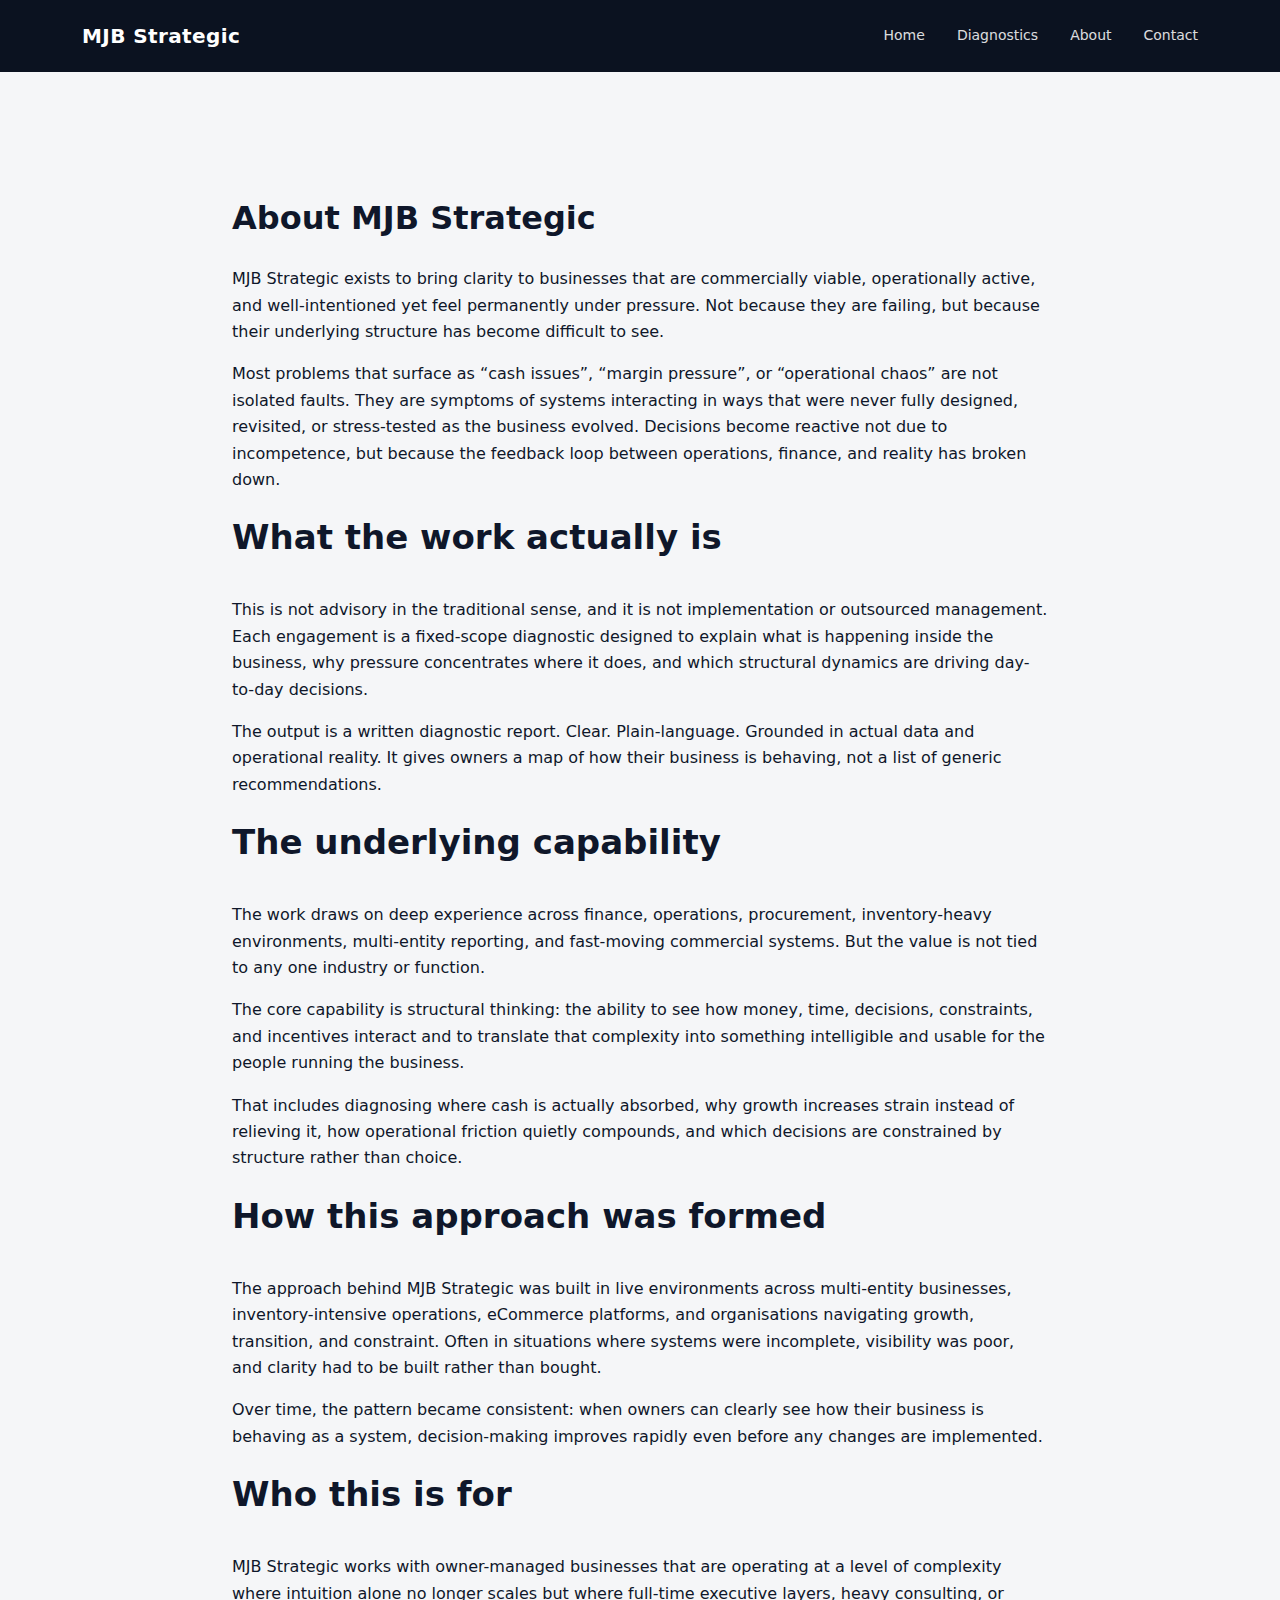
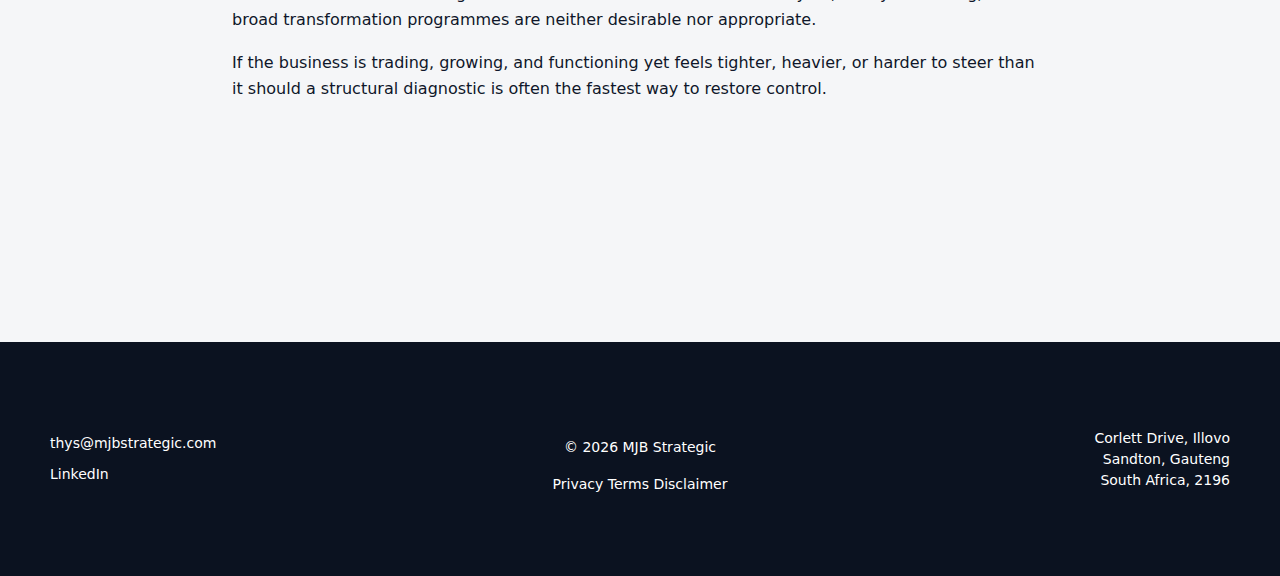
<file: about/index.html>
<!DOCTYPE html>
<html lang="en">
<head>
  <meta charset="utf-8" />
  <meta name="viewport" content="width=device-width, initial-scale=1.0" />

  <title>MJB Strategic</title>
  <meta name="description" content="Fixed-scope diagnostic reviews that surface the structural sources of operational and financial pressure inside owner-managed businesses." />

  <link rel="icon" href="/assets/style/favicon.ico" type="image/x-icon" />
  <link rel="stylesheet" href="/assets/style/global.css" />
</head>

<body>

  <header class="site-header">
    <div class="site-header-inner">
      <div class="site-brand">
        <a href="/">MJB Strategic</a>
      </div>
  
      <input type="checkbox" id="nav-toggle" class="nav-toggle">
  
      <label for="nav-toggle" class="nav-toggle-label">
        <span></span>
        <span></span>
        <span></span>
      </label>
  
      <nav class="site-nav">
        <a href="/home/">Home</a>
        <a href="/diagnostics/">Diagnostics</a>
        <a href="/about/">About</a>
        <a href="/contact/">Contact</a>
      </nav>
    </div>
  </header>

  <main class="page-content">

    <section class="content-block">
      <h1>About MJB Strategic</h1>

      <p>
        MJB Strategic exists to bring clarity to businesses that are commercially viable,
        operationally active, and well-intentioned yet feel permanently under pressure.
        Not because they are failing, but because their underlying structure has become
        difficult to see.
      </p>

      <p>
        Most problems that surface as “cash issues”, “margin pressure”, or “operational chaos”
        are not isolated faults. They are symptoms of systems interacting in ways that were
        never fully designed, revisited, or stress-tested as the business evolved.
        Decisions become reactive not due to incompetence, but because the feedback loop
        between operations, finance, and reality has broken down.
      </p>
    
      <h2>What the work actually is</h2>

      <p>
        This is not advisory in the traditional sense, and it is not implementation or
        outsourced management. Each engagement is a fixed-scope diagnostic designed to
        explain what is happening inside the business, why pressure concentrates where it does,
        and which structural dynamics are driving day-to-day decisions.
      </p>

      <p>
        The output is a written diagnostic report. Clear. Plain-language. Grounded in actual
        data and operational reality. It gives owners a map of how their business is behaving,
        not a list of generic recommendations.
      </p>
    
      <h2>The underlying capability</h2>

      <p>
        The work draws on deep experience across finance, operations, procurement,
        inventory-heavy environments, multi-entity reporting, and fast-moving commercial
        systems. But the value is not tied to any one industry or function.
      </p>

      <p>
        The core capability is structural thinking: the ability to see how money, time,
        decisions, constraints, and incentives interact and to translate that complexity
        into something intelligible and usable for the people running the business.
      </p>

      <p>
        That includes diagnosing where cash is actually absorbed, why growth increases
        strain instead of relieving it, how operational friction quietly compounds, and
        which decisions are constrained by structure rather than choice.
      </p>
    
      <h2>How this approach was formed</h2>

      <p>
        The approach behind MJB Strategic was built in live environments across multi-entity
        businesses, inventory-intensive operations, eCommerce platforms, and organisations
        navigating growth, transition, and constraint. Often in situations where systems
        were incomplete, visibility was poor, and clarity had to be built rather than bought.
      </p>

      <p>
        Over time, the pattern became consistent: when owners can clearly see how their
        business is behaving as a system, decision-making improves rapidly even before
        any changes are implemented.
      </p>

      <h2>Who this is for</h2>

      <p>
        MJB Strategic works with owner-managed businesses that are operating at a level of
        complexity where intuition alone no longer scales but where full-time executive
        layers, heavy consulting, or broad transformation programmes are neither desirable
        nor appropriate.
      </p>

      <p>
        If the business is trading, growing, and functioning yet feels tighter, heavier,
        or harder to steer than it should a structural diagnostic is often the fastest
        way to restore control.
      </p>
    </section>

  </main>

  <footer class="site-footer">
    <div class="site-footer-inner footer-grid">
  
      <div class="footer-left">
        <a href="mailto:thys@mjbstrategic.com" class="footer-email">
          thys@mjbstrategic.com
        </a>
        <a href="https://www.linkedin.com/in/matthys-b-062619172/"
           target="_blank"
           rel="noopener"
           class="footer-linkedin">
          LinkedIn
        </a>
      </div>
  
      <div class="footer-center">
        <p>© 2026 MJB Strategic</p>
        <nav class="footer-nav">
          <a href="/privacy/">Privacy</a>
          <a href="/terms/">Terms</a>
          <a href="/disclaimer/">Disclaimer</a>
        </nav>
      </div>
  
      <div class="footer-right">
        <address>
          Corlett Drive, Illovo<br>
          Sandton, Gauteng<br>
          South Africa, 2196
        </address>
      </div>
  
    </div>
  </footer>

</body>
</html>
</file>
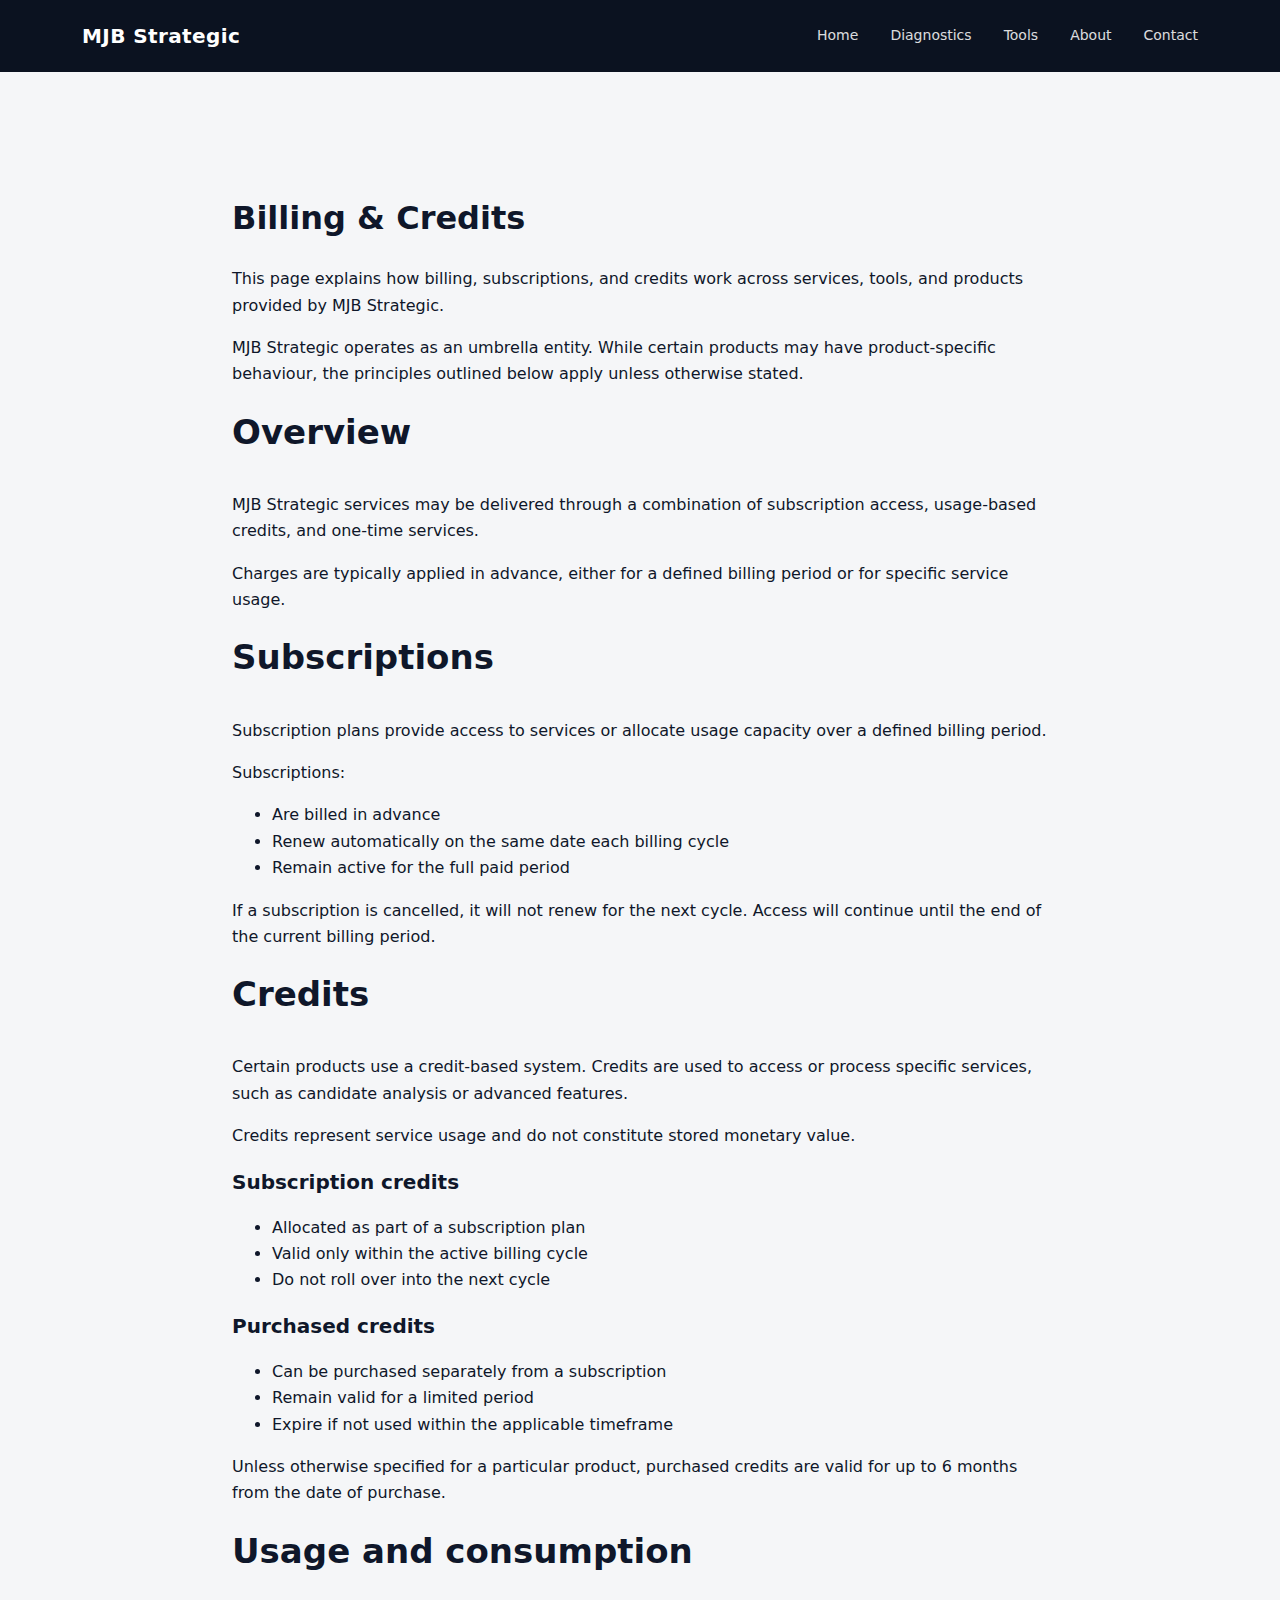
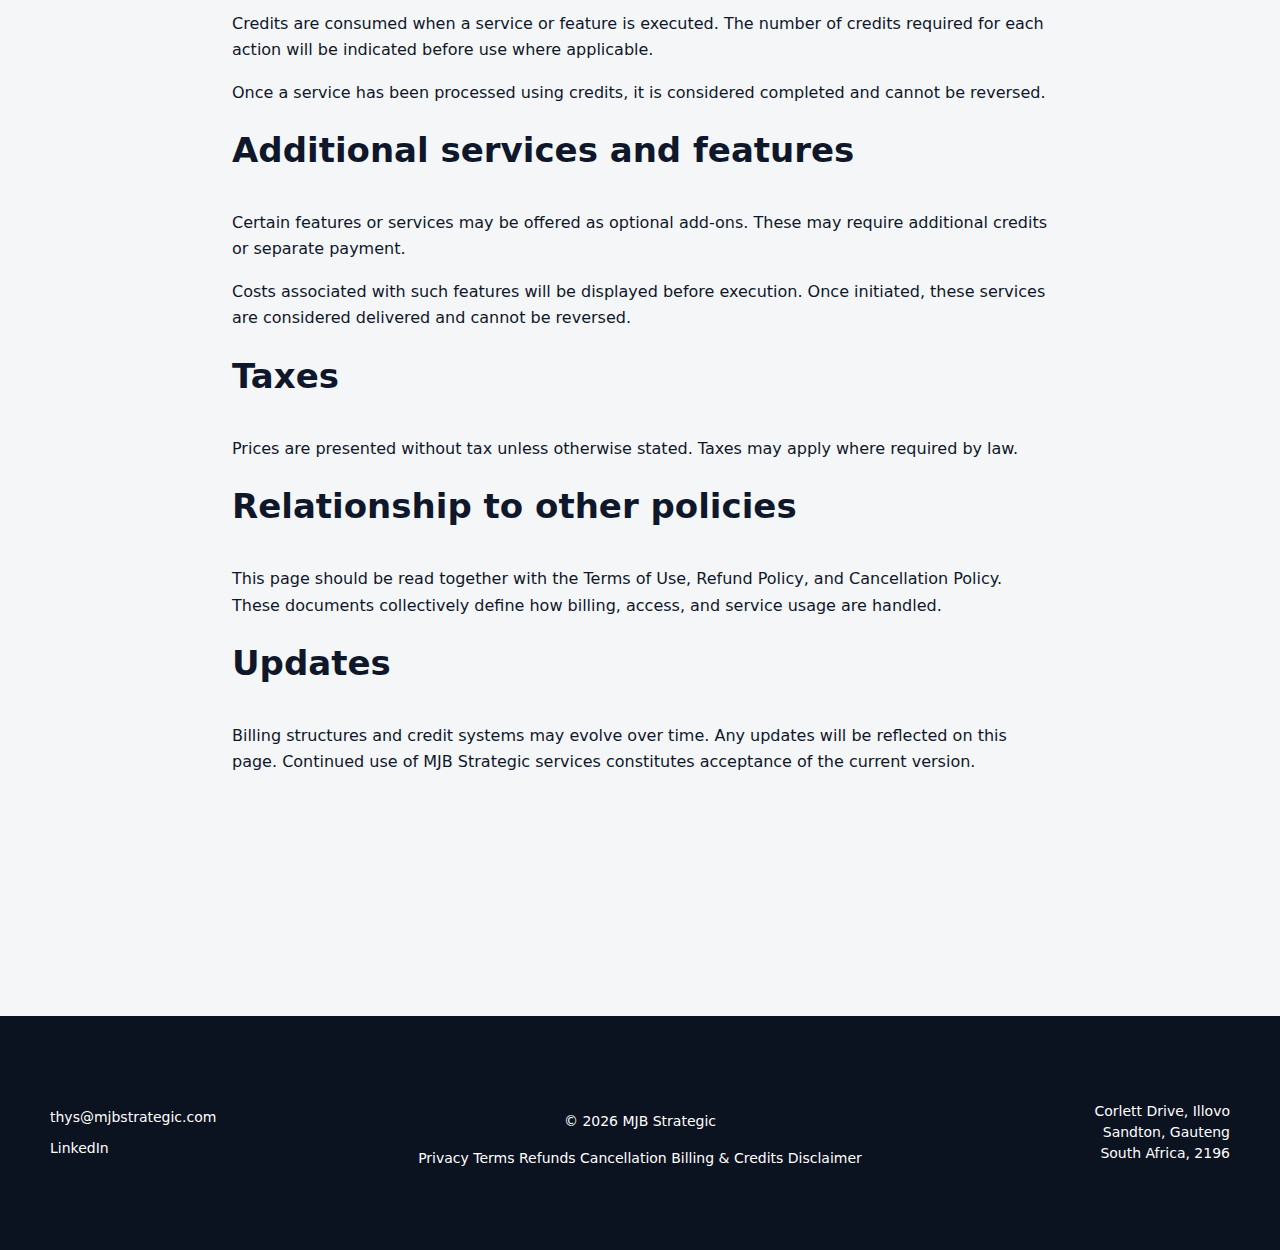
<file: billingcredits/index.html>
<!DOCTYPE html>
<html lang="en">
<head>
  <meta charset="utf-8" />
  <meta name="viewport" content="width=device-width, initial-scale=1.0" />

  <title>MJB Strategic</title>
  <meta name="description" content="Fixed-scope diagnostic reviews that surface the structural sources of operational and financial pressure inside owner-managed businesses." />

  <link rel="icon" href="/assets/style/favicon.ico" type="image/x-icon" />
  <link rel="stylesheet" href="/assets/style/global.css" />
</head>

<body>
  
  <header class="site-header">
    <div class="site-header-inner">
      <div class="site-brand">
        <a href="/">MJB Strategic</a>
      </div>
  
      <input type="checkbox" id="nav-toggle" class="nav-toggle">
  
      <label for="nav-toggle" class="nav-toggle-label">
        <span></span>
        <span></span>
        <span></span>
      </label>
  
      <nav class="site-nav">
        <a href="/home/">Home</a>
        <a href="/diagnostics/">Diagnostics</a>
        <a href="/tools/">Tools</a>
        <a href="/about/">About</a>
        <a href="/contact/">Contact</a>
      </nav>
    </div>
  </header>
  
  <main class="page-content">
    <section class="content-section narrow">
      <h1>Billing & Credits</h1>
  
      <p>
        This page explains how billing, subscriptions, and credits work across services,
        tools, and products provided by MJB Strategic.
      </p>
  
      <p>
        MJB Strategic operates as an umbrella entity. While certain products may have
        product-specific behaviour, the principles outlined below apply unless otherwise stated.
      </p>
  
      <h2>Overview</h2>
  
      <p>
        MJB Strategic services may be delivered through a combination of subscription access,
        usage-based credits, and one-time services.
      </p>
  
      <p>
        Charges are typically applied in advance, either for a defined billing period or for
        specific service usage.
      </p>
  
      <h2>Subscriptions</h2>
  
      <p>
        Subscription plans provide access to services or allocate usage capacity over a defined
        billing period.
      </p>
  
      <p>
        Subscriptions:
      </p>
  
      <ul>
        <li>Are billed in advance</li>
        <li>Renew automatically on the same date each billing cycle</li>
        <li>Remain active for the full paid period</li>
      </ul>
  
      <p>
        If a subscription is cancelled, it will not renew for the next cycle. Access will
        continue until the end of the current billing period.
      </p>
  
      <h2>Credits</h2>
  
      <p>
        Certain products use a credit-based system. Credits are used to access or process
        specific services, such as candidate analysis or advanced features.
      </p>
  
      <p>
        Credits represent service usage and do not constitute stored monetary value.
      </p>
  
      <h3>Subscription credits</h3>
  
      <ul>
        <li>Allocated as part of a subscription plan</li>
        <li>Valid only within the active billing cycle</li>
        <li>Do not roll over into the next cycle</li>
      </ul>
  
      <h3>Purchased credits</h3>
  
      <ul>
        <li>Can be purchased separately from a subscription</li>
        <li>Remain valid for a limited period</li>
        <li>Expire if not used within the applicable timeframe</li>
      </ul>
  
      <p>
        Unless otherwise specified for a particular product, purchased credits are valid for
        up to 6 months from the date of purchase.
      </p>
  
      <h2>Usage and consumption</h2>
  
      <p>
        Credits are consumed when a service or feature is executed. The number of credits
        required for each action will be indicated before use where applicable.
      </p>
  
      <p>
        Once a service has been processed using credits, it is considered completed and cannot
        be reversed.
      </p>
  
      <h2>Additional services and features</h2>
  
      <p>
        Certain features or services may be offered as optional add-ons. These may require
        additional credits or separate payment.
      </p>
  
      <p>
        Costs associated with such features will be displayed before execution. Once initiated,
        these services are considered delivered and cannot be reversed.
      </p>
  
      <h2>Taxes</h2>
  
      <p>
        Prices are presented without tax unless otherwise stated. Taxes may apply where required
        by law.
      </p>
  
      <h2>Relationship to other policies</h2>
  
      <p>
        This page should be read together with the Terms of Use, Refund Policy, and Cancellation
        Policy. These documents collectively define how billing, access, and service usage are
        handled.
      </p>
  
      <h2>Updates</h2>
  
      <p>
        Billing structures and credit systems may evolve over time. Any updates will be reflected
        on this page. Continued use of MJB Strategic services constitutes acceptance of the
        current version.
      </p>
    </section>
  </main>

  <footer class="site-footer">
    <div class="site-footer-inner footer-grid">
  
      <div class="footer-left">
        <a href="mailto:thys@mjbstrategic.com" class="footer-email">
          thys@mjbstrategic.com
        </a>
        <a href="https://www.linkedin.com/in/matthys-b-062619172/"
           target="_blank"
           rel="noopener"
           class="footer-linkedin">
          LinkedIn
        </a>
      </div>
  
      <div class="footer-center">
        <p>© 2026 MJB Strategic</p>
        <nav class="footer-nav">
          <a href="/privacy/">Privacy</a>
          <a href="/terms/">Terms</a>
          <a href="/refunds/">Refunds</a>
          <a href="/cancellation/">Cancellation</a>
          <a href="/billingcredits/">Billing & Credits</a>
          <a href="/disclaimer/">Disclaimer</a>
        </nav>
      </div>
  
      <div class="footer-right">
        <address>
          Corlett Drive, Illovo<br>
          Sandton, Gauteng<br>
          South Africa, 2196
        </address>
      </div>
  
    </div>
  </footer>

  <button class="back-to-top" type="button" aria-label="Back to top">↑</button>

  <script>
    (function () {
      var btn = document.querySelector(".back-to-top");
      if (!btn) return;

      function toggle() {
        if (window.scrollY > 300) btn.classList.add("show");
        else btn.classList.remove("show");
      }

      btn.addEventListener("click", function () {
        window.scrollTo({ top: 0, behavior: "smooth" });
      });

      window.addEventListener("scroll", toggle, { passive: true });
      toggle();
    })();
  </script>

</body>
</html>
</file>
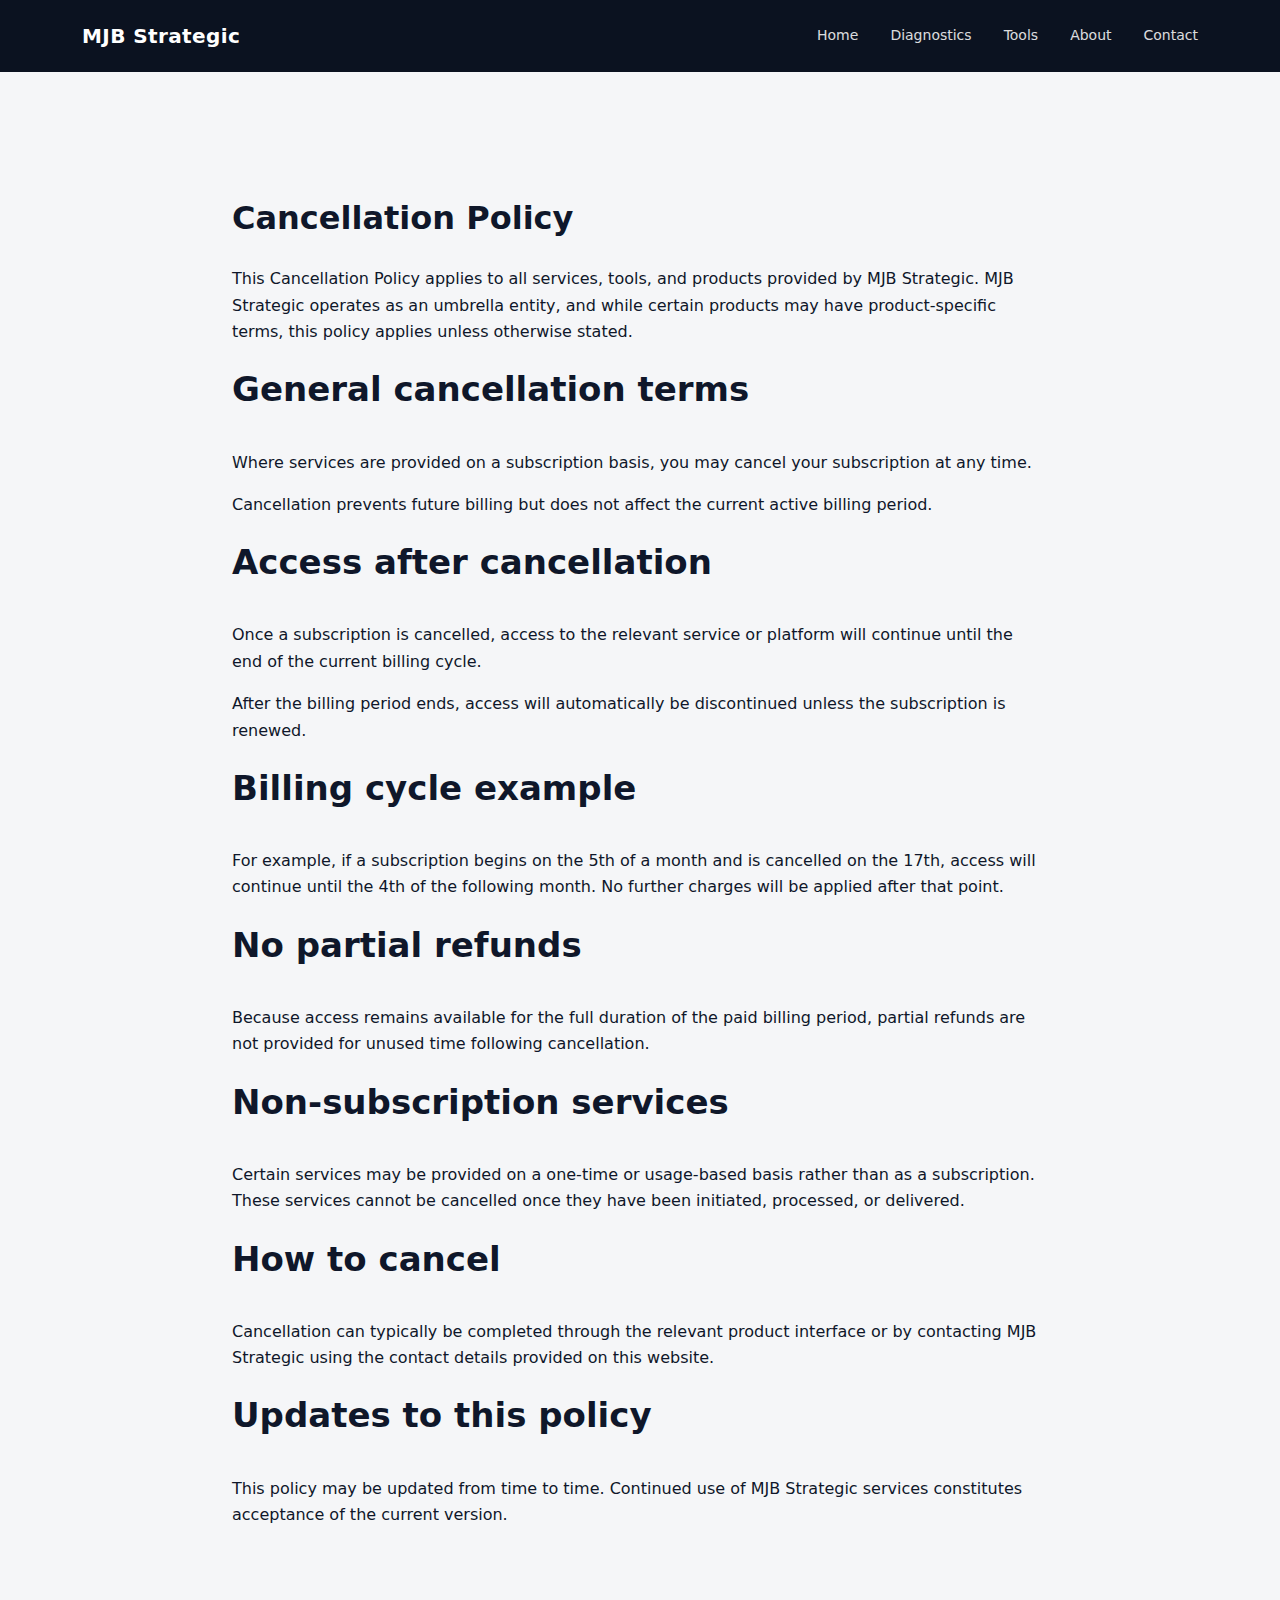
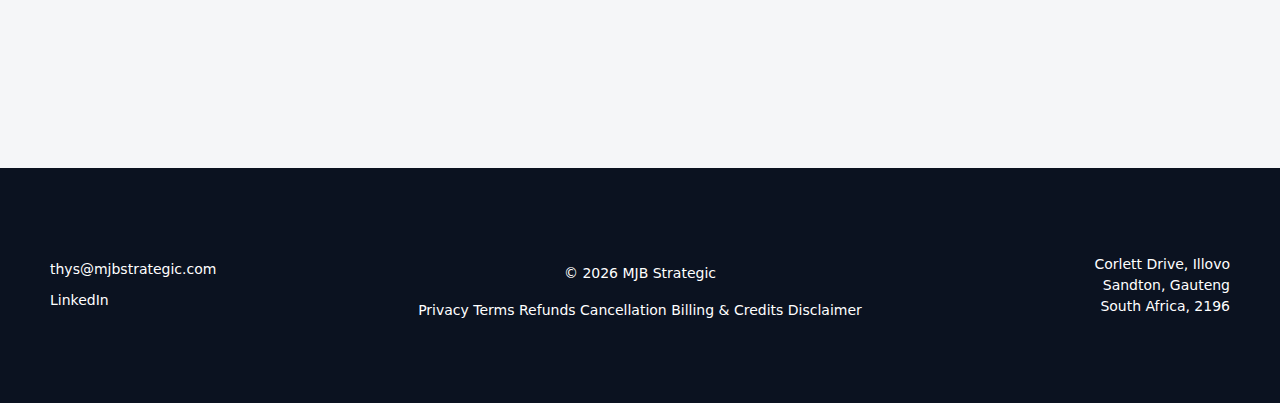
<file: cancellation/index.html>
<!DOCTYPE html>
<html lang="en">
<head>
  <meta charset="utf-8" />
  <meta name="viewport" content="width=device-width, initial-scale=1.0" />

  <title>MJB Strategic</title>
  <meta name="description" content="Fixed-scope diagnostic reviews that surface the structural sources of operational and financial pressure inside owner-managed businesses." />

  <link rel="icon" href="/assets/style/favicon.ico" type="image/x-icon" />
  <link rel="stylesheet" href="/assets/style/global.css" />
</head>

<body>
  
  <header class="site-header">
    <div class="site-header-inner">
      <div class="site-brand">
        <a href="/">MJB Strategic</a>
      </div>
  
      <input type="checkbox" id="nav-toggle" class="nav-toggle">
  
      <label for="nav-toggle" class="nav-toggle-label">
        <span></span>
        <span></span>
        <span></span>
      </label>
  
      <nav class="site-nav">
        <a href="/home/">Home</a>
        <a href="/diagnostics/">Diagnostics</a>
        <a href="/tools/">Tools</a>
        <a href="/about/">About</a>
        <a href="/contact/">Contact</a>
      </nav>
    </div>
  </header>
  
  <main class="page-content">
    <section class="content-section narrow">
      <h1>Cancellation Policy</h1>
  
      <p>
        This Cancellation Policy applies to all services, tools, and products provided by
        MJB Strategic. MJB Strategic operates as an umbrella entity, and while certain
        products may have product-specific terms, this policy applies unless otherwise stated.
      </p>
  
      <h2>General cancellation terms</h2>
  
      <p>
        Where services are provided on a subscription basis, you may cancel your subscription
        at any time.
      </p>
  
      <p>
        Cancellation prevents future billing but does not affect the current active billing
        period.
      </p>
  
      <h2>Access after cancellation</h2>
  
      <p>
        Once a subscription is cancelled, access to the relevant service or platform will
        continue until the end of the current billing cycle.
      </p>
  
      <p>
        After the billing period ends, access will automatically be discontinued unless the
        subscription is renewed.
      </p>
  
      <h2>Billing cycle example</h2>
  
      <p>
        For example, if a subscription begins on the 5th of a month and is cancelled on the
        17th, access will continue until the 4th of the following month. No further charges
        will be applied after that point.
      </p>
  
      <h2>No partial refunds</h2>
  
      <p>
        Because access remains available for the full duration of the paid billing period,
        partial refunds are not provided for unused time following cancellation.
      </p>
  
      <h2>Non-subscription services</h2>
  
      <p>
        Certain services may be provided on a one-time or usage-based basis rather than as a
        subscription. These services cannot be cancelled once they have been initiated,
        processed, or delivered.
      </p>
  
      <h2>How to cancel</h2>
  
      <p>
        Cancellation can typically be completed through the relevant product interface or by
        contacting MJB Strategic using the contact details provided on this website.
      </p>
  
      <h2>Updates to this policy</h2>
  
      <p>
        This policy may be updated from time to time. Continued use of MJB Strategic services
        constitutes acceptance of the current version.
      </p>
    </section>
  </main>

  <footer class="site-footer">
    <div class="site-footer-inner footer-grid">
  
      <div class="footer-left">
        <a href="mailto:thys@mjbstrategic.com" class="footer-email">
          thys@mjbstrategic.com
        </a>
        <a href="https://www.linkedin.com/in/matthys-b-062619172/"
           target="_blank"
           rel="noopener"
           class="footer-linkedin">
          LinkedIn
        </a>
      </div>
  
      <div class="footer-center">
        <p>© 2026 MJB Strategic</p>
        <nav class="footer-nav">
          <a href="/privacy/">Privacy</a>
          <a href="/terms/">Terms</a>
          <a href="/refunds/">Refunds</a>
          <a href="/cancellation/">Cancellation</a>
          <a href="/billingcredits/">Billing & Credits</a>
          <a href="/disclaimer/">Disclaimer</a>
        </nav>
      </div>
  
      <div class="footer-right">
        <address>
          Corlett Drive, Illovo<br>
          Sandton, Gauteng<br>
          South Africa, 2196
        </address>
      </div>
  
    </div>
  </footer>

  <button class="back-to-top" type="button" aria-label="Back to top">↑</button>

  <script>
    (function () {
      var btn = document.querySelector(".back-to-top");
      if (!btn) return;

      function toggle() {
        if (window.scrollY > 300) btn.classList.add("show");
        else btn.classList.remove("show");
      }

      btn.addEventListener("click", function () {
        window.scrollTo({ top: 0, behavior: "smooth" });
      });

      window.addEventListener("scroll", toggle, { passive: true });
      toggle();
    })();
  </script>

</body>
</html>
</file>
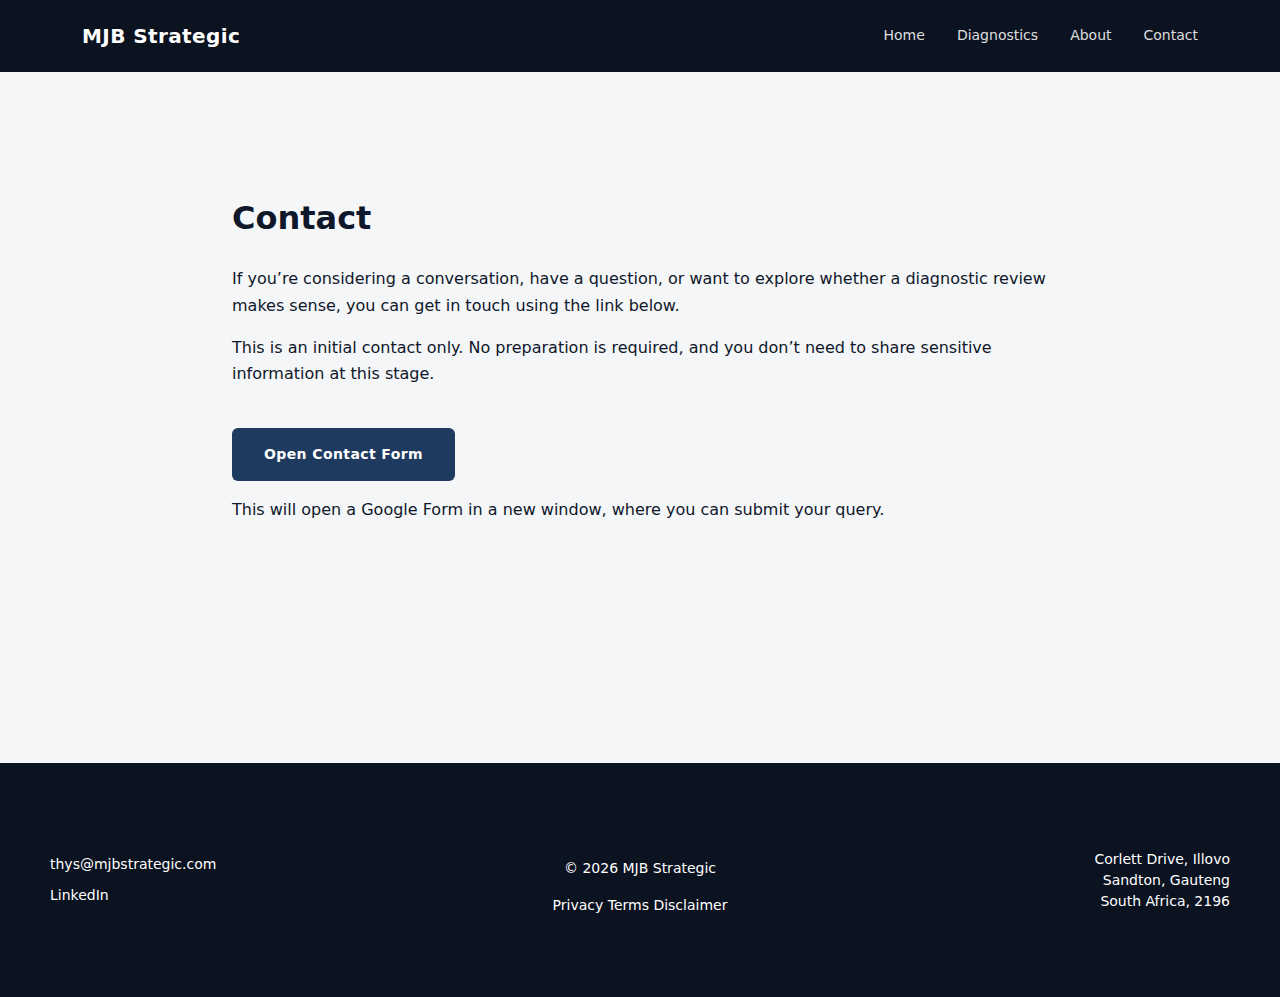
<file: contact/index.html>
<!DOCTYPE html>
<html lang="en">
<head>
  <meta charset="utf-8" />
  <meta name="viewport" content="width=device-width, initial-scale=1.0" />

  <title>MJB Strategic</title>
  <meta name="description" content="Fixed-scope diagnostic reviews that surface the structural sources of operational and financial pressure inside owner-managed businesses." />

  <link rel="icon" href="/assets/style/favicon.ico" type="image/x-icon" />
  <link rel="stylesheet" href="/assets/style/global.css" />
</head>

<body>

  <header class="site-header">
    <div class="site-header-inner">
      <div class="site-brand">
        <a href="/">MJB Strategic</a>
      </div>
  
      <input type="checkbox" id="nav-toggle" class="nav-toggle">
  
      <label for="nav-toggle" class="nav-toggle-label">
        <span></span>
        <span></span>
        <span></span>
      </label>
  
      <nav class="site-nav">
        <a href="/home/">Home</a>
        <a href="/diagnostics/">Diagnostics</a>
        <a href="/about/">About</a>
        <a href="/contact/">Contact</a>
      </nav>
    </div>
  </header>
  
  <main class="page-content">
    <section class="content-section narrow">
      <h1>Contact</h1>

      <p>
        If you’re considering a conversation, have a question, or want to explore whether a diagnostic
        review makes sense, you can get in touch using the link below.
      </p>

      <p>
        This is an initial contact only. No preparation is required, and you don’t need to share
        sensitive information at this stage.
      </p>

      <div class="hero-actions">
        <a
          class="cta-button"  
          href="https://docs.google.com/forms/d/e/1FAIpQLSfVXm69uyzjXsF5IEp5yG7O5tbWwvPxvfH7LS7-Pj7tKs8KOw/viewform"
          target="_blank"
          rel="noopener noreferrer"
        >
          Open Contact Form
        </a>
      </div>

      <p class="helper-text">
        This will open a Google Form in a new window, where you can submit your query.
      </p>
    </section>
  </main>

  <footer class="site-footer">
    <div class="site-footer-inner footer-grid">
  
      <div class="footer-left">
        <a href="mailto:thys@mjbstrategic.com" class="footer-email">
          thys@mjbstrategic.com
        </a>
        <a href="https://www.linkedin.com/in/matthys-b-062619172/"
           target="_blank"
           rel="noopener"
           class="footer-linkedin">
          LinkedIn
        </a>
      </div>
  
      <div class="footer-center">
        <p>© 2026 MJB Strategic</p>
        <nav class="footer-nav">
          <a href="/privacy/">Privacy</a>
          <a href="/terms/">Terms</a>
          <a href="/disclaimer/">Disclaimer</a>
        </nav>
      </div>
  
      <div class="footer-right">
        <address>
          Corlett Drive, Illovo<br>
          Sandton, Gauteng<br>
          South Africa, 2196
        </address>
      </div>
  
    </div>
  </footer>
  
</body>
</html>
</file>
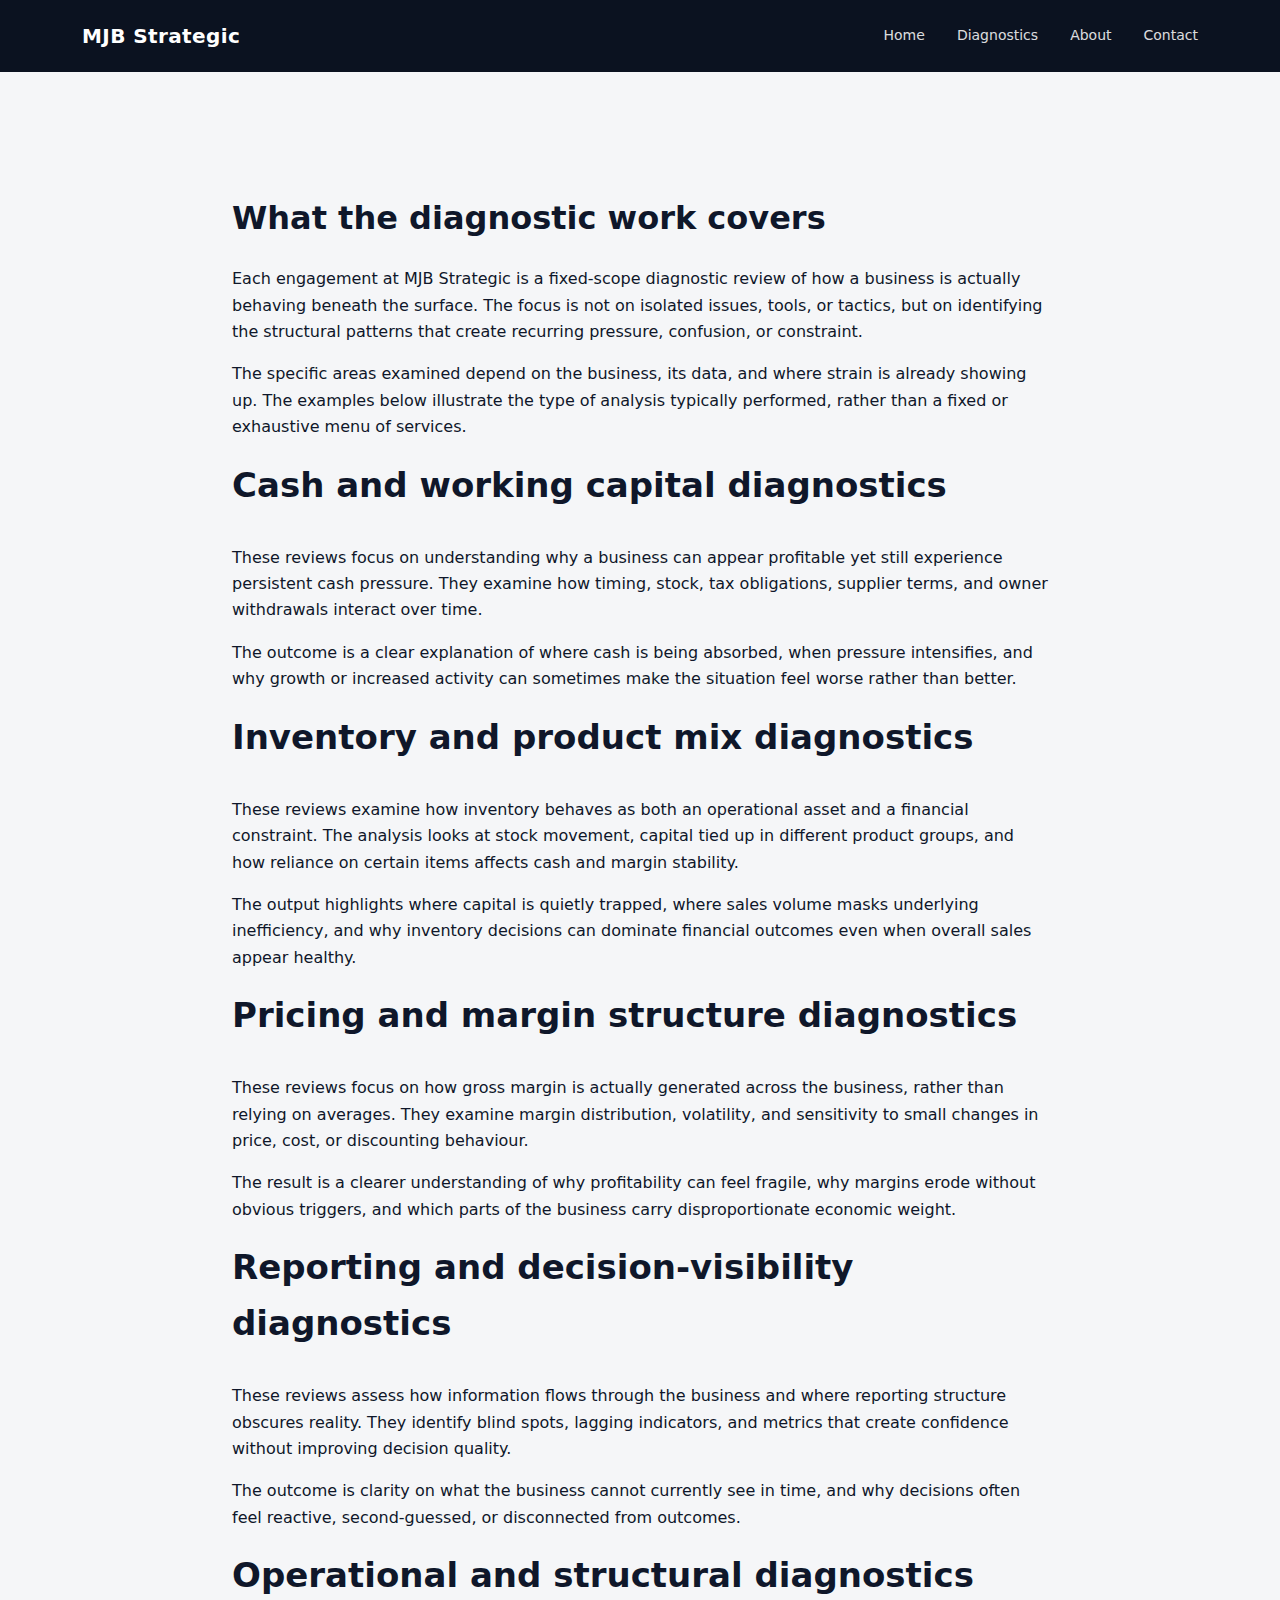
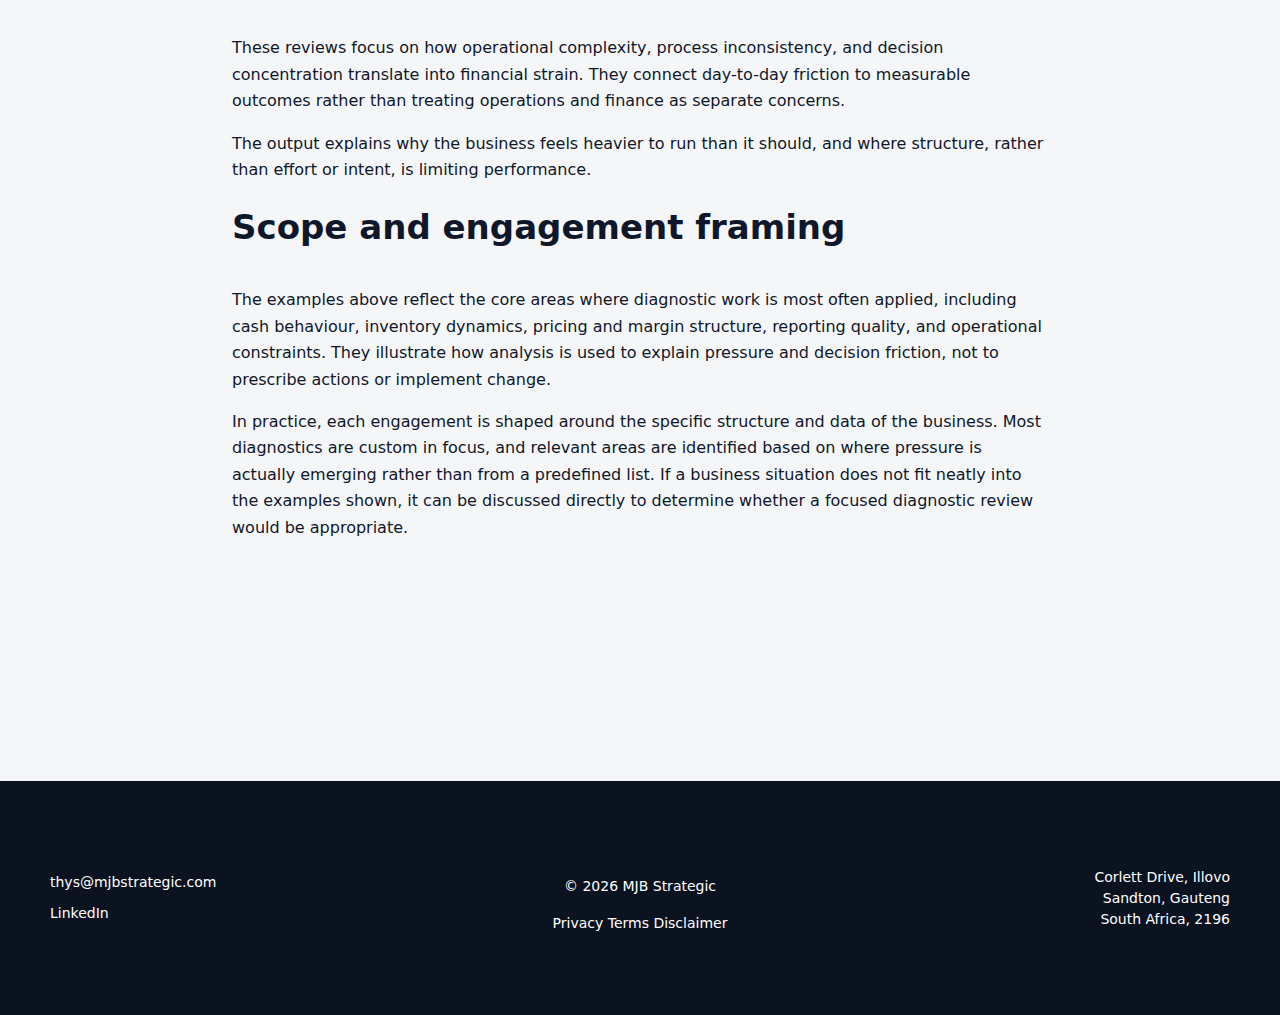
<file: diagnostics/index.html>
<!DOCTYPE html>
<html lang="en">
<head>
  <meta charset="utf-8" />
  <meta name="viewport" content="width=device-width, initial-scale=1.0" />

  <title>MJB Strategic</title>
  <meta name="description" content="Fixed-scope diagnostic reviews that surface the structural sources of operational and financial pressure inside owner-managed businesses." />

  <link rel="icon" href="/assets/style/favicon.ico" type="image/x-icon" />
  <link rel="stylesheet" href="/assets/style/global.css" />
</head>

<body>

  <header class="site-header">
    <div class="site-header-inner">
      <div class="site-brand">
        <a href="/">MJB Strategic</a>
      </div>
  
      <input type="checkbox" id="nav-toggle" class="nav-toggle">
  
      <label for="nav-toggle" class="nav-toggle-label">
        <span></span>
        <span></span>
        <span></span>
      </label>
  
      <nav class="site-nav">
        <a href="/home/">Home</a>
        <a href="/diagnostics/">Diagnostics</a>
        <a href="/about/">About</a>
        <a href="/contact/">Contact</a>
      </nav>
    </div>
  </header>  

  <main class="page-content">

    <section class="content-block">
      <h1>What the diagnostic work covers</h1>
  
      <p>
        Each engagement at MJB Strategic is a fixed-scope diagnostic review of how a business
        is actually behaving beneath the surface. The focus is not on isolated issues, tools,
        or tactics, but on identifying the structural patterns that create recurring pressure,
        confusion, or constraint.
      </p>
  
      <p>
        The specific areas examined depend on the business, its data, and where strain is
        already showing up. The examples below illustrate the type of analysis typically
        performed, rather than a fixed or exhaustive menu of services.
      </p>
  
      <h2>Cash and working capital diagnostics</h2>
  
      <p>
        These reviews focus on understanding why a business can appear profitable yet still
        experience persistent cash pressure. They examine how timing, stock, tax obligations,
        supplier terms, and owner withdrawals interact over time.
      </p>
  
      <p>
        The outcome is a clear explanation of where cash is being absorbed, when pressure
        intensifies, and why growth or increased activity can sometimes make the situation
        feel worse rather than better.
      </p>
  
      <h2>Inventory and product mix diagnostics</h2>
  
      <p>
        These reviews examine how inventory behaves as both an operational asset and a
        financial constraint. The analysis looks at stock movement, capital tied up in
        different product groups, and how reliance on certain items affects cash and margin
        stability.
      </p>
  
      <p>
        The output highlights where capital is quietly trapped, where sales volume masks
        underlying inefficiency, and why inventory decisions can dominate financial outcomes
        even when overall sales appear healthy.
      </p>
  
      <h2>Pricing and margin structure diagnostics</h2>
  
      <p>
        These reviews focus on how gross margin is actually generated across the business,
        rather than relying on averages. They examine margin distribution, volatility, and
        sensitivity to small changes in price, cost, or discounting behaviour.
      </p>
  
      <p>
        The result is a clearer understanding of why profitability can feel fragile, why
        margins erode without obvious triggers, and which parts of the business carry
        disproportionate economic weight.
      </p>
  
      <h2>Reporting and decision-visibility diagnostics</h2>
  
      <p>
        These reviews assess how information flows through the business and where reporting
        structure obscures reality. They identify blind spots, lagging indicators, and
        metrics that create confidence without improving decision quality.
      </p>
  
      <p>
        The outcome is clarity on what the business cannot currently see in time, and why
        decisions often feel reactive, second-guessed, or disconnected from outcomes.
      </p>
  
      <h2>Operational and structural diagnostics</h2>
  
      <p>
        These reviews focus on how operational complexity, process inconsistency, and
        decision concentration translate into financial strain. They connect day-to-day
        friction to measurable outcomes rather than treating operations and finance as
        separate concerns.
      </p>
  
      <p>
        The output explains why the business feels heavier to run than it should, and where
        structure, rather than effort or intent, is limiting performance.
      </p>
  
      <h2>Scope and engagement framing</h2>
  
      <p>
        The examples above reflect the core areas where diagnostic work is most often applied,
        including cash behaviour, inventory dynamics, pricing and margin structure, reporting
        quality, and operational constraints. They illustrate how analysis is used to explain
        pressure and decision friction, not to prescribe actions or implement change.
      </p>
      
      <p>
        In practice, each engagement is shaped around the specific structure and data of the
        business. Most diagnostics are custom in focus, and relevant areas are identified
        based on where pressure is actually emerging rather than from a predefined list.
        If a business situation does not fit neatly into the examples shown, it can be discussed
        directly to determine whether a focused diagnostic review would be appropriate.
      </p>      

    </section>
  
  </main>
  
  <footer class="site-footer">
    <div class="site-footer-inner footer-grid">
  
      <div class="footer-left">
        <a href="mailto:thys@mjbstrategic.com" class="footer-email">
          thys@mjbstrategic.com
        </a>
        <a href="https://www.linkedin.com/in/matthys-b-062619172/"
           target="_blank"
           rel="noopener"
           class="footer-linkedin">
          LinkedIn
        </a>
      </div>
  
      <div class="footer-center">
        <p>© 2026 MJB Strategic</p>
        <nav class="footer-nav">
          <a href="/privacy/">Privacy</a>
          <a href="/terms/">Terms</a>
          <a href="/disclaimer/">Disclaimer</a>
        </nav>
      </div>
  
      <div class="footer-right">
        <address>
          Corlett Drive, Illovo<br>
          Sandton, Gauteng<br>
          South Africa, 2196
        </address>
      </div>
  
    </div>
  </footer>

</body>
</html>
</file>
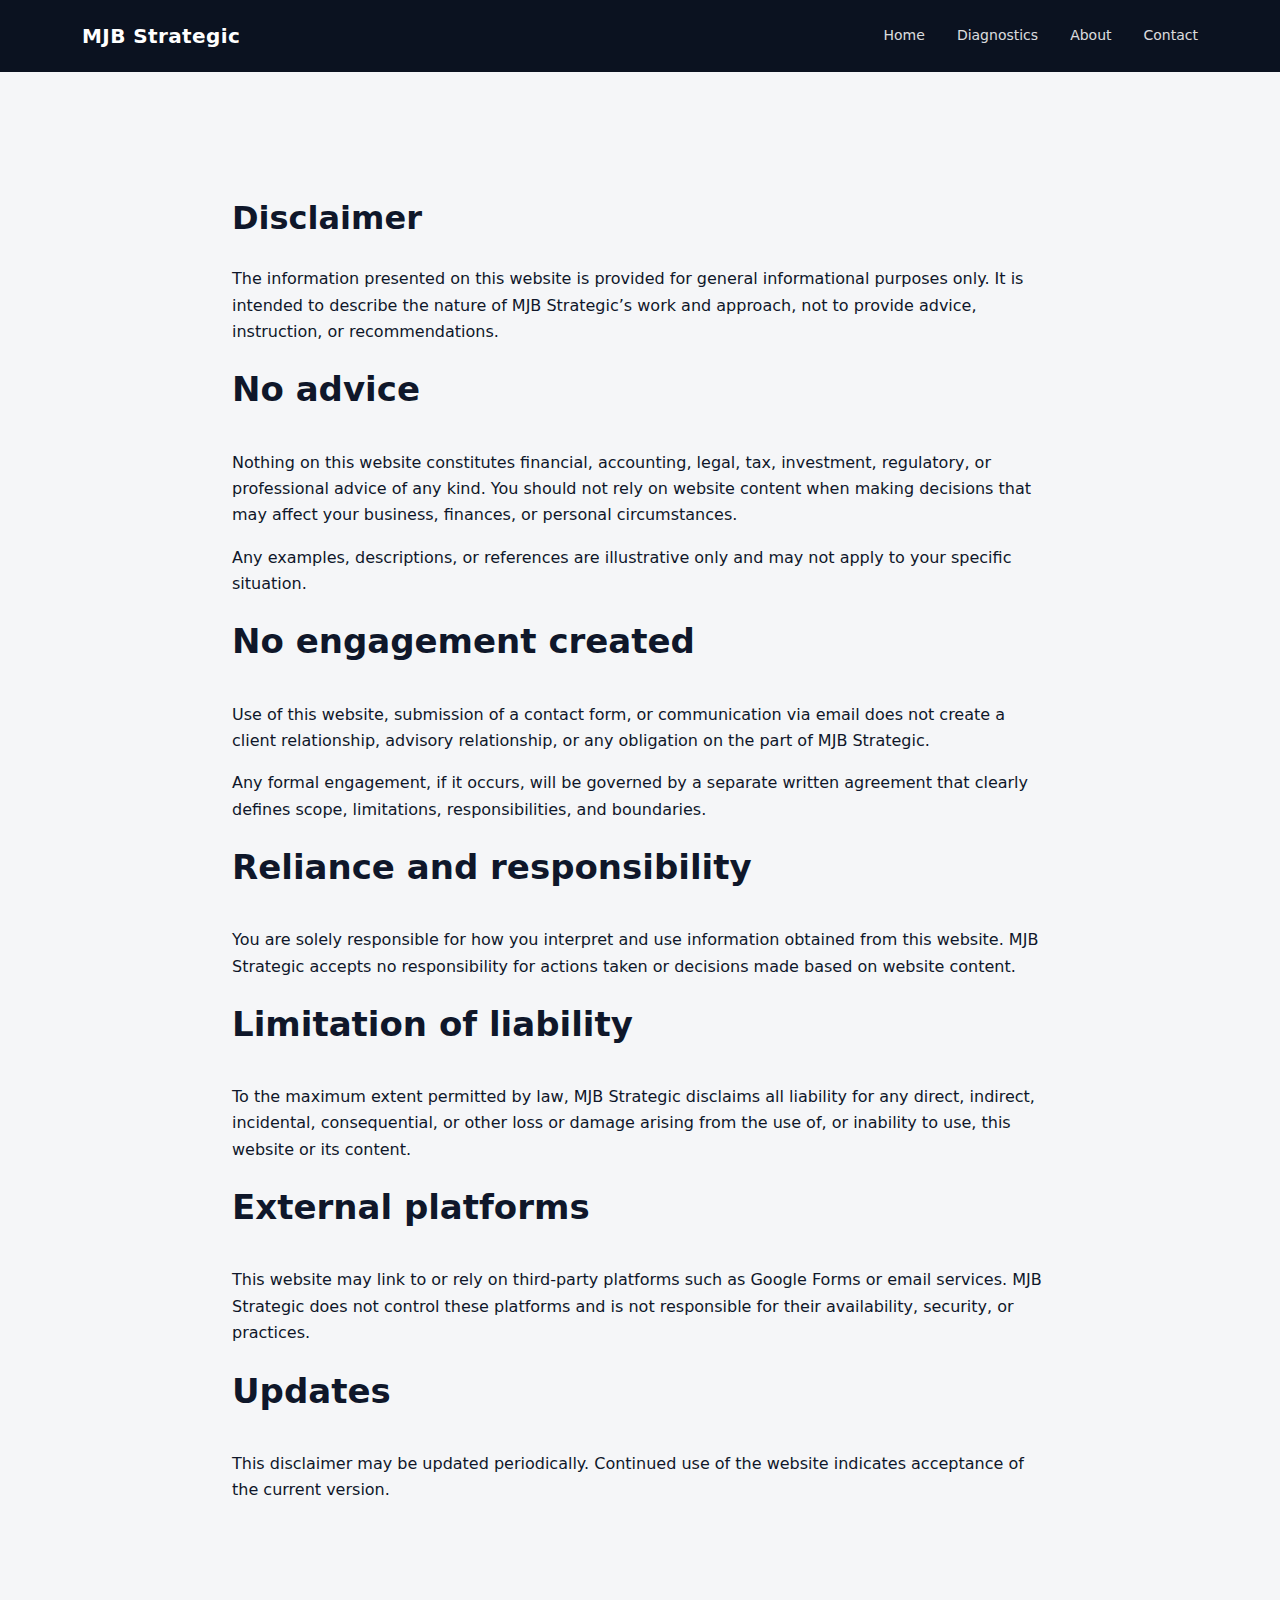
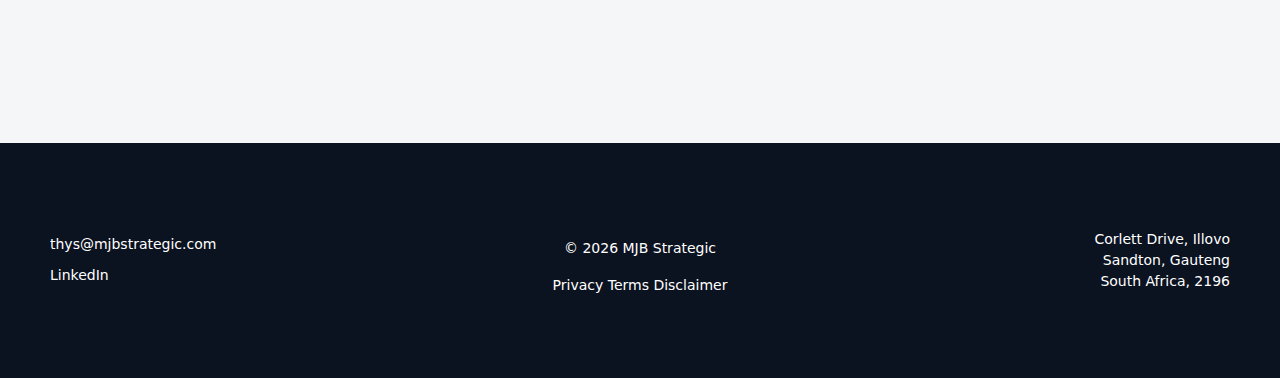
<file: disclaimer/index.html>
<!DOCTYPE html>
<html lang="en">
<head>
  <meta charset="utf-8" />
  <meta name="viewport" content="width=device-width, initial-scale=1.0" />

  <title>MJB Strategic</title>
  <meta name="description" content="Fixed-scope diagnostic reviews that surface the structural sources of operational and financial pressure inside owner-managed businesses." />

  <link rel="icon" href="/assets/style/favicon.ico" type="image/x-icon" />
  <link rel="stylesheet" href="/assets/style/global.css" />
</head>

<body>
  
  <header class="site-header">
    <div class="site-header-inner">
      <div class="site-brand">
        <a href="/">MJB Strategic</a>
      </div>
  
      <input type="checkbox" id="nav-toggle" class="nav-toggle">
  
      <label for="nav-toggle" class="nav-toggle-label">
        <span></span>
        <span></span>
        <span></span>
      </label>
  
      <nav class="site-nav">
        <a href="/home/">Home</a>
        <a href="/diagnostics/">Diagnostics</a>
        <a href="/about/">About</a>
        <a href="/contact/">Contact</a>
      </nav>
    </div>
  </header>  

  <main class="page-content">
    <section class="content-section narrow">
      <h1>Disclaimer</h1>

      <p>
        The information presented on this website is provided for general informational purposes only.
        It is intended to describe the nature of MJB Strategic’s work and approach, not to provide
        advice, instruction, or recommendations.
      </p>

      <h2>No advice</h2>

      <p>
        Nothing on this website constitutes financial, accounting, legal, tax, investment, regulatory,
        or professional advice of any kind. You should not rely on website content when making
        decisions that may affect your business, finances, or personal circumstances.
      </p>

      <p>
        Any examples, descriptions, or references are illustrative only and may not apply to your
        specific situation.
      </p>

      <h2>No engagement created</h2>

      <p>
        Use of this website, submission of a contact form, or communication via email does not create
        a client relationship, advisory relationship, or any obligation on the part of MJB Strategic.
      </p>

      <p>
        Any formal engagement, if it occurs, will be governed by a separate written agreement that
        clearly defines scope, limitations, responsibilities, and boundaries.
      </p>

      <h2>Reliance and responsibility</h2>

      <p>
        You are solely responsible for how you interpret and use information obtained from this
        website. MJB Strategic accepts no responsibility for actions taken or decisions made based on
        website content.
      </p>

      <h2>Limitation of liability</h2>

      <p>
        To the maximum extent permitted by law, MJB Strategic disclaims all liability for any direct,
        indirect, incidental, consequential, or other loss or damage arising from the use of, or
        inability to use, this website or its content.
      </p>

      <h2>External platforms</h2>

      <p>
        This website may link to or rely on third-party platforms such as Google Forms or email
        services. MJB Strategic does not control these platforms and is not responsible for their
        availability, security, or practices.
      </p>

      <h2>Updates</h2>

      <p>
        This disclaimer may be updated periodically. Continued use of the website indicates acceptance
        of the current version.
      </p>
    </section>
  </main>

  <footer class="site-footer">
    <div class="site-footer-inner footer-grid">
  
      <div class="footer-left">
        <a href="mailto:thys@mjbstrategic.com" class="footer-email">
          thys@mjbstrategic.com
        </a>
        <a href="https://www.linkedin.com/in/matthys-b-062619172/"
           target="_blank"
           rel="noopener"
           class="footer-linkedin">
          LinkedIn
        </a>
      </div>
  
      <div class="footer-center">
        <p>© 2026 MJB Strategic</p>
        <nav class="footer-nav">
          <a href="/privacy/">Privacy</a>
          <a href="/terms/">Terms</a>
          <a href="/disclaimer/">Disclaimer</a>
        </nav>
      </div>
  
      <div class="footer-right">
        <address>
          Corlett Drive, Illovo<br>
          Sandton, Gauteng<br>
          South Africa, 2196
        </address>
      </div>
  
    </div>
  </footer>

</body>
</html>
</file>
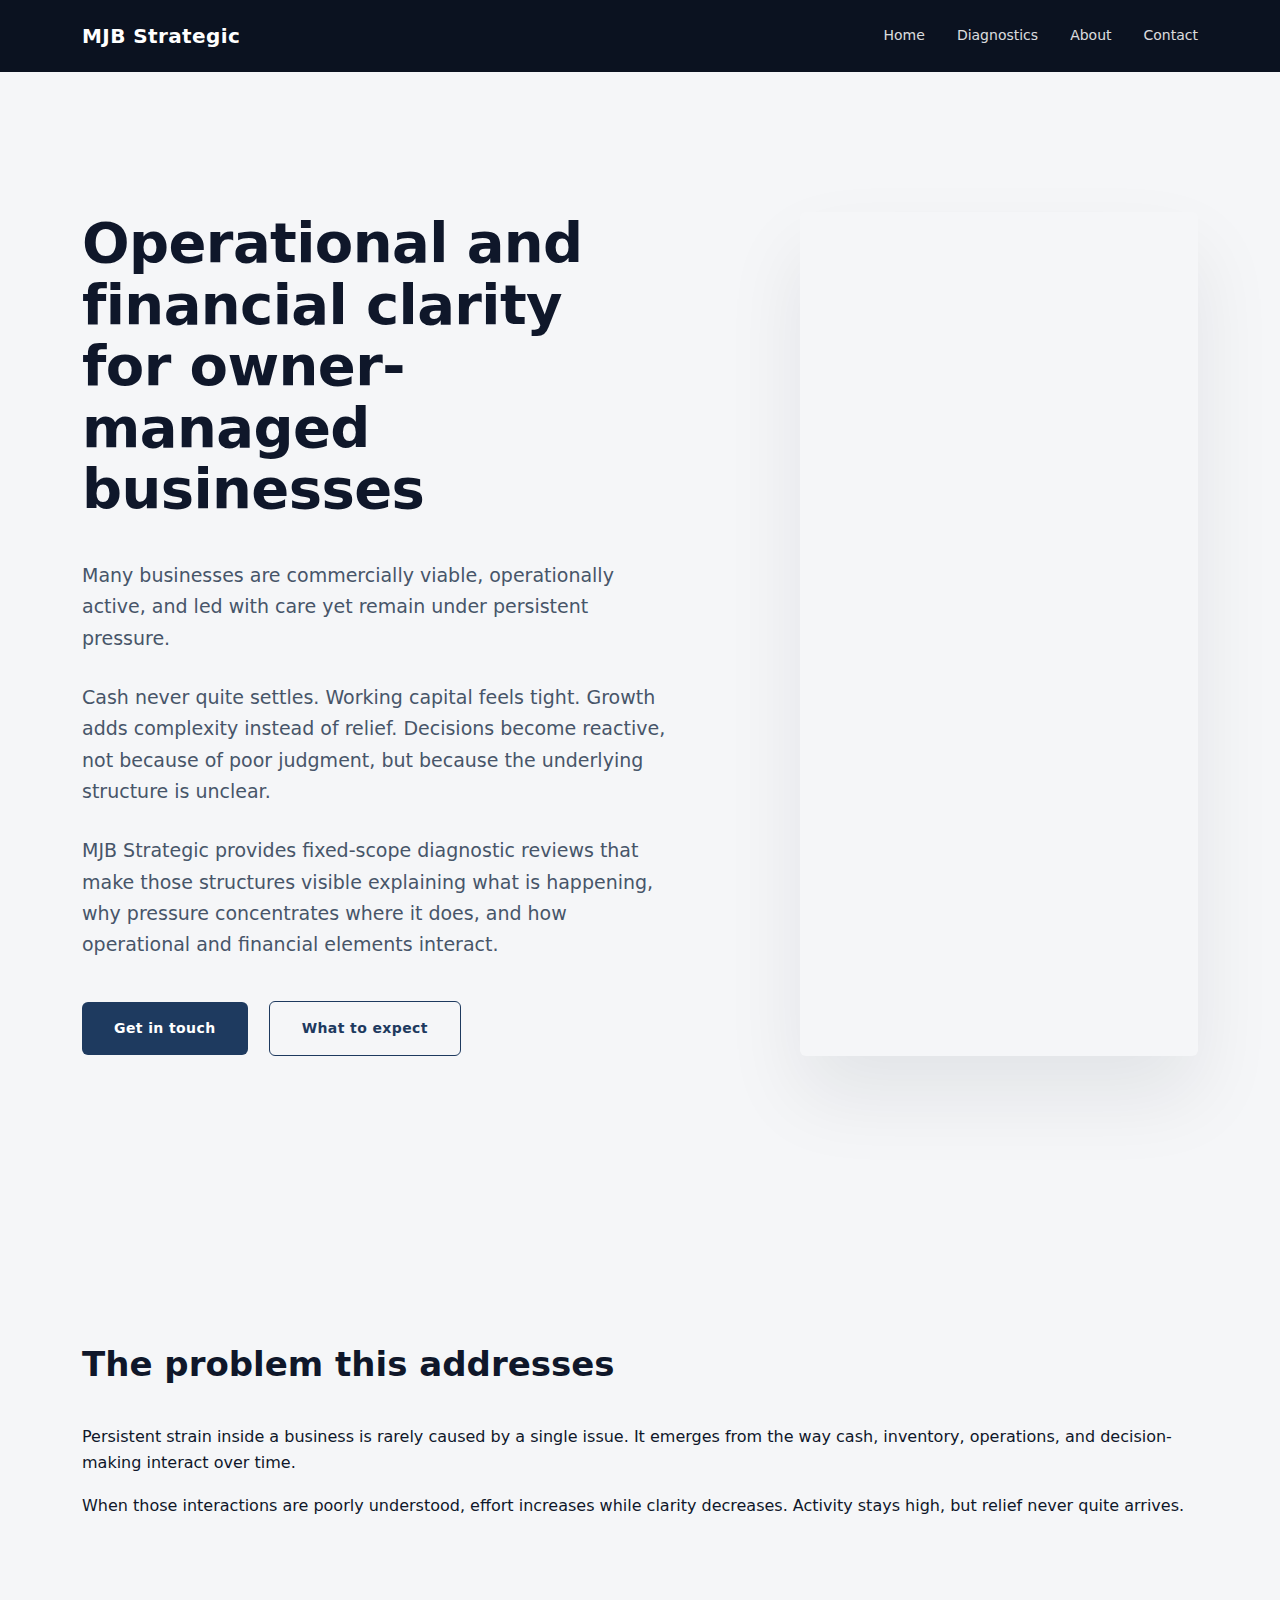
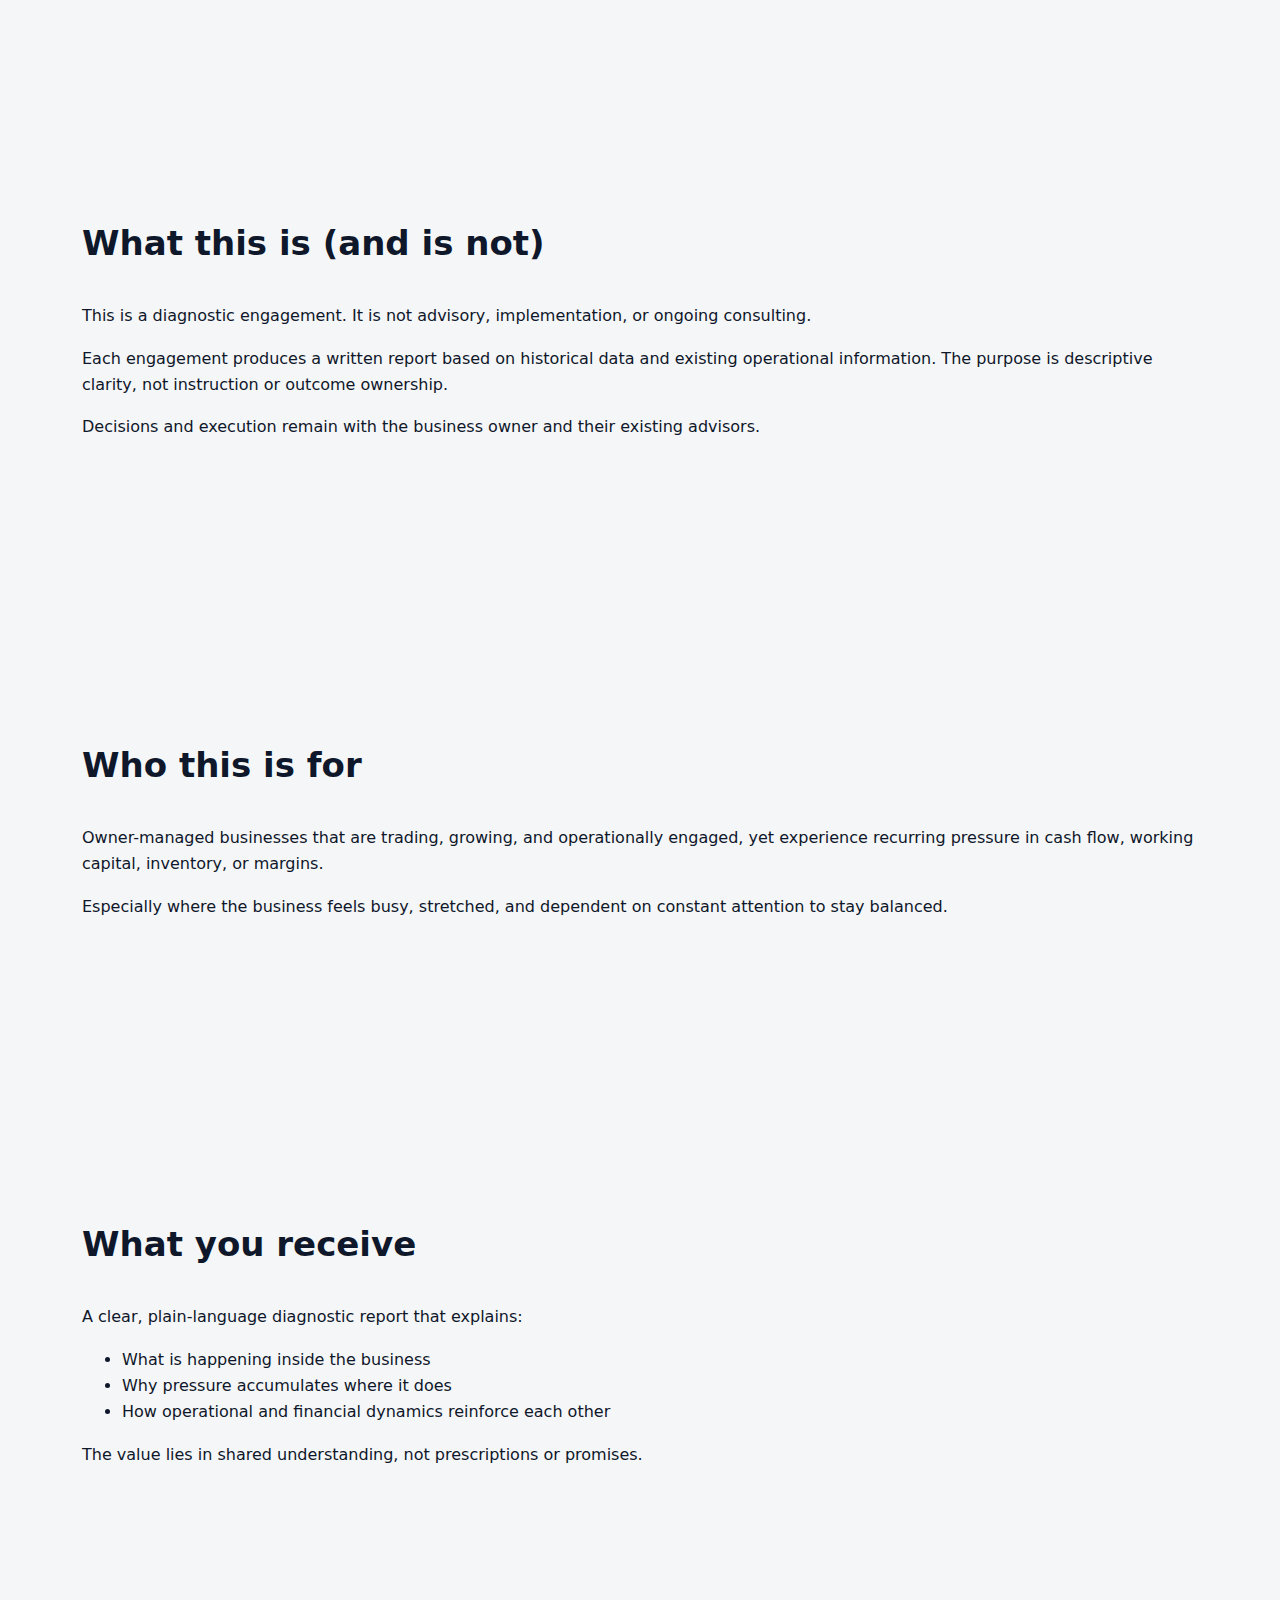
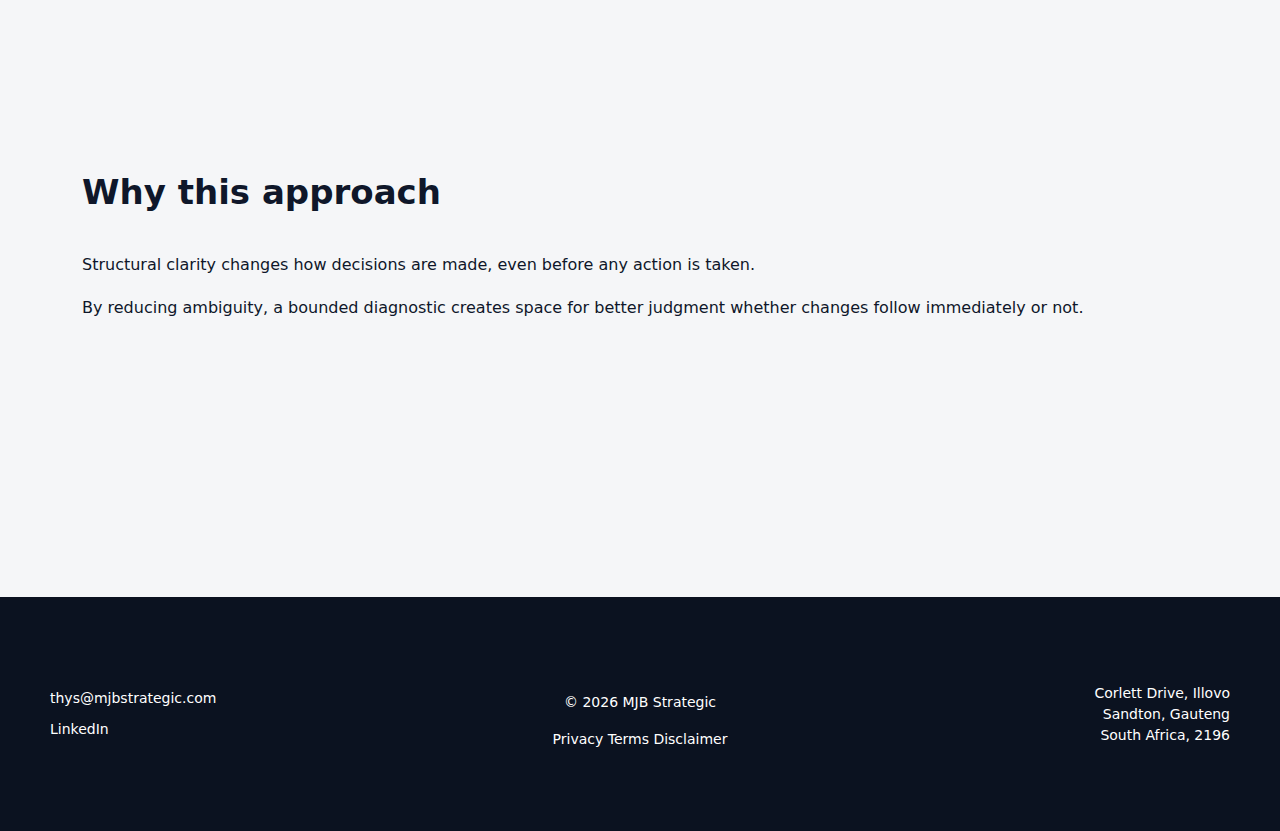
<file: home/index.html>
<!DOCTYPE html>
<html lang="en">
<head>
  <meta charset="utf-8" />
  <meta name="viewport" content="width=device-width, initial-scale=1.0" />

  <title>MJB Strategic</title>
  <meta name="description" content="Fixed-scope diagnostic reviews that surface the structural sources of operational and financial pressure inside owner-managed businesses." />

  <link rel="icon" href="/assets/style/favicon.ico" type="image/x-icon" />
  <link rel="stylesheet" href="/assets/style/global.css" />
</head>

<body>

  <header class="site-header">
    <div class="site-header-inner">
      <div class="site-brand">
        <a href="/">MJB Strategic</a>
      </div>
  
      <input type="checkbox" id="nav-toggle" class="nav-toggle">
  
      <label for="nav-toggle" class="nav-toggle-label">
        <span></span>
        <span></span>
        <span></span>
      </label>
  
      <nav class="site-nav">
        <a href="/home/">Home</a>
        <a href="/diagnostics/">Diagnostics</a>
        <a href="/about/">About</a>
        <a href="/contact/">Contact</a>
      </nav>
    </div>
  </header>  

  <!-- MAIN -->
  <main class="site-main">

    <!-- HERO -->
    <section class="hero">
      <div class="hero-content">

        <h1>
          Operational and financial clarity<br>
          for owner-managed businesses
        </h1>

        <p>
          Many businesses are commercially viable, operationally active,
          and led with care yet remain under persistent pressure.
        </p>

        <p>
          Cash never quite settles. Working capital feels tight.
          Growth adds complexity instead of relief.
          Decisions become reactive, not because of poor judgment,
          but because the underlying structure is unclear.
        </p>

        <p>
          MJB Strategic provides fixed-scope diagnostic reviews that
          make those structures visible explaining what is happening,
          why pressure concentrates where it does,
          and how operational and financial elements interact.
        </p>

        <div class="hero-actions">
          <a href="/contact/" class="cta-button">Get in touch</a>
          <a href="/diagnostics/" class="cta-button secondary">What to expect</a>
        </div>

      </div>

      <!-- HERO IMAGE PANEL -->
      
      <div class="hero-visual"></div>

    </section>

    <!-- SECTION -->
    <section>
      <h2>The problem this addresses</h2>
      <p>
        Persistent strain inside a business is rarely caused by a single issue.
        It emerges from the way cash, inventory, operations, and decision-making
        interact over time.
      </p>
      <p>
        When those interactions are poorly understood,
        effort increases while clarity decreases.
        Activity stays high, but relief never quite arrives.
      </p>
    </section>

    <!-- SECTION -->
    <section>
      <h2>What this is (and is not)</h2>
      <p>
        This is a diagnostic engagement.
        It is not advisory, implementation, or ongoing consulting.
      </p>
      <p>
        Each engagement produces a written report based on historical data
        and existing operational information.
        The purpose is descriptive clarity, not instruction or outcome ownership.
      </p>
      <p>
        Decisions and execution remain with the business owner
        and their existing advisors.
      </p>
    </section>

    <!-- SECTION -->
    <section>
      <h2>Who this is for</h2>
      <p>
        Owner-managed businesses that are trading, growing,
        and operationally engaged,
        yet experience recurring pressure in cash flow,
        working capital, inventory, or margins.
      </p>
      <p>
        Especially where the business feels busy, stretched,
        and dependent on constant attention to stay balanced.
      </p>
    </section>

    <!-- SECTION -->
    <section>
      <h2>What you receive</h2>
      <p>
        A clear, plain-language diagnostic report that explains:
      </p>
      <ul>
        <li>What is happening inside the business</li>
        <li>Why pressure accumulates where it does</li>
        <li>How operational and financial dynamics reinforce each other</li>
      </ul>
      <p്>
        The value lies in shared understanding,
        not prescriptions or promises.
      </p>
    </section>

    <!-- SECTION -->
    <section>
      <h2>Why this approach</h2>
      <p>
        Structural clarity changes how decisions are made,
        even before any action is taken.
      </p>
      <p>
        By reducing ambiguity,
        a bounded diagnostic creates space for better judgment
        whether changes follow immediately or not.
      </p>
    </section>

  </main>

  <footer class="site-footer">
    <div class="site-footer-inner footer-grid">
  
      <div class="footer-left">
        <a href="mailto:thys@mjbstrategic.com" class="footer-email">
          thys@mjbstrategic.com
        </a>
        <a href="https://www.linkedin.com/in/matthys-b-062619172/"
           target="_blank"
           rel="noopener"
           class="footer-linkedin">
          LinkedIn
        </a>
      </div>
  
      <div class="footer-center">
        <p>© 2026 MJB Strategic</p>
        <nav class="footer-nav">
          <a href="/privacy/">Privacy</a>
          <a href="/terms/">Terms</a>
          <a href="/disclaimer/">Disclaimer</a>
        </nav>
      </div>
  
      <div class="footer-right">
        <address>
          Corlett Drive, Illovo<br>
          Sandton, Gauteng<br>
          South Africa, 2196
        </address>
      </div>
  
    </div>
  </footer>

</body>
</html>
</file>
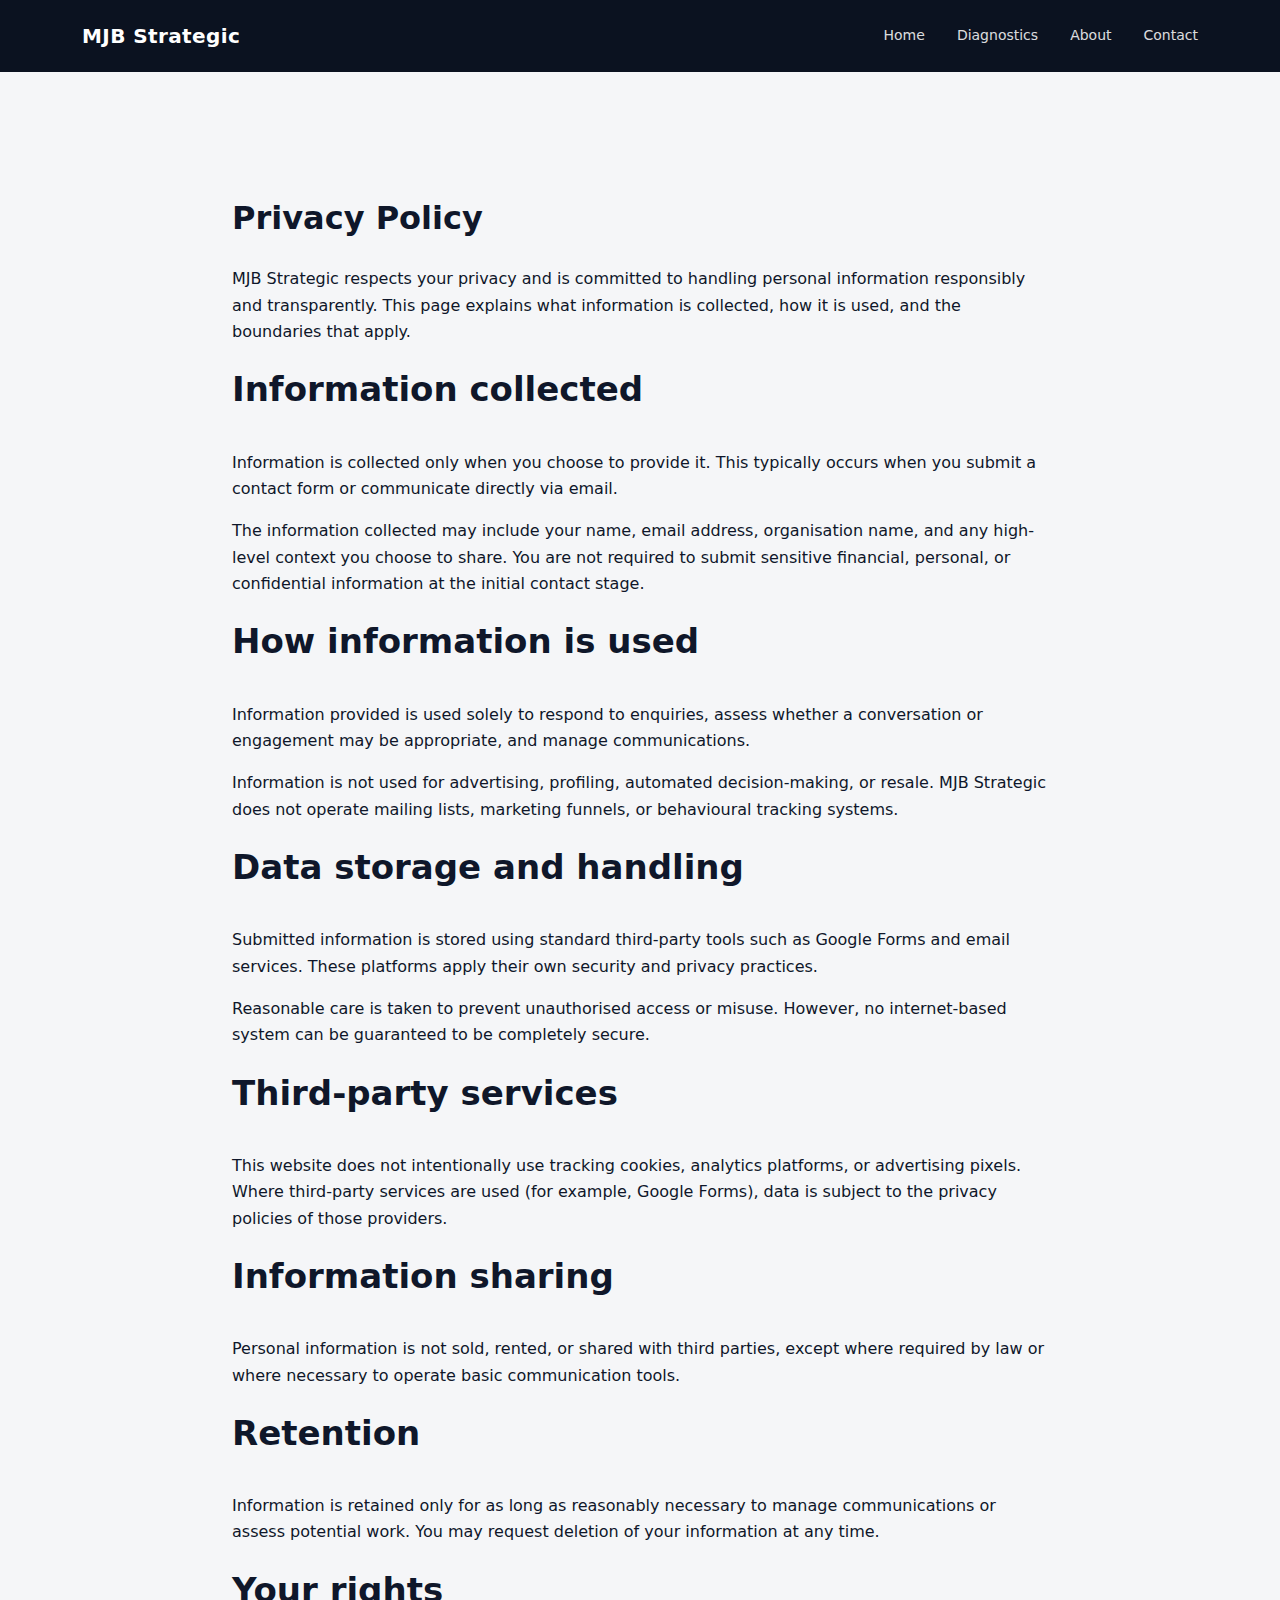
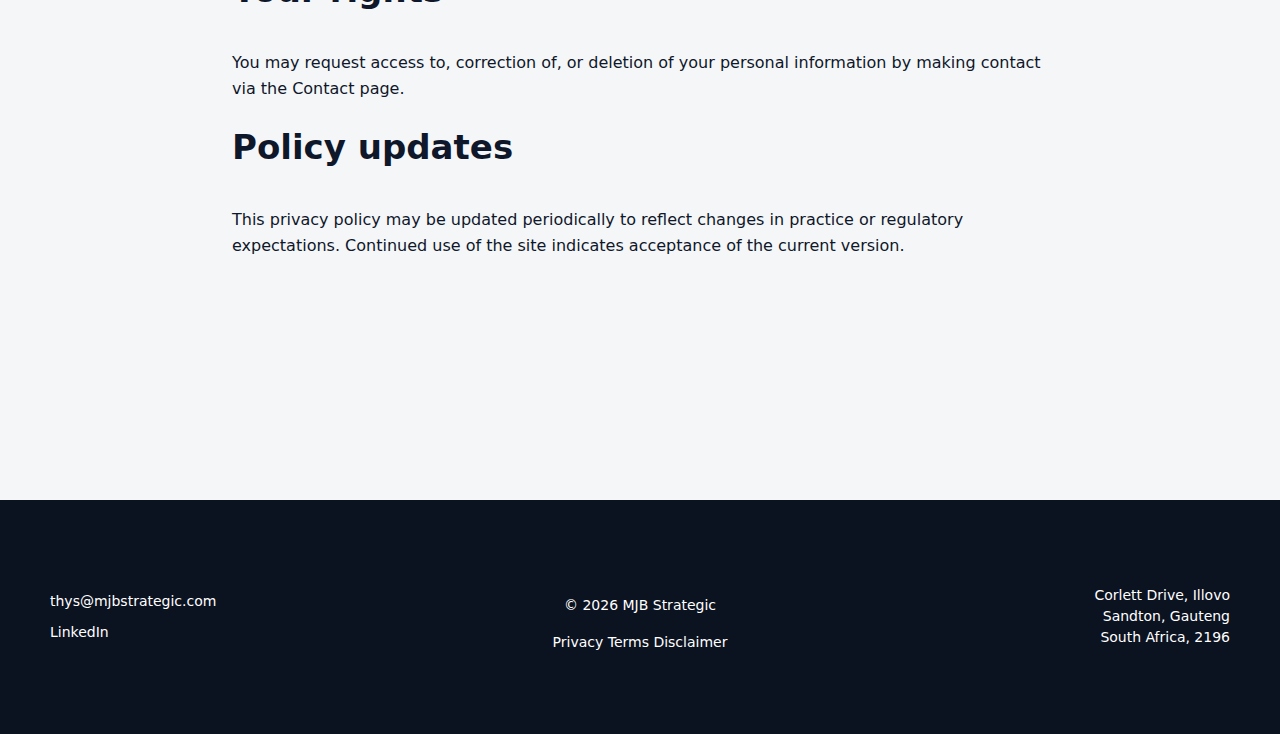
<file: privacy/index.html>
<!DOCTYPE html>
<html lang="en">
<head>
  <meta charset="utf-8" />
  <meta name="viewport" content="width=device-width, initial-scale=1.0" />

  <title>MJB Strategic</title>
  <meta name="description" content="Fixed-scope diagnostic reviews that surface the structural sources of operational and financial pressure inside owner-managed businesses." />

  <link rel="icon" href="/assets/style/favicon.ico" type="image/x-icon" />
  <link rel="stylesheet" href="/assets/style/global.css" />
</head>

<body>
  
  <header class="site-header">
    <div class="site-header-inner">
      <div class="site-brand">
        <a href="/">MJB Strategic</a>
      </div>
  
      <input type="checkbox" id="nav-toggle" class="nav-toggle">
  
      <label for="nav-toggle" class="nav-toggle-label">
        <span></span>
        <span></span>
        <span></span>
      </label>
  
      <nav class="site-nav">
        <a href="/home/">Home</a>
        <a href="/diagnostics/">Diagnostics</a>
        <a href="/about/">About</a>
        <a href="/contact/">Contact</a>
      </nav>
    </div>
  </header>  

  <main class="page-content">
    <section class="content-section narrow">
      <h1>Privacy Policy</h1>

      <p>
        MJB Strategic respects your privacy and is committed to handling personal information
        responsibly and transparently. This page explains what information is collected, how it is
        used, and the boundaries that apply.
      </p>

      <h2>Information collected</h2>

      <p>
        Information is collected only when you choose to provide it. This typically occurs when you
        submit a contact form or communicate directly via email.
      </p>

      <p>
        The information collected may include your name, email address, organisation name, and any
        high-level context you choose to share. You are not required to submit sensitive financial,
        personal, or confidential information at the initial contact stage.
      </p>

      <h2>How information is used</h2>

      <p>
        Information provided is used solely to respond to enquiries, assess whether a conversation
        or engagement may be appropriate, and manage communications.
      </p>

      <p>
        Information is not used for advertising, profiling, automated decision-making, or resale.
        MJB Strategic does not operate mailing lists, marketing funnels, or behavioural tracking
        systems.
      </p>

      <h2>Data storage and handling</h2>

      <p>
        Submitted information is stored using standard third-party tools such as Google Forms and
        email services. These platforms apply their own security and privacy practices.
      </p>

      <p>
        Reasonable care is taken to prevent unauthorised access or misuse. However, no internet-based
        system can be guaranteed to be completely secure.
      </p>

      <h2>Third-party services</h2>

      <p>
        This website does not intentionally use tracking cookies, analytics platforms, or advertising
        pixels. Where third-party services are used (for example, Google Forms), data is subject to
        the privacy policies of those providers.
      </p>

      <h2>Information sharing</h2>

      <p>
        Personal information is not sold, rented, or shared with third parties, except where required
        by law or where necessary to operate basic communication tools.
      </p>

      <h2>Retention</h2>

      <p>
        Information is retained only for as long as reasonably necessary to manage communications or
        assess potential work. You may request deletion of your information at any time.
      </p>

      <h2>Your rights</h2>

      <p>
        You may request access to, correction of, or deletion of your personal information by making
        contact via the Contact page.
      </p>

      <h2>Policy updates</h2>

      <p>
        This privacy policy may be updated periodically to reflect changes in practice or regulatory
        expectations. Continued use of the site indicates acceptance of the current version.
      </p>
    </section>
  </main>

  <footer class="site-footer">
    <div class="site-footer-inner footer-grid">
  
      <div class="footer-left">
        <a href="mailto:thys@mjbstrategic.com" class="footer-email">
          thys@mjbstrategic.com
        </a>
        <a href="https://www.linkedin.com/in/matthys-b-062619172/"
           target="_blank"
           rel="noopener"
           class="footer-linkedin">
          LinkedIn
        </a>
      </div>
  
      <div class="footer-center">
        <p>© 2026 MJB Strategic</p>
        <nav class="footer-nav">
          <a href="/privacy/">Privacy</a>
          <a href="/terms/">Terms</a>
          <a href="/disclaimer/">Disclaimer</a>
        </nav>
      </div>
  
      <div class="footer-right">
        <address>
          Corlett Drive, Illovo<br>
          Sandton, Gauteng<br>
          South Africa, 2196
        </address>
      </div>
  
    </div>
  </footer>
  
</body>
</html>
</file>
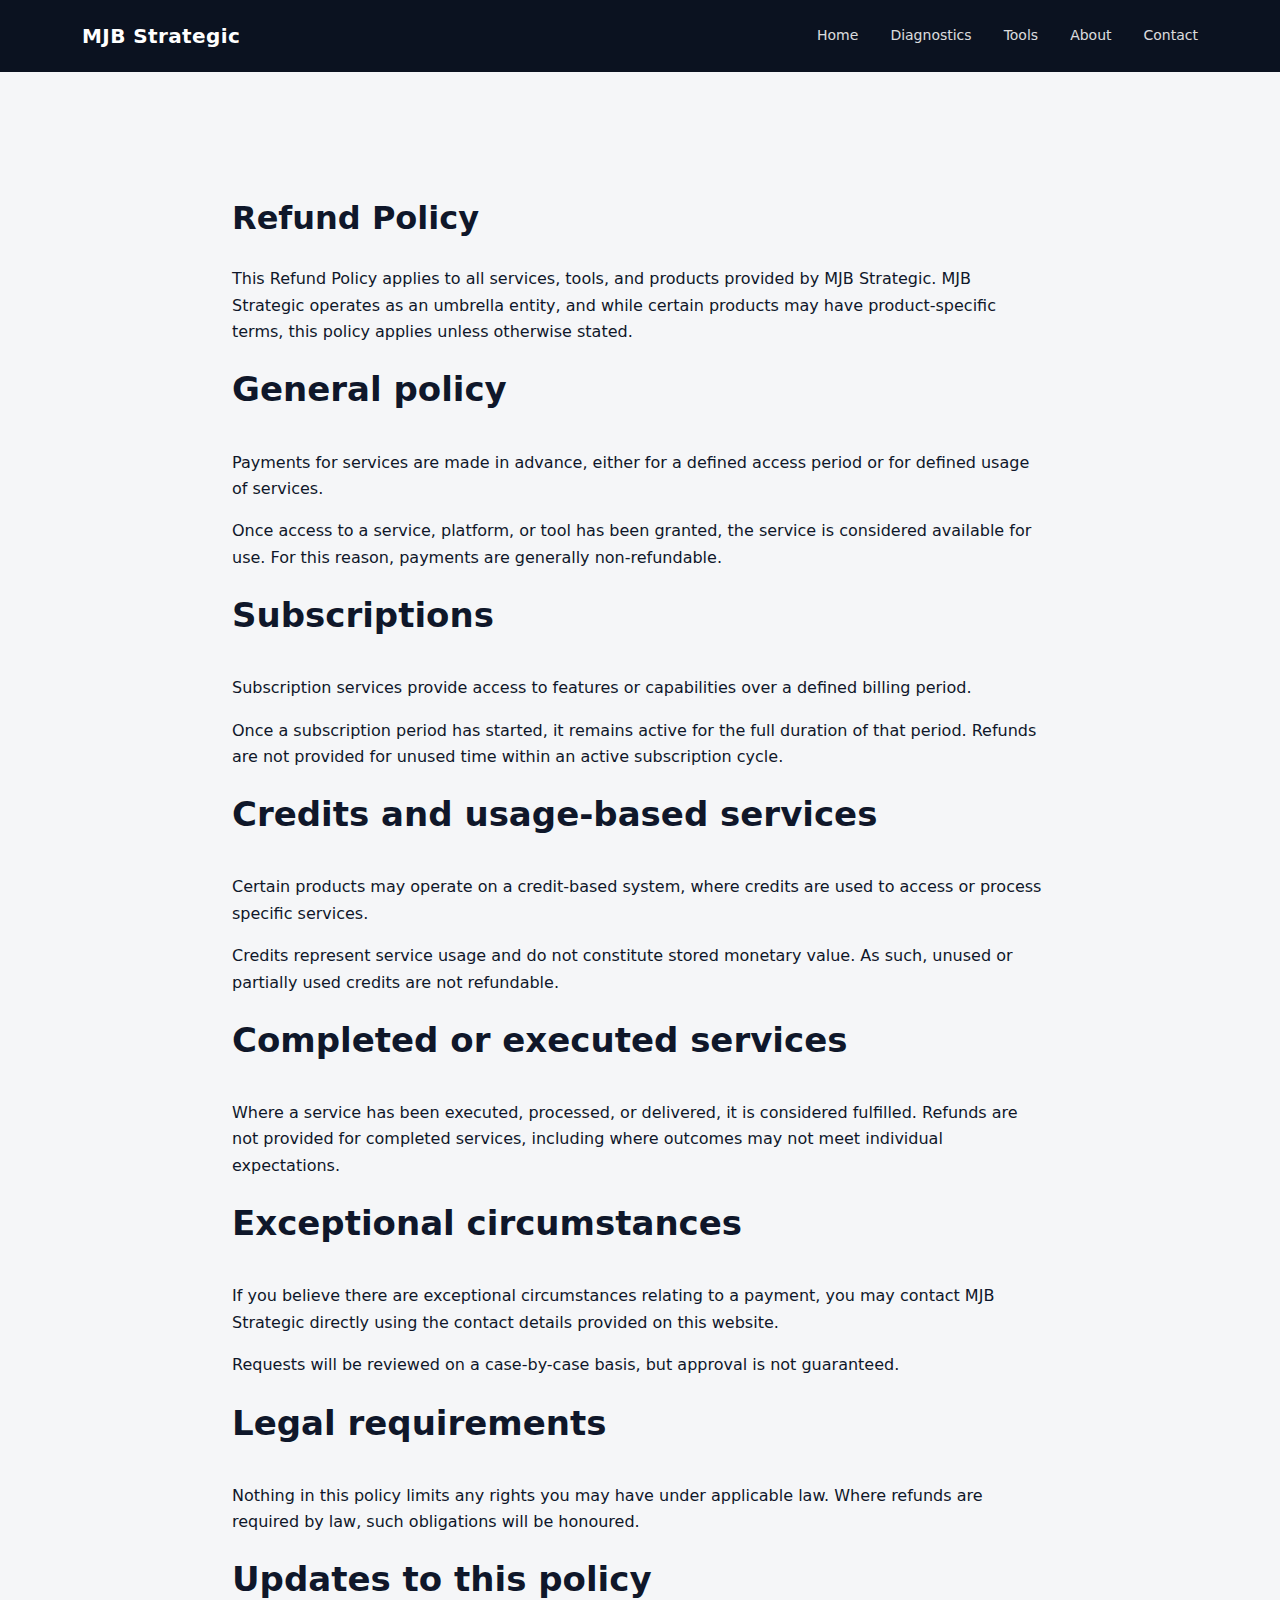
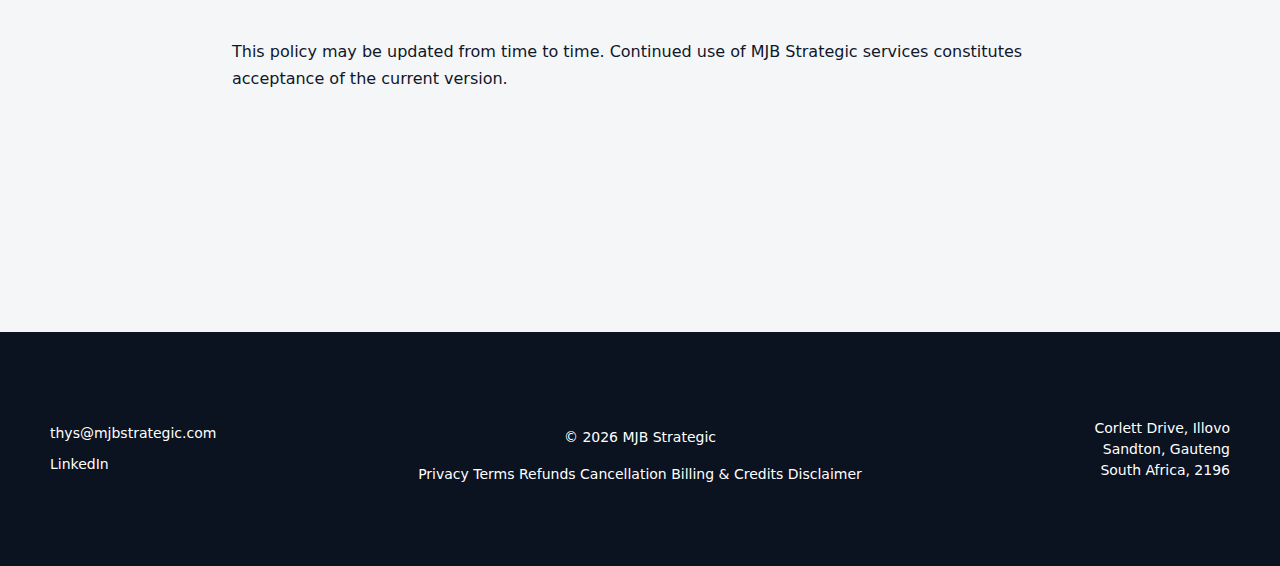
<file: refunds/index.html>
<!DOCTYPE html>
<html lang="en">
<head>
  <meta charset="utf-8" />
  <meta name="viewport" content="width=device-width, initial-scale=1.0" />

  <title>MJB Strategic</title>
  <meta name="description" content="Fixed-scope diagnostic reviews that surface the structural sources of operational and financial pressure inside owner-managed businesses." />

  <link rel="icon" href="/assets/style/favicon.ico" type="image/x-icon" />
  <link rel="stylesheet" href="/assets/style/global.css" />
</head>

<body>
  
  <header class="site-header">
    <div class="site-header-inner">
      <div class="site-brand">
        <a href="/">MJB Strategic</a>
      </div>
  
      <input type="checkbox" id="nav-toggle" class="nav-toggle">
  
      <label for="nav-toggle" class="nav-toggle-label">
        <span></span>
        <span></span>
        <span></span>
      </label>
  
      <nav class="site-nav">
        <a href="/home/">Home</a>
        <a href="/diagnostics/">Diagnostics</a>
        <a href="/tools/">Tools</a>
        <a href="/about/">About</a>
        <a href="/contact/">Contact</a>
      </nav>
    </div>
  </header>
  
  <main class="page-content">
    <section class="content-section narrow">
      <h1>Refund Policy</h1>
  
      <p>
        This Refund Policy applies to all services, tools, and products provided by MJB Strategic.
        MJB Strategic operates as an umbrella entity, and while certain products may have
        product-specific terms, this policy applies unless otherwise stated.
      </p>
  
      <h2>General policy</h2>
  
      <p>
        Payments for services are made in advance, either for a defined access period or for
        defined usage of services.
      </p>
  
      <p>
        Once access to a service, platform, or tool has been granted, the service is considered
        available for use. For this reason, payments are generally non-refundable.
      </p>
  
      <h2>Subscriptions</h2>
  
      <p>
        Subscription services provide access to features or capabilities over a defined billing
        period.
      </p>
  
      <p>
        Once a subscription period has started, it remains active for the full duration of that
        period. Refunds are not provided for unused time within an active subscription cycle.
      </p>
  
      <h2>Credits and usage-based services</h2>
  
      <p>
        Certain products may operate on a credit-based system, where credits are used to access
        or process specific services.
      </p>
  
      <p>
        Credits represent service usage and do not constitute stored monetary value. As such,
        unused or partially used credits are not refundable.
      </p>
  
      <h2>Completed or executed services</h2>
  
      <p>
        Where a service has been executed, processed, or delivered, it is considered fulfilled.
        Refunds are not provided for completed services, including where outcomes may not meet
        individual expectations.
      </p>
  
      <h2>Exceptional circumstances</h2>
  
      <p>
        If you believe there are exceptional circumstances relating to a payment, you may contact
        MJB Strategic directly using the contact details provided on this website.
      </p>
  
      <p>
        Requests will be reviewed on a case-by-case basis, but approval is not guaranteed.
      </p>
  
      <h2>Legal requirements</h2>
  
      <p>
        Nothing in this policy limits any rights you may have under applicable law. Where refunds
        are required by law, such obligations will be honoured.
      </p>
  
      <h2>Updates to this policy</h2>
  
      <p>
        This policy may be updated from time to time. Continued use of MJB Strategic services
        constitutes acceptance of the current version.
      </p>
    </section>
  </main>

  <footer class="site-footer">
    <div class="site-footer-inner footer-grid">
  
      <div class="footer-left">
        <a href="mailto:thys@mjbstrategic.com" class="footer-email">
          thys@mjbstrategic.com
        </a>
        <a href="https://www.linkedin.com/in/matthys-b-062619172/"
           target="_blank"
           rel="noopener"
           class="footer-linkedin">
          LinkedIn
        </a>
      </div>
  
      <div class="footer-center">
        <p>© 2026 MJB Strategic</p>
        <nav class="footer-nav">
          <a href="/privacy/">Privacy</a>
          <a href="/terms/">Terms</a>
          <a href="/refunds/">Refunds</a>
          <a href="/cancellation/">Cancellation</a>
          <a href="/billingcredits/">Billing & Credits</a>
          <a href="/disclaimer/">Disclaimer</a>
        </nav>
      </div>
  
      <div class="footer-right">
        <address>
          Corlett Drive, Illovo<br>
          Sandton, Gauteng<br>
          South Africa, 2196
        </address>
      </div>
  
    </div>
  </footer>

  <button class="back-to-top" type="button" aria-label="Back to top">↑</button>

  <script>
    (function () {
      var btn = document.querySelector(".back-to-top");
      if (!btn) return;

      function toggle() {
        if (window.scrollY > 300) btn.classList.add("show");
        else btn.classList.remove("show");
      }

      btn.addEventListener("click", function () {
        window.scrollTo({ top: 0, behavior: "smooth" });
      });

      window.addEventListener("scroll", toggle, { passive: true });
      toggle();
    })();
  </script>

</body>
</html>
</file>
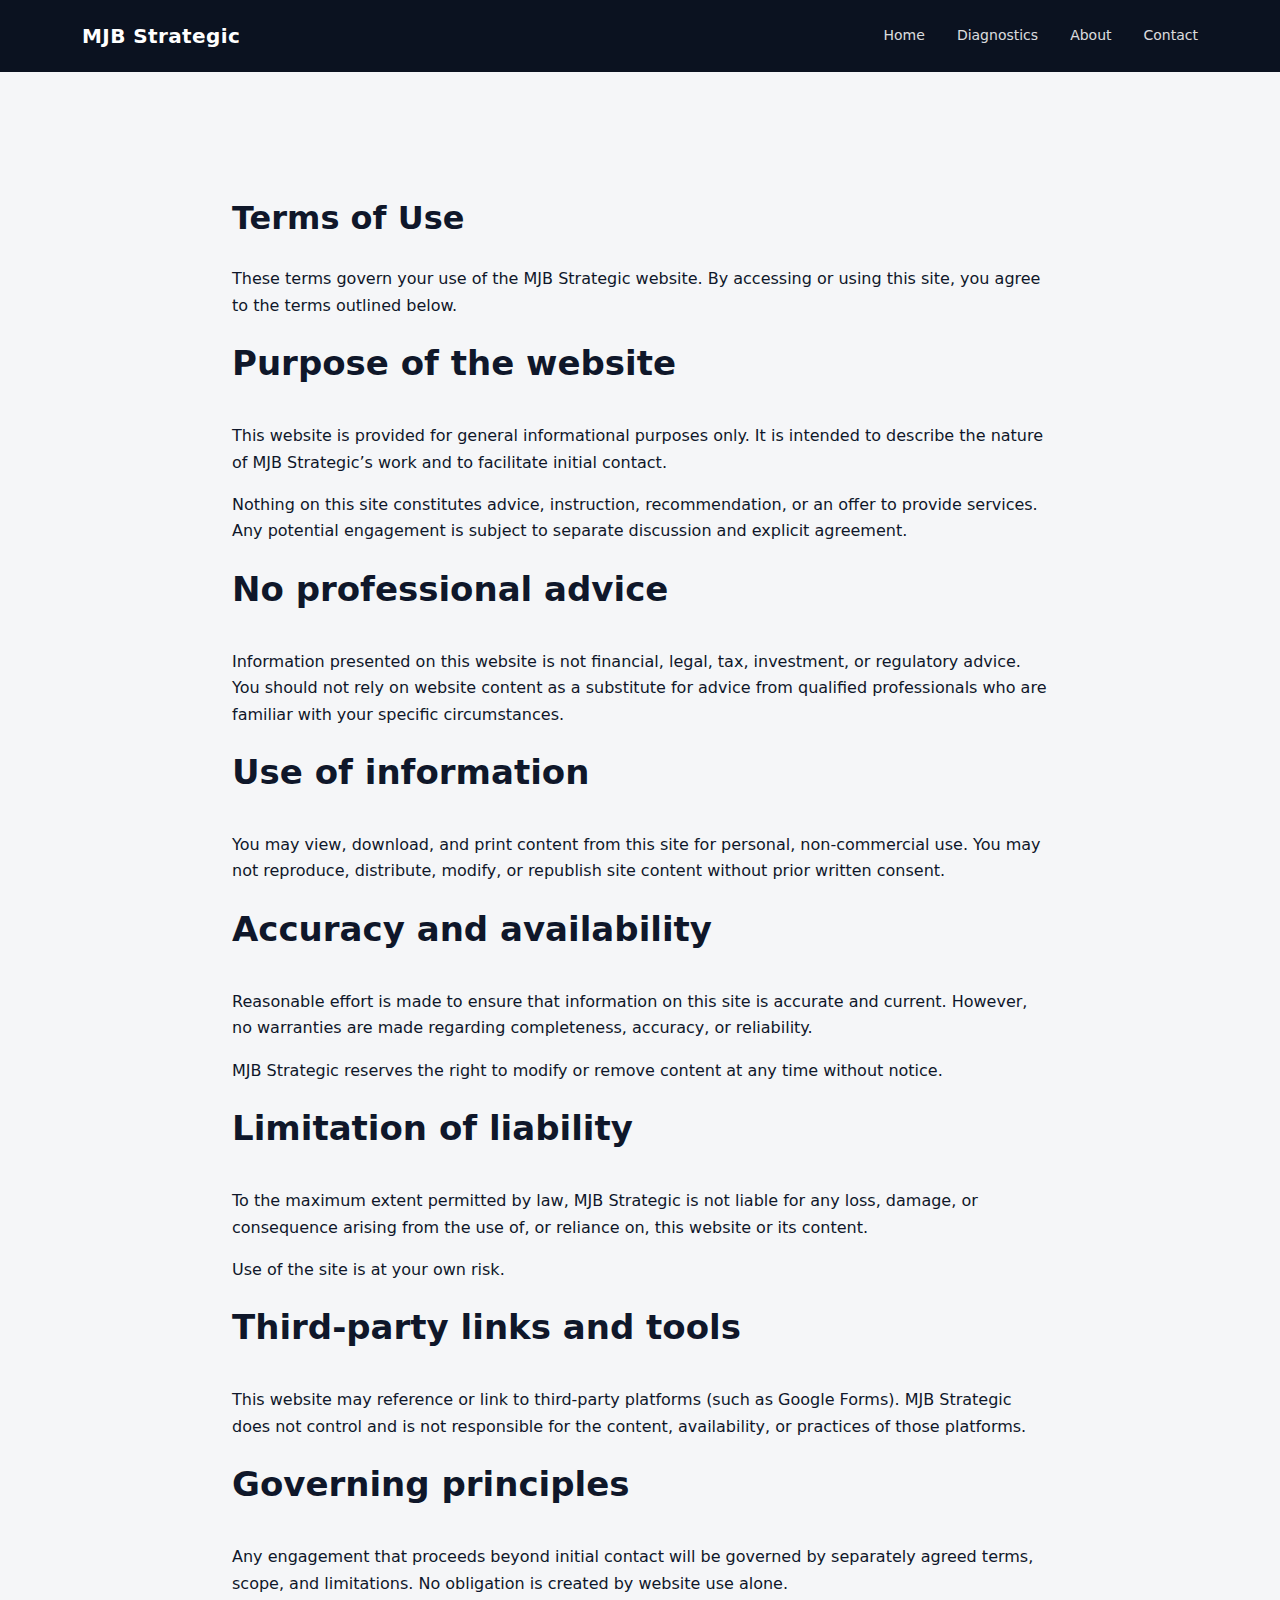
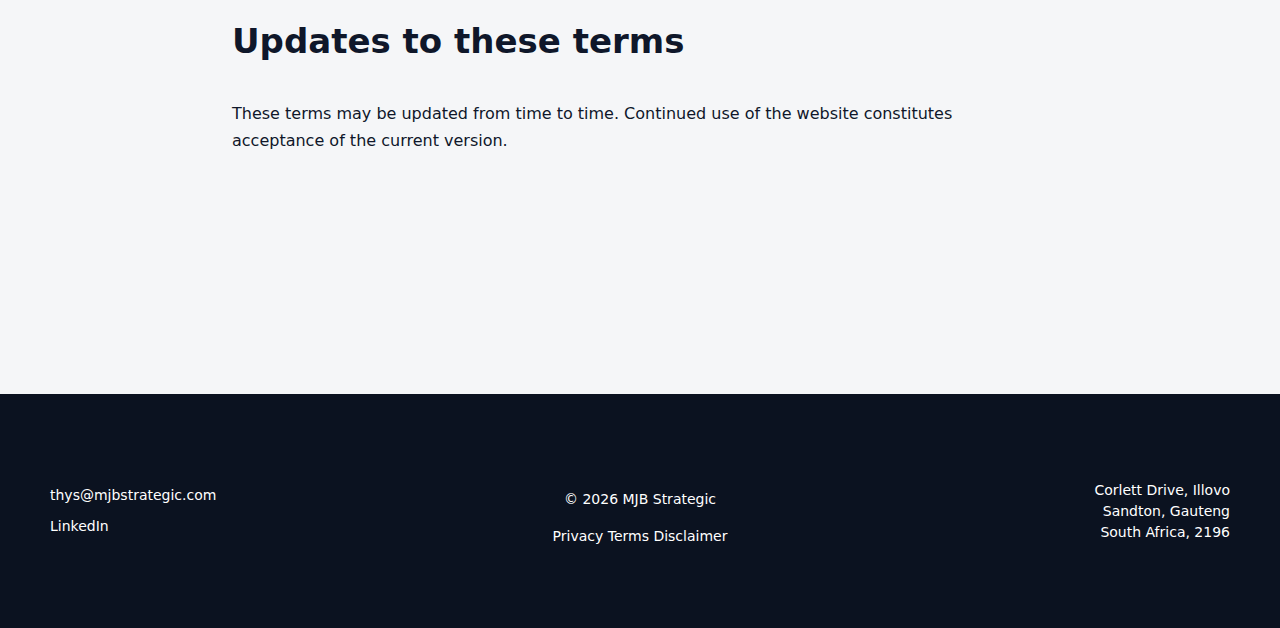
<file: terms/index.html>
<!DOCTYPE html>
<html lang="en">
<head>
  <meta charset="utf-8" />
  <meta name="viewport" content="width=device-width, initial-scale=1.0" />

  <title>MJB Strategic</title>
  <meta name="description" content="Fixed-scope diagnostic reviews that surface the structural sources of operational and financial pressure inside owner-managed businesses." />

  <link rel="icon" href="/assets/style/favicon.ico" type="image/x-icon" />
  <link rel="stylesheet" href="/assets/style/global.css" />
</head>

<body>
  
  <header class="site-header">
    <div class="site-header-inner">
      <div class="site-brand">
        <a href="/">MJB Strategic</a>
      </div>
  
      <input type="checkbox" id="nav-toggle" class="nav-toggle">
  
      <label for="nav-toggle" class="nav-toggle-label">
        <span></span>
        <span></span>
        <span></span>
      </label>
  
      <nav class="site-nav">
        <a href="/home/">Home</a>
        <a href="/diagnostics/">Diagnostics</a>
        <a href="/about/">About</a>
        <a href="/contact/">Contact</a>
      </nav>
    </div>
  </header>
  
  <main class="page-content">
    <section class="content-section narrow">
      <h1>Terms of Use</h1>

      <p>
        These terms govern your use of the MJB Strategic website. By accessing or using this site,
        you agree to the terms outlined below.
      </p>

      <h2>Purpose of the website</h2>

      <p>
        This website is provided for general informational purposes only. It is intended to describe
        the nature of MJB Strategic’s work and to facilitate initial contact.
      </p>

      <p>
        Nothing on this site constitutes advice, instruction, recommendation, or an offer to provide
        services. Any potential engagement is subject to separate discussion and explicit agreement.
      </p>

      <h2>No professional advice</h2>

      <p>
        Information presented on this website is not financial, legal, tax, investment, or regulatory
        advice. You should not rely on website content as a substitute for advice from qualified
        professionals who are familiar with your specific circumstances.
      </p>

      <h2>Use of information</h2>

      <p>
        You may view, download, and print content from this site for personal, non-commercial use.
        You may not reproduce, distribute, modify, or republish site content without prior written
        consent.
      </p>

      <h2>Accuracy and availability</h2>

      <p>
        Reasonable effort is made to ensure that information on this site is accurate and current.
        However, no warranties are made regarding completeness, accuracy, or reliability.
      </p>

      <p>
        MJB Strategic reserves the right to modify or remove content at any time without notice.
      </p>

      <h2>Limitation of liability</h2>

      <p>
        To the maximum extent permitted by law, MJB Strategic is not liable for any loss, damage, or
        consequence arising from the use of, or reliance on, this website or its content.
      </p>

      <p>
        Use of the site is at your own risk.
      </p>

      <h2>Third-party links and tools</h2>

      <p>
        This website may reference or link to third-party platforms (such as Google Forms). MJB
        Strategic does not control and is not responsible for the content, availability, or practices
        of those platforms.
      </p>

      <h2>Governing principles</h2>

      <p>
        Any engagement that proceeds beyond initial contact will be governed by separately agreed
        terms, scope, and limitations. No obligation is created by website use alone.
      </p>

      <h2>Updates to these terms</h2>

      <p>
        These terms may be updated from time to time. Continued use of the website constitutes
        acceptance of the current version.
      </p>
    </section>
  </main>

  <footer class="site-footer">
    <div class="site-footer-inner footer-grid">
  
      <div class="footer-left">
        <a href="mailto:thys@mjbstrategic.com" class="footer-email">
          thys@mjbstrategic.com
        </a>
        <a href="https://www.linkedin.com/in/matthys-b-062619172/"
           target="_blank"
           rel="noopener"
           class="footer-linkedin">
          LinkedIn
        </a>
      </div>
  
      <div class="footer-center">
        <p>© 2026 MJB Strategic</p>
        <nav class="footer-nav">
          <a href="/privacy/">Privacy</a>
          <a href="/terms/">Terms</a>
          <a href="/disclaimer/">Disclaimer</a>
        </nav>
      </div>
  
      <div class="footer-right">
        <address>
          Corlett Drive, Illovo<br>
          Sandton, Gauteng<br>
          South Africa, 2196
        </address>
      </div>
  
    </div>
  </footer>
  
</body>
</html>
</file>
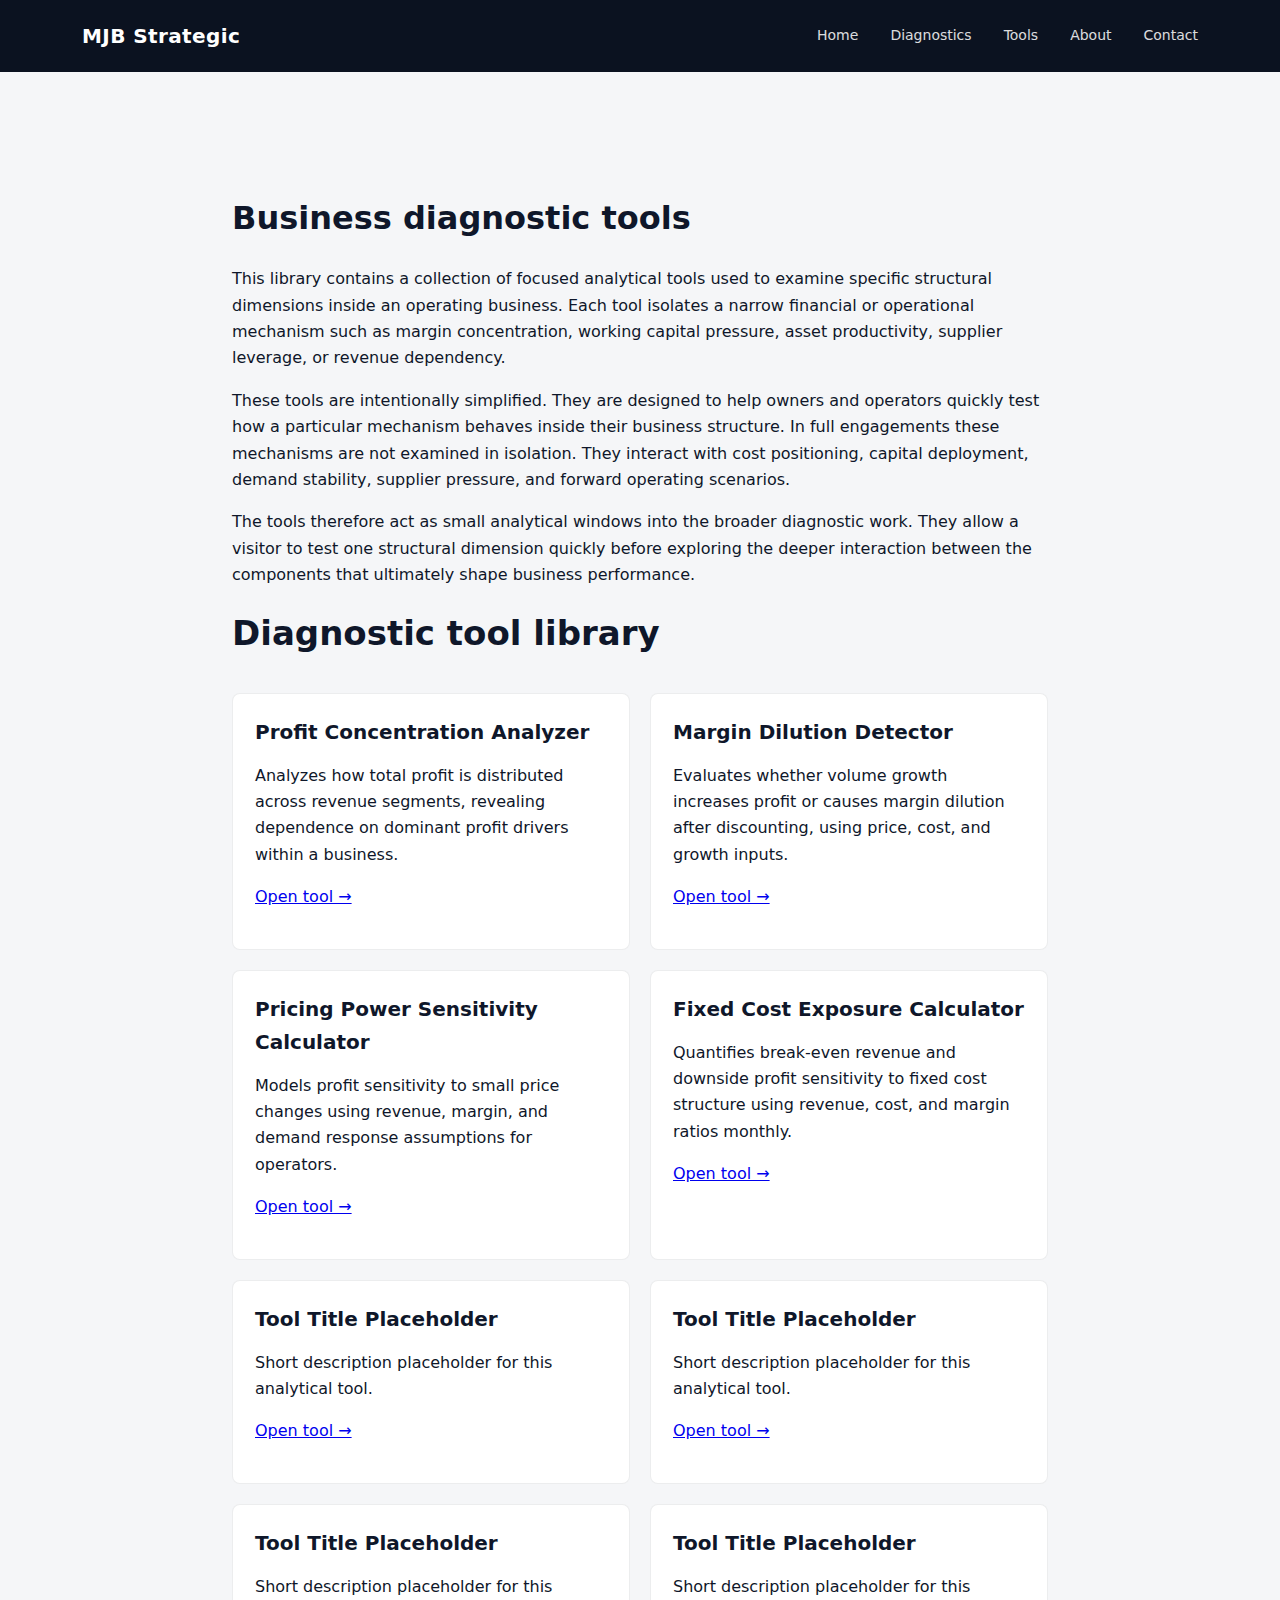
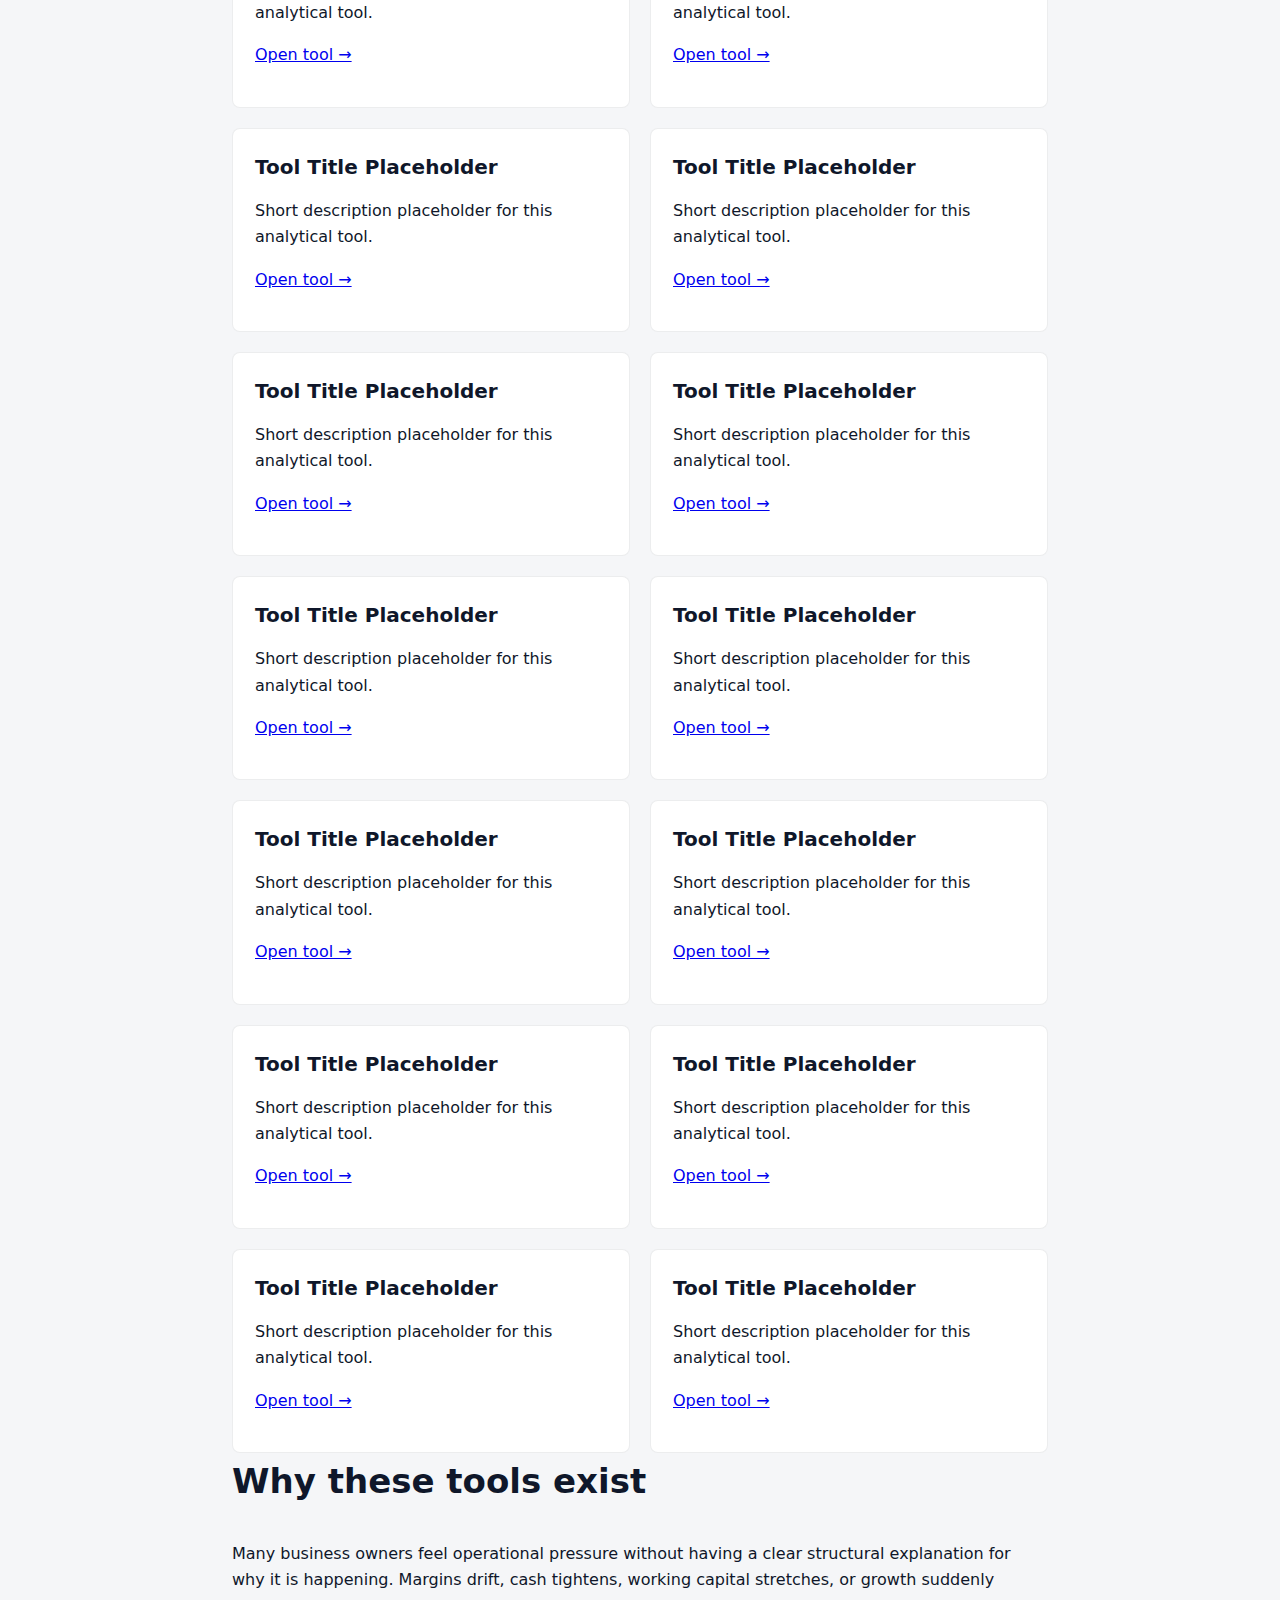
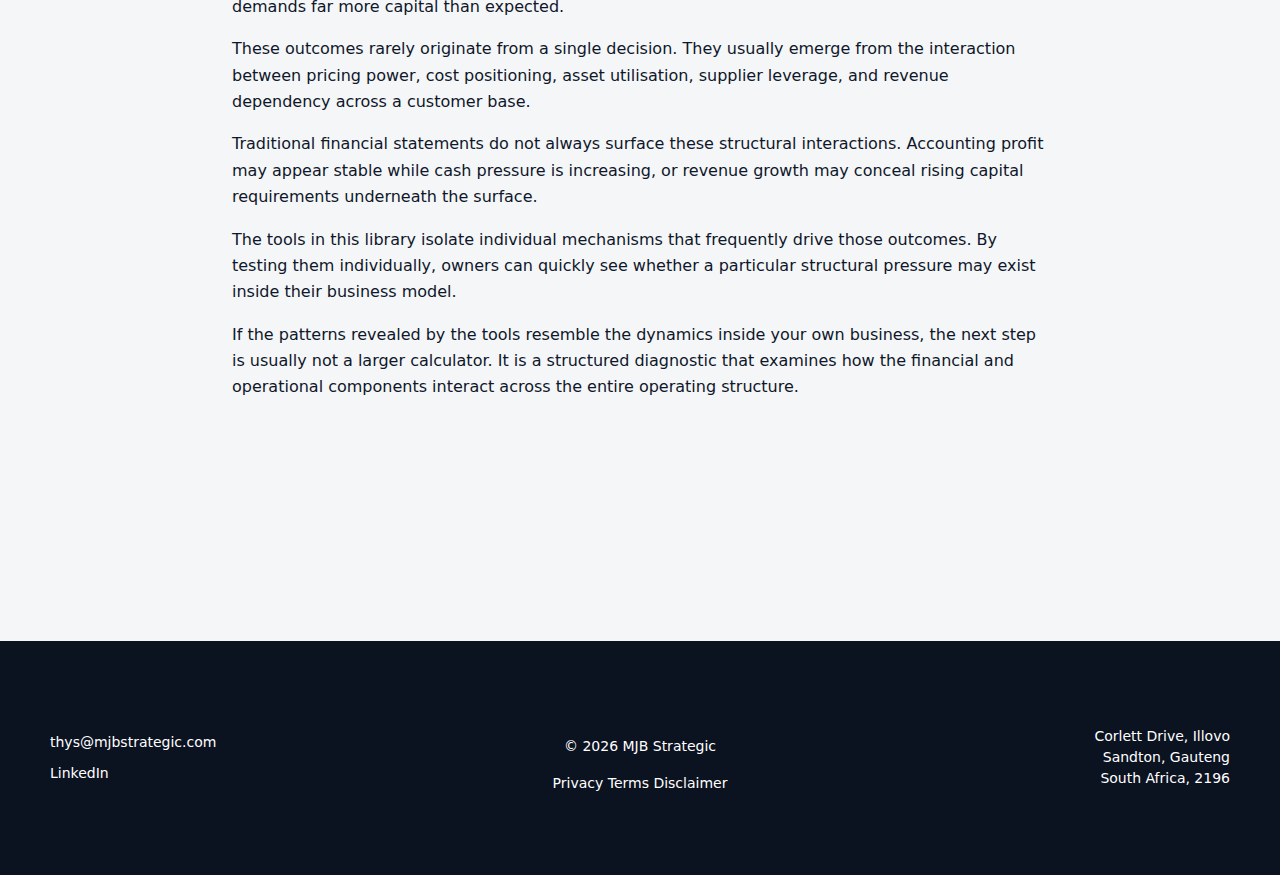
<file: tools/index.html>
<!DOCTYPE html>
<html lang="en">
<head>
  <meta charset="utf-8" />
  <meta name="viewport" content="width=device-width, initial-scale=1.0" />

  <title>MJB Strategic</title>
  <meta name="description" content="Fixed-scope diagnostic reviews that surface the structural sources of operational and financial pressure inside owner-managed businesses." />

  <link rel="icon" href="/assets/style/favicon.ico" type="image/x-icon" />
  <link rel="stylesheet" href="/assets/style/global.css" />
</head>

<body>

  <header class="site-header">
    <div class="site-header-inner">
      <div class="site-brand">
        <a href="/">MJB Strategic</a>
      </div>
  
      <input type="checkbox" id="nav-toggle" class="nav-toggle">
  
      <label for="nav-toggle" class="nav-toggle-label">
        <span></span>
        <span></span>
        <span></span>
      </label>
  
      <nav class="site-nav">
        <a href="/home/">Home</a>
        <a href="/diagnostics/">Diagnostics</a>
        <a href="/tools/">Tools</a>
        <a href="/about/">About</a>
        <a href="/contact/">Contact</a>
      </nav>
    </div>
  </header>

  <main class="page-content">

    <section class="content-block">
  
      <h1>Business diagnostic tools</h1>
  
      <p>
        This library contains a collection of focused analytical tools used to examine specific
        structural dimensions inside an operating business. Each tool isolates a narrow financial
        or operational mechanism such as margin concentration, working capital pressure, asset
        productivity, supplier leverage, or revenue dependency.
      </p>
  
      <p>
        These tools are intentionally simplified. They are designed to help owners and operators
        quickly test how a particular mechanism behaves inside their business structure. In full
        engagements these mechanisms are not examined in isolation. They interact with cost
        positioning, capital deployment, demand stability, supplier pressure, and forward
        operating scenarios.
      </p>
  
      <p>
        The tools therefore act as small analytical windows into the broader diagnostic work.
        They allow a visitor to test one structural dimension quickly before exploring the
        deeper interaction between the components that ultimately shape business performance.
      </p>
  
      <h2>Diagnostic tool library</h2>
  
      <div class="diag-grid">
  
        <div class="diag-card">
          <h3>Profit Concentration Analyzer</h3>
          <p>Analyzes how total profit is distributed across revenue segments, revealing dependence on dominant profit drivers within a business.</p>
          <p><a href="/tools/profit-concentration-analyzer/">Open tool →</a></p>
        </div>
  
        <div class="diag-card">
          <h3>Margin Dilution Detector</h3>
          <p>Evaluates whether volume growth increases profit or causes margin dilution after discounting, using price, cost, and growth inputs.</p>
          <p><a href="/tools/margin-dilution-detector/">Open tool →</a></p>
        </div>
  
        <div class="diag-card">
          <h3>Pricing Power Sensitivity Calculator</h3>
          <p>Models profit sensitivity to small price changes using revenue, margin, and demand response assumptions for operators.</p>
          <p><a href="/tools/pricing-power-sensitivity/">Open tool →</a></p>
        </div>
  
        <div class="diag-card">
          <h3>Fixed Cost Exposure Calculator</h3>
          <p>Quantifies break-even revenue and downside profit sensitivity to fixed cost structure using revenue, cost, and margin ratios monthly.</p>
          <p><a href="/tools/fixed-cost-exposure-calculator/">Open tool →</a></p>
        </div>
  
        <div class="diag-card">
          <h3>Tool Title Placeholder</h3>
          <p>Short description placeholder for this analytical tool.</p>
          <p><a href="/tools/tool-slug/">Open tool →</a></p>
        </div>
  
        <div class="diag-card">
          <h3>Tool Title Placeholder</h3>
          <p>Short description placeholder for this analytical tool.</p>
          <p><a href="/tools/tool-slug/">Open tool →</a></p>
        </div>
  
        <div class="diag-card">
          <h3>Tool Title Placeholder</h3>
          <p>Short description placeholder for this analytical tool.</p>
          <p><a href="/tools/tool-slug/">Open tool →</a></p>
        </div>
  
        <div class="diag-card">
          <h3>Tool Title Placeholder</h3>
          <p>Short description placeholder for this analytical tool.</p>
          <p><a href="/tools/tool-slug/">Open tool →</a></p>
        </div>
  
        <div class="diag-card">
          <h3>Tool Title Placeholder</h3>
          <p>Short description placeholder for this analytical tool.</p>
          <p><a href="/tools/tool-slug/">Open tool →</a></p>
        </div>
  
        <div class="diag-card">
          <h3>Tool Title Placeholder</h3>
          <p>Short description placeholder for this analytical tool.</p>
          <p><a href="/tools/tool-slug/">Open tool →</a></p>
        </div>
  
        <div class="diag-card">
          <h3>Tool Title Placeholder</h3>
          <p>Short description placeholder for this analytical tool.</p>
          <p><a href="/tools/tool-slug/">Open tool →</a></p>
        </div>
  
        <div class="diag-card">
          <h3>Tool Title Placeholder</h3>
          <p>Short description placeholder for this analytical tool.</p>
          <p><a href="/tools/tool-slug/">Open tool →</a></p>
        </div>
  
        <div class="diag-card">
          <h3>Tool Title Placeholder</h3>
          <p>Short description placeholder for this analytical tool.</p>
          <p><a href="/tools/tool-slug/">Open tool →</a></p>
        </div>
  
        <div class="diag-card">
          <h3>Tool Title Placeholder</h3>
          <p>Short description placeholder for this analytical tool.</p>
          <p><a href="/tools/tool-slug/">Open tool →</a></p>
        </div>
  
        <div class="diag-card">
          <h3>Tool Title Placeholder</h3>
          <p>Short description placeholder for this analytical tool.</p>
          <p><a href="/tools/tool-slug/">Open tool →</a></p>
        </div>
  
        <div class="diag-card">
          <h3>Tool Title Placeholder</h3>
          <p>Short description placeholder for this analytical tool.</p>
          <p><a href="/tools/tool-slug/">Open tool →</a></p>
        </div>
  
        <div class="diag-card">
          <h3>Tool Title Placeholder</h3>
          <p>Short description placeholder for this analytical tool.</p>
          <p><a href="/tools/tool-slug/">Open tool →</a></p>
        </div>
  
        <div class="diag-card">
          <h3>Tool Title Placeholder</h3>
          <p>Short description placeholder for this analytical tool.</p>
          <p><a href="/tools/tool-slug/">Open tool →</a></p>
        </div>
  
        <div class="diag-card">
          <h3>Tool Title Placeholder</h3>
          <p>Short description placeholder for this analytical tool.</p>
          <p><a href="/tools/tool-slug/">Open tool →</a></p>
        </div>
  
        <div class="diag-card">
          <h3>Tool Title Placeholder</h3>
          <p>Short description placeholder for this analytical tool.</p>
          <p><a href="/tools/tool-slug/">Open tool →</a></p>
        </div>
  
      </div>
  
      <h2>Why these tools exist</h2>
  
      <p>
        Many business owners feel operational pressure without having a clear structural
        explanation for why it is happening. Margins drift, cash tightens, working capital
        stretches, or growth suddenly demands far more capital than expected.
      </p>
  
      <p>
        These outcomes rarely originate from a single decision. They usually emerge from the
        interaction between pricing power, cost positioning, asset utilisation, supplier
        leverage, and revenue dependency across a customer base.
      </p>
  
      <p>
        Traditional financial statements do not always surface these structural interactions.
        Accounting profit may appear stable while cash pressure is increasing, or revenue
        growth may conceal rising capital requirements underneath the surface.
      </p>
  
      <p>
        The tools in this library isolate individual mechanisms that frequently drive those
        outcomes. By testing them individually, owners can quickly see whether a particular
        structural pressure may exist inside their business model.
      </p>
  
      <p>
        If the patterns revealed by the tools resemble the dynamics inside your own business,
        the next step is usually not a larger calculator. It is a structured diagnostic that
        examines how the financial and operational components interact across the entire
        operating structure.
      </p>
  
    </section>
  
  </main>

  <footer class="site-footer">
    <div class="site-footer-inner footer-grid">
  
      <div class="footer-left">
        <a href="mailto:thys@mjbstrategic.com" class="footer-email">
          thys@mjbstrategic.com
        </a>
        <a href="https://www.linkedin.com/in/matthys-b-062619172/"
           target="_blank"
           rel="noopener"
           class="footer-linkedin">
          LinkedIn
        </a>
      </div>
  
      <div class="footer-center">
        <p>© 2026 MJB Strategic</p>
        <nav class="footer-nav">
          <a href="/privacy/">Privacy</a>
          <a href="/terms/">Terms</a>
          <a href="/disclaimer/">Disclaimer</a>
        </nav>
      </div>
  
      <div class="footer-right">
        <address>
          Corlett Drive, Illovo<br>
          Sandton, Gauteng<br>
          South Africa, 2196
        </address>
      </div>
  
    </div>
  </footer>

  <button class="back-to-top" type="button" aria-label="Back to top">↑</button>

  <script>
    (function () {
      var btn = document.querySelector(".back-to-top");
      if (!btn) return;

      function toggle() {
        if (window.scrollY > 300) btn.classList.add("show");
        else btn.classList.remove("show");
      }

      btn.addEventListener("click", function () {
        window.scrollTo({ top: 0, behavior: "smooth" });
      });

      window.addEventListener("scroll", toggle, { passive: true });
      toggle();
    })();
  </script>

</body>
</html>
</file>
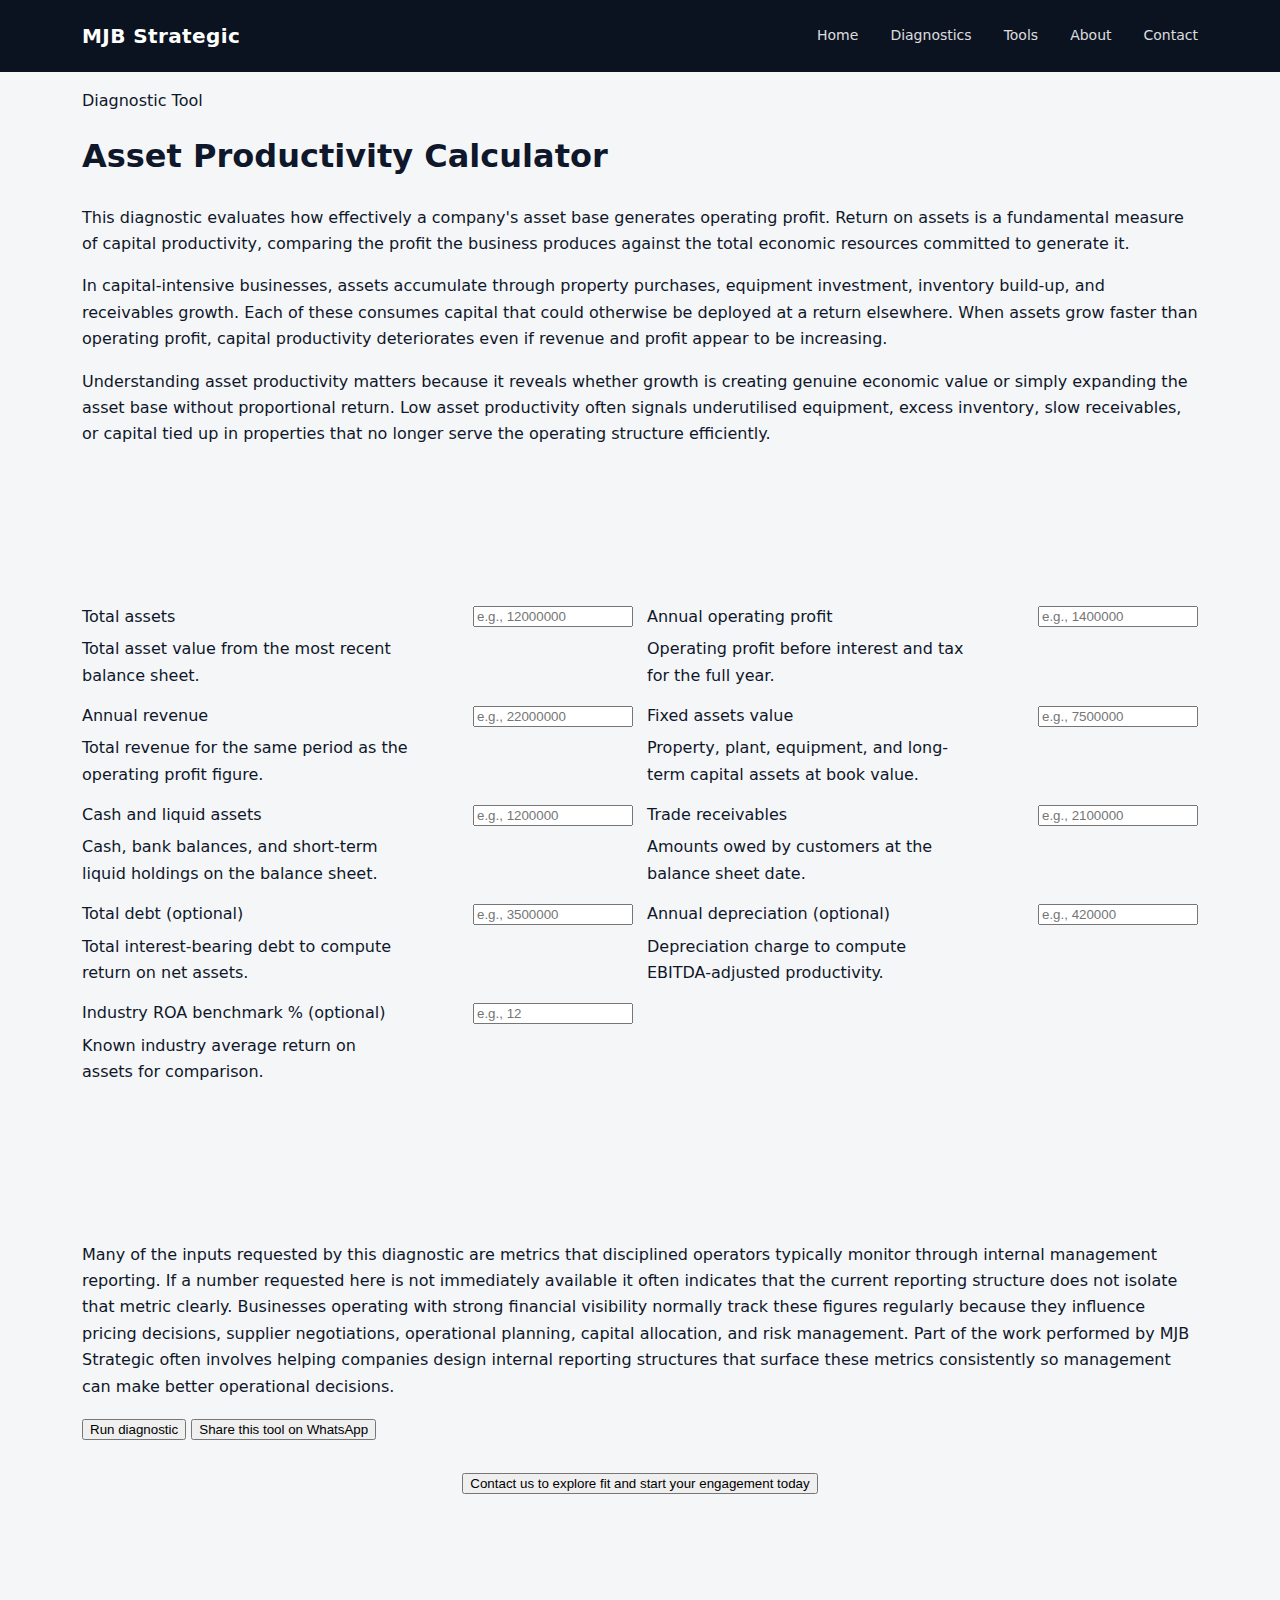
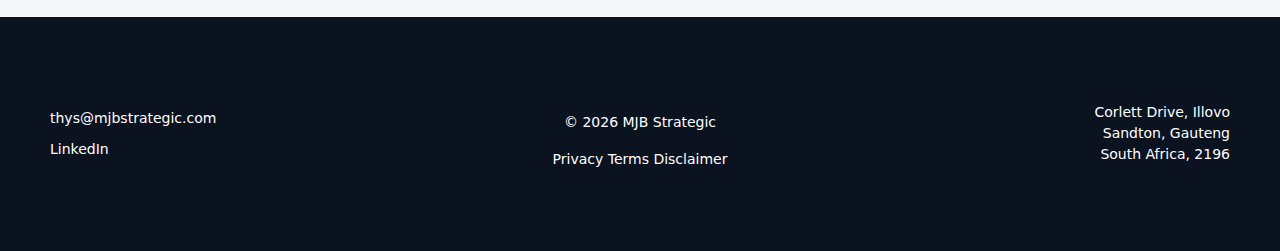
<file: tools/asset-productivity-calculator/index.html>
<!DOCTYPE html>
<html lang="en">
<head>
  <meta charset="utf-8" />
  <meta name="viewport" content="width=device-width, initial-scale=1.0" />
  <title>Asset Productivity Calculator: MJB Strategic</title>
  <meta name="description" content="Evaluate how effectively total assets generate operating profit. Compute return on assets and identify whether deployed capital produces strong economic returns." />
  <link rel="icon" href="/assets/style/favicon.ico" type="image/x-icon" />
  <link rel="stylesheet" href="/assets/style/global.css" />
</head>

<body>

  <header class="site-header">
    <div class="site-header-inner">
      <div class="site-brand">
        <a href="/">MJB Strategic</a>
      </div>
      <input type="checkbox" id="nav-toggle" class="nav-toggle">
      <label for="nav-toggle" class="nav-toggle-label">
        <span></span>
        <span></span>
        <span></span>
      </label>
      <nav class="site-nav">
        <a href="/home/">Home</a>
        <a href="/diagnostics/">Diagnostics</a>
        <a href="/tools/">Tools</a>
        <a href="/about/">About</a>
        <a href="/contact/">Contact</a>
      </nav>
    </div>
  </header>

  <main class="site-main tool-page">

    <div class="tool-intro">
      <p class="tool-eyebrow">Diagnostic Tool</p>
      <h1>Asset Productivity Calculator</h1>
      <p>
        This diagnostic evaluates how effectively a company's asset base generates operating profit. Return on assets is a fundamental measure of capital productivity, comparing the profit the business produces against the total economic resources committed to generate it.
      </p>
      <p>
        In capital-intensive businesses, assets accumulate through property purchases, equipment investment, inventory build-up, and receivables growth. Each of these consumes capital that could otherwise be deployed at a return elsewhere. When assets grow faster than operating profit, capital productivity deteriorates even if revenue and profit appear to be increasing.
      </p>
      <p>
        Understanding asset productivity matters because it reveals whether growth is creating genuine economic value or simply expanding the asset base without proportional return. Low asset productivity often signals underutilised equipment, excess inventory, slow receivables, or capital tied up in properties that no longer serve the operating structure efficiently.
      </p>
    </div>

    <section class="tool-section">
      <div class="tool-input-grid">

        <div class="tool-segment">
          <div class="tool-segment-grid" style="display:grid;grid-template-columns:repeat(2,minmax(0,1fr));gap:14px;align-items:start">

            <div class="tool-field">
              <div class="tool-field-row" style="display:flex;align-items:center;justify-content:space-between;gap:10px">
                <label for="totalAssets">Total assets</label>
                <input id="totalAssets" type="number" placeholder="e.g., 12000000" style="width:160px" />
              </div>
              <p class="tool-helper" style="margin:6px 0 0 0;max-width:32ch">
                Total asset value from the most recent balance sheet.
              </p>
            </div>

            <div class="tool-field">
              <div class="tool-field-row" style="display:flex;align-items:center;justify-content:space-between;gap:10px">
                <label for="operatingProfit">Annual operating profit</label>
                <input id="operatingProfit" type="number" placeholder="e.g., 1400000" style="width:160px" />
              </div>
              <p class="tool-helper" style="margin:6px 0 0 0;max-width:32ch">
                Operating profit before interest and tax for the full year.
              </p>
            </div>

            <div class="tool-field">
              <div class="tool-field-row" style="display:flex;align-items:center;justify-content:space-between;gap:10px">
                <label for="annualRevenue">Annual revenue</label>
                <input id="annualRevenue" type="number" placeholder="e.g., 22000000" style="width:160px" />
              </div>
              <p class="tool-helper" style="margin:6px 0 0 0;max-width:32ch">
                Total revenue for the same period as the operating profit figure.
              </p>
            </div>

            <div class="tool-field">
              <div class="tool-field-row" style="display:flex;align-items:center;justify-content:space-between;gap:10px">
                <label for="fixedAssets">Fixed assets value</label>
                <input id="fixedAssets" type="number" placeholder="e.g., 7500000" style="width:160px" />
              </div>
              <p class="tool-helper" style="margin:6px 0 0 0;max-width:32ch">
                Property, plant, equipment, and long-term capital assets at book value.
              </p>
            </div>

            <div class="tool-field">
              <div class="tool-field-row" style="display:flex;align-items:center;justify-content:space-between;gap:10px">
                <label for="cashAndEquivalents">Cash and liquid assets</label>
                <input id="cashAndEquivalents" type="number" placeholder="e.g., 1200000" style="width:160px" />
              </div>
              <p class="tool-helper" style="margin:6px 0 0 0;max-width:32ch">
                Cash, bank balances, and short-term liquid holdings on the balance sheet.
              </p>
            </div>

            <div class="tool-field">
              <div class="tool-field-row" style="display:flex;align-items:center;justify-content:space-between;gap:10px">
                <label for="receivables">Trade receivables</label>
                <input id="receivables" type="number" placeholder="e.g., 2100000" style="width:160px" />
              </div>
              <p class="tool-helper" style="margin:6px 0 0 0;max-width:32ch">
                Amounts owed by customers at the balance sheet date.
              </p>
            </div>

            <div class="tool-field">
              <div class="tool-field-row" style="display:flex;align-items:center;justify-content:space-between;gap:10px">
                <label for="totalDebt">Total debt (optional)</label>
                <input id="totalDebt" type="number" placeholder="e.g., 3500000" style="width:160px" />
              </div>
              <p class="tool-helper" style="margin:6px 0 0 0;max-width:32ch">
                Total interest-bearing debt to compute return on net assets.
              </p>
            </div>

            <div class="tool-field">
              <div class="tool-field-row" style="display:flex;align-items:center;justify-content:space-between;gap:10px">
                <label for="annualDepreciation">Annual depreciation (optional)</label>
                <input id="annualDepreciation" type="number" placeholder="e.g., 420000" style="width:160px" />
              </div>
              <p class="tool-helper" style="margin:6px 0 0 0;max-width:32ch">
                Depreciation charge to compute EBITDA-adjusted productivity.
              </p>
            </div>

            <div class="tool-field">
              <div class="tool-field-row" style="display:flex;align-items:center;justify-content:space-between;gap:10px">
                <label for="industryROABenchmark">Industry ROA benchmark % (optional)</label>
                <input id="industryROABenchmark" type="number" placeholder="e.g., 12" style="width:160px" />
              </div>
              <p class="tool-helper" style="margin:6px 0 0 0;max-width:32ch">
                Known industry average return on assets for comparison.
              </p>
            </div>

          </div>
        </div>

      </div>
    </section>

    <div class="tool-visibility">
      <p>Many of the inputs requested by this diagnostic are metrics that disciplined operators typically monitor through internal management reporting. If a number requested here is not immediately available it often indicates that the current reporting structure does not isolate that metric clearly. Businesses operating with strong financial visibility normally track these figures regularly because they influence pricing decisions, supplier negotiations, operational planning, capital allocation, and risk management. Part of the work performed by MJB Strategic often involves helping companies design internal reporting structures that surface these metrics consistently so management can make better operational decisions.</p>
    </div>

    <div class="tool-buttons">
      <button id="calculateButton">Run diagnostic</button>
      <button id="shareWhatsAppButton">Share this tool on WhatsApp</button>
    </div>

    <div id="result"></div>

    <div class="tool-buttons" style="text-align:center;margin-top:28px">
      <button id="contactButton" onclick="window.location.href='/contact'">
        Contact us to explore fit and start your engagement today
      </button>
    </div>

    <script src="script.js"></script>

  </main>

  <footer class="site-footer">
    <div class="site-footer-inner footer-grid">
      <div class="footer-left">
        <a href="mailto:thys@mjbstrategic.com">thys@mjbstrategic.com</a>
        <a href="https://www.linkedin.com/in/matthys-b-062619172/" target="_blank" rel="noopener">LinkedIn</a>
      </div>
      <div class="footer-center">
        <p>© 2026 MJB Strategic</p>
        <nav class="footer-nav">
          <a href="/privacy/">Privacy</a>
          <a href="/terms/">Terms</a>
          <a href="/disclaimer/">Disclaimer</a>
        </nav>
      </div>
      <div class="footer-right">
        <address>
          Corlett Drive, Illovo<br>
          Sandton, Gauteng<br>
          South Africa, 2196
        </address>
      </div>
    </div>
  </footer>

  <button class="back-to-top" type="button" aria-label="Back to top">↑</button>

  <script>
    (function () {
      var btn = document.querySelector(".back-to-top");
      if (!btn) return;
      function toggle() {
        if (window.scrollY > 300) btn.classList.add("show");
        else btn.classList.remove("show");
      }
      btn.addEventListener("click", function () {
        window.scrollTo({ top: 0, behavior: "smooth" });
      });
      window.addEventListener("scroll", toggle, { passive: true });
      toggle();
    })();
  </script>

</body>
</html>
</file>
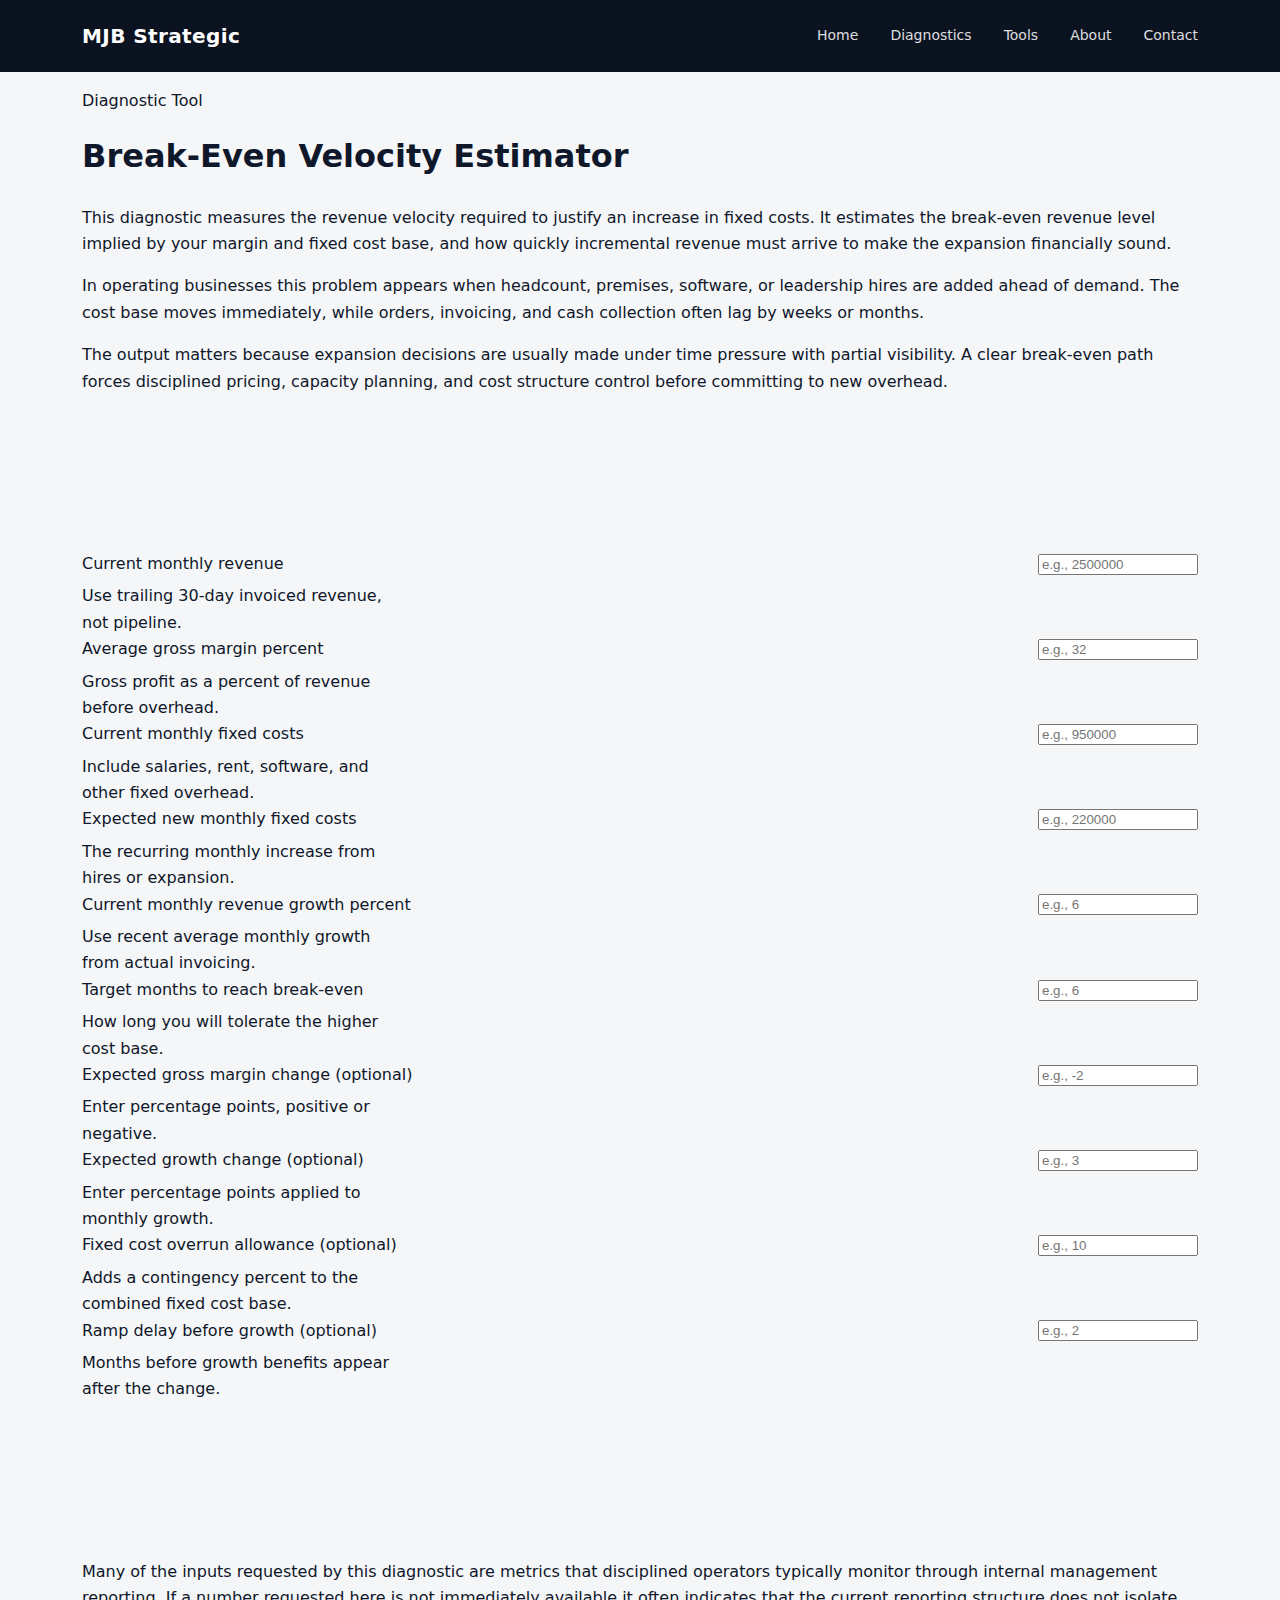
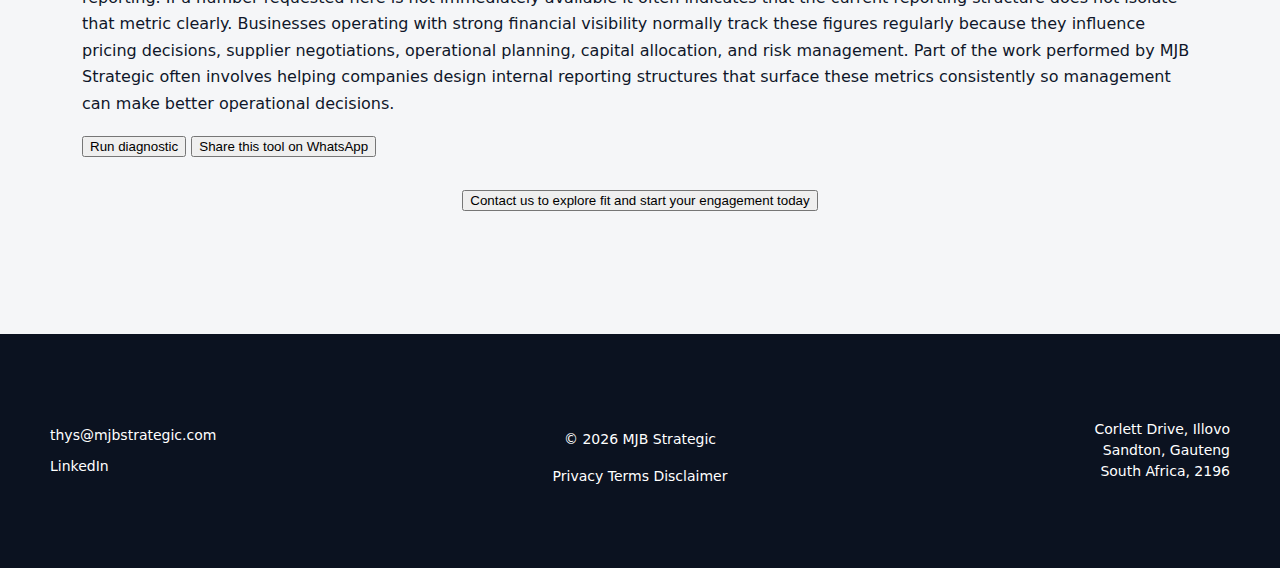
<file: tools/break-even-velocity-estimator/index.html>
<!DOCTYPE html>
<html lang="en">
<head>
  <meta charset="utf-8" />
  <meta name="viewport" content="width=device-width, initial-scale=1.0" />

  <title>Break-Even Velocity Estimator — MJB Strategic</title>
  <meta name="description" content="Estimate revenue growth required to cover added fixed costs. Quantify break-even timing and margin discipline needed for expansion decisions." />

  <link rel="icon" href="/assets/style/favicon.ico" type="image/x-icon" />
  <link rel="stylesheet" href="/assets/style/global.css" />
</head>

<body>

  <header class="site-header">
    <div class="site-header-inner">
      <div class="site-brand">
        <a href="/">MJB Strategic</a>
      </div>
  
      <input type="checkbox" id="nav-toggle" class="nav-toggle">
  
      <label for="nav-toggle" class="nav-toggle-label">
        <span></span>
        <span></span>
        <span></span>
      </label>
  
      <nav class="site-nav">
        <a href="/home/">Home</a>
        <a href="/diagnostics/">Diagnostics</a>
        <a href="/tools/">Tools</a>
        <a href="/about/">About</a>
        <a href="/contact/">Contact</a>
      </nav>
    </div>
  </header>  

  <main class="site-main tool-page">
    <div class="tool-intro">
      <p class="tool-eyebrow">Diagnostic Tool</p>
      <h1>Break-Even Velocity Estimator</h1>
      <p>This diagnostic measures the revenue velocity required to justify an increase in fixed costs. It estimates the break-even revenue level implied by your margin and fixed cost base, and how quickly incremental revenue must arrive to make the expansion financially sound.</p>
      <p>In operating businesses this problem appears when headcount, premises, software, or leadership hires are added ahead of demand. The cost base moves immediately, while orders, invoicing, and cash collection often lag by weeks or months.</p>
      <p>The output matters because expansion decisions are usually made under time pressure with partial visibility. A clear break-even path forces disciplined pricing, capacity planning, and cost structure control before committing to new overhead.</p>
    </div>
  
    <section class="tool-section">
      <div class="tool-input-grid">
        <div class="tool-field">
          <div class="tool-field-row" style="display:flex;align-items:center;justify-content:space-between;gap:10px">
            <label for="currentMonthlyRevenue">Current monthly revenue</label>
            <input id="currentMonthlyRevenue" type="number" inputmode="numeric" placeholder="e.g., 2500000" style="width:160px" />
          </div>
          <p class="tool-helper" style="margin:6px 0 0 0;max-width:32ch">
            Use trailing 30-day invoiced revenue, not pipeline.
          </p>
        </div>
  
        <div class="tool-field">
          <div class="tool-field-row" style="display:flex;align-items:center;justify-content:space-between;gap:10px">
            <label for="grossMarginPercent">Average gross margin percent</label>
            <input id="grossMarginPercent" type="number" inputmode="numeric" placeholder="e.g., 32" style="width:160px" />
          </div>
          <p class="tool-helper" style="margin:6px 0 0 0;max-width:32ch">
            Gross profit as a percent of revenue before overhead.
          </p>
        </div>
  
        <div class="tool-field">
          <div class="tool-field-row" style="display:flex;align-items:center;justify-content:space-between;gap:10px">
            <label for="currentFixedCosts">Current monthly fixed costs</label>
            <input id="currentFixedCosts" type="number" inputmode="numeric" placeholder="e.g., 950000" style="width:160px" />
          </div>
          <p class="tool-helper" style="margin:6px 0 0 0;max-width:32ch">
            Include salaries, rent, software, and other fixed overhead.
          </p>
        </div>
  
        <div class="tool-field">
          <div class="tool-field-row" style="display:flex;align-items:center;justify-content:space-between;gap:10px">
            <label for="newFixedCosts">Expected new monthly fixed costs</label>
            <input id="newFixedCosts" type="number" inputmode="numeric" placeholder="e.g., 220000" style="width:160px" />
          </div>
          <p class="tool-helper" style="margin:6px 0 0 0;max-width:32ch">
            The recurring monthly increase from hires or expansion.
          </p>
        </div>
  
        <div class="tool-field">
          <div class="tool-field-row" style="display:flex;align-items:center;justify-content:space-between;gap:10px">
            <label for="currentMonthlyGrowthPercent">Current monthly revenue growth percent</label>
            <input id="currentMonthlyGrowthPercent" type="number" inputmode="numeric" placeholder="e.g., 6" style="width:160px" />
          </div>
          <p class="tool-helper" style="margin:6px 0 0 0;max-width:32ch">
            Use recent average monthly growth from actual invoicing.
          </p>
        </div>
  
        <div class="tool-field">
          <div class="tool-field-row" style="display:flex;align-items:center;justify-content:space-between;gap:10px">
            <label for="targetMonths">Target months to reach break-even</label>
            <input id="targetMonths" type="number" inputmode="numeric" placeholder="e.g., 6" style="width:160px" />
          </div>
          <p class="tool-helper" style="margin:6px 0 0 0;max-width:32ch">
            How long you will tolerate the higher cost base.
          </p>
        </div>
  
        <div class="tool-field">
          <div class="tool-field-row" style="display:flex;align-items:center;justify-content:space-between;gap:10px">
            <label for="expectedMarginChangePercent">Expected gross margin change (optional)</label>
            <input id="expectedMarginChangePercent" type="number" inputmode="numeric" placeholder="e.g., -2" style="width:160px" />
          </div>
          <p class="tool-helper" style="margin:6px 0 0 0;max-width:32ch">
            Enter percentage points, positive or negative.
          </p>
        </div>
  
        <div class="tool-field">
          <div class="tool-field-row" style="display:flex;align-items:center;justify-content:space-between;gap:10px">
            <label for="expectedGrowthChangePercent">Expected growth change (optional)</label>
            <input id="expectedGrowthChangePercent" type="number" inputmode="numeric" placeholder="e.g., 3" style="width:160px" />
          </div>
          <p class="tool-helper" style="margin:6px 0 0 0;max-width:32ch">
            Enter percentage points applied to monthly growth.
          </p>
        </div>
  
        <div class="tool-field">
          <div class="tool-field-row" style="display:flex;align-items:center;justify-content:space-between;gap:10px">
            <label for="fixedCostOverrunPercent">Fixed cost overrun allowance (optional)</label>
            <input id="fixedCostOverrunPercent" type="number" inputmode="numeric" placeholder="e.g., 10" style="width:160px" />
          </div>
          <p class="tool-helper" style="margin:6px 0 0 0;max-width:32ch">
            Adds a contingency percent to the combined fixed cost base.
          </p>
        </div>
  
        <div class="tool-field">
          <div class="tool-field-row" style="display:flex;align-items:center;justify-content:space-between;gap:10px">
            <label for="rampDelayMonths">Ramp delay before growth (optional)</label>
            <input id="rampDelayMonths" type="number" inputmode="numeric" placeholder="e.g., 2" style="width:160px" />
          </div>
          <p class="tool-helper" style="margin:6px 0 0 0;max-width:32ch">
            Months before growth benefits appear after the change.
          </p>
        </div>
      </div>
    </section>
  
    <div class="tool-visibility">
      <p>Many of the inputs requested by this diagnostic are metrics that disciplined operators typically monitor through internal management reporting. If a number requested here is not immediately available it often indicates that the current reporting structure does not isolate that metric clearly. Businesses operating with strong financial visibility normally track these figures regularly because they influence pricing decisions, supplier negotiations, operational planning, capital allocation, and risk management. Part of the work performed by MJB Strategic often involves helping companies design internal reporting structures that surface these metrics consistently so management can make better operational decisions.</p>
    </div>

    <div class="tool-buttons">
      <button id="calculateButton">Run diagnostic</button> <button id="shareWhatsAppButton">Share this tool on WhatsApp</button>
    </div>
  
    <div id="result"></div>
  
    <div class="tool-buttons" style="text-align:center;margin-top:28px">
      <button id="contactButton" onclick="window.location.href='/contact'">
        Contact us to explore fit and start your engagement today
      </button>
    </div>
  
    <script src="script.js"></script>
  </main>
  
  <footer class="site-footer">
    <div class="site-footer-inner footer-grid">
  
      <div class="footer-left">
        <a href="mailto:thys@mjbstrategic.com" class="footer-email">
          thys@mjbstrategic.com
        </a>
        <a href="https://www.linkedin.com/in/matthys-b-062619172/"
           target="_blank"
           rel="noopener"
           class="footer-linkedin">
          LinkedIn
        </a>
      </div>
  
      <div class="footer-center">
        <p>© 2026 MJB Strategic</p>
        <nav class="footer-nav">
          <a href="/privacy/">Privacy</a>
          <a href="/terms/">Terms</a>
          <a href="/disclaimer/">Disclaimer</a>
        </nav>
      </div>
  
      <div class="footer-right">
        <address>
          Corlett Drive, Illovo<br>
          Sandton, Gauteng<br>
          South Africa, 2196
        </address>
      </div>
  
    </div>
  </footer>

  <button class="back-to-top" type="button" aria-label="Back to top">↑</button>

  <script>
    (function () {
      var btn = document.querySelector(".back-to-top");
      if (!btn) return;

      function toggle() {
        if (window.scrollY > 300) btn.classList.add("show");
        else btn.classList.remove("show");
      }

      btn.addEventListener("click", function () {
        window.scrollTo({ top: 0, behavior: "smooth" });
      });

      window.addEventListener("scroll", toggle, { passive: true });
      toggle();
    })();
  </script>

</body>
</html>
</file>
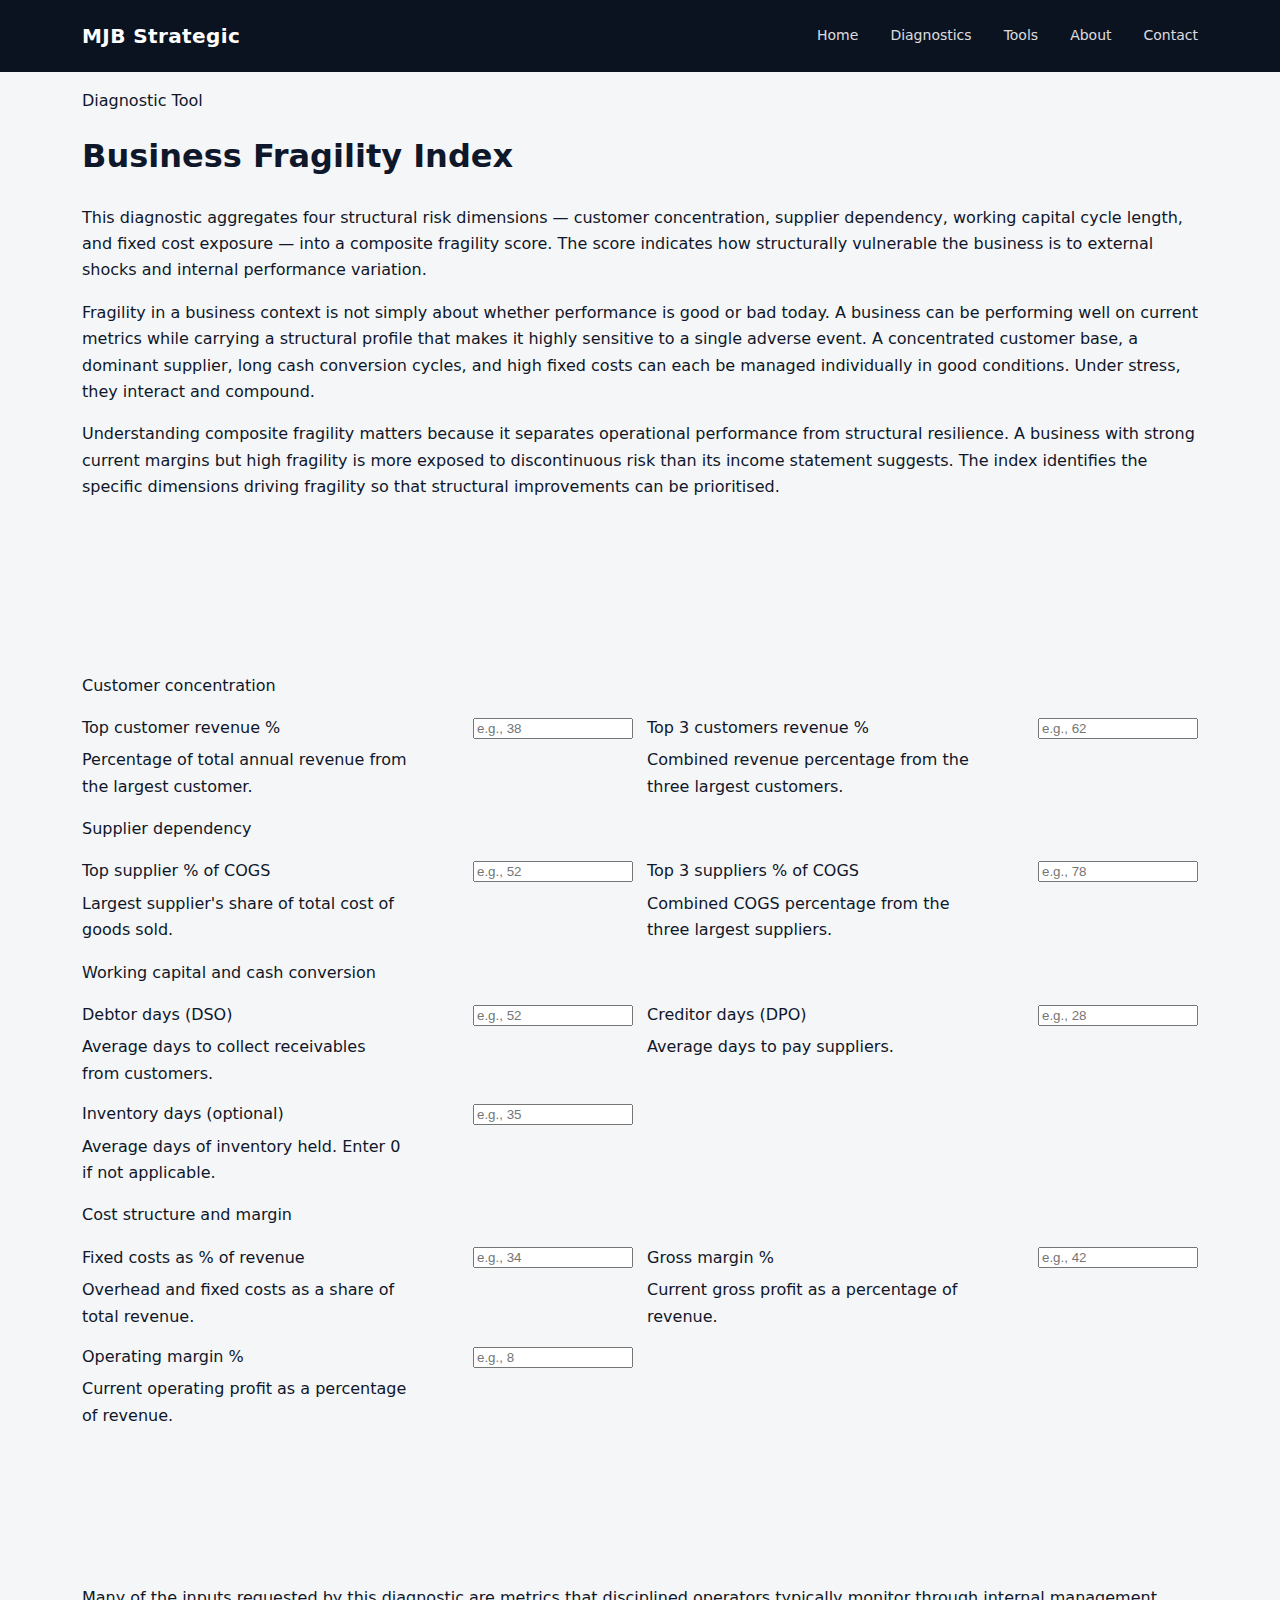
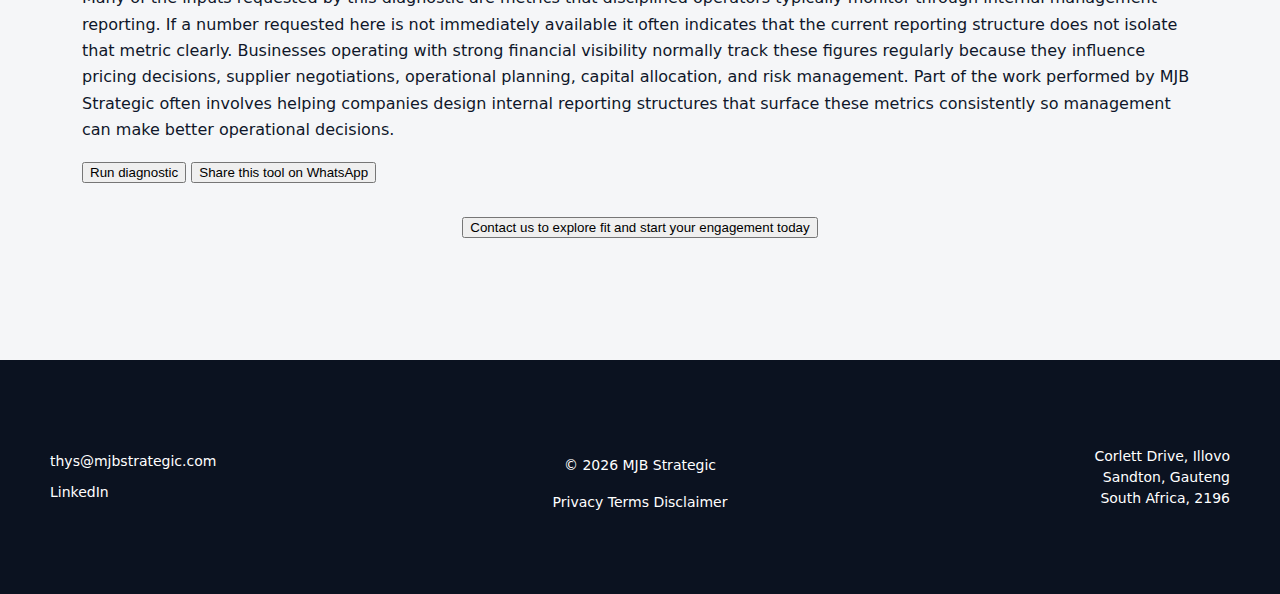
<file: tools/business-fragility-index/index.html>
<!DOCTYPE html>
<html lang="en">
<head>
  <meta charset="utf-8" />
  <meta name="viewport" content="width=device-width, initial-scale=1.0" />
  <title>Business Fragility Index — MJB Strategic</title>
  <meta name="description" content="Aggregate customer concentration, supplier dependency, working capital efficiency, and fixed cost exposure into a composite fragility score that identifies where the business is most structurally vulnerable." />
  <link rel="icon" href="/assets/style/favicon.ico" type="image/x-icon" />
  <link rel="stylesheet" href="/assets/style/global.css" />
</head>
<body>
  <header class="site-header">
    <div class="site-header-inner">
      <div class="site-brand"><a href="/">MJB Strategic</a></div>
      <input type="checkbox" id="nav-toggle" class="nav-toggle">
      <label for="nav-toggle" class="nav-toggle-label"><span></span><span></span><span></span></label>
      <nav class="site-nav">
        <a href="/home/">Home</a>
        <a href="/diagnostics/">Diagnostics</a>
        <a href="/tools/">Tools</a>
        <a href="/about/">About</a>
        <a href="/contact/">Contact</a>
      </nav>
    </div>
  </header>

  <main class="site-main tool-page">

    <div class="tool-intro">
      <p class="tool-eyebrow">Diagnostic Tool</p>
      <h1>Business Fragility Index</h1>
      <p>
        This diagnostic aggregates four structural risk dimensions — customer concentration, supplier dependency, working capital cycle length, and fixed cost exposure — into a composite fragility score. The score indicates how structurally vulnerable the business is to external shocks and internal performance variation.
      </p>
      <p>
        Fragility in a business context is not simply about whether performance is good or bad today. A business can be performing well on current metrics while carrying a structural profile that makes it highly sensitive to a single adverse event. A concentrated customer base, a dominant supplier, long cash conversion cycles, and high fixed costs can each be managed individually in good conditions. Under stress, they interact and compound.
      </p>
      <p>
        Understanding composite fragility matters because it separates operational performance from structural resilience. A business with strong current margins but high fragility is more exposed to discontinuous risk than its income statement suggests. The index identifies the specific dimensions driving fragility so that structural improvements can be prioritised.
      </p>
    </div>

    <section class="tool-section">
      <div class="tool-input-grid">
        <div class="tool-segment">
          <p class="segment-description">Customer concentration</p>
          <div class="tool-segment-grid" style="display:grid;grid-template-columns:repeat(2,minmax(0,1fr));gap:14px;align-items:start">

            <div class="tool-field">
              <div class="tool-field-row" style="display:flex;align-items:center;justify-content:space-between;gap:10px">
                <label for="topCustomerPct">Top customer revenue %</label>
                <input id="topCustomerPct" type="number" placeholder="e.g., 38" style="width:160px" />
              </div>
              <p class="tool-helper" style="margin:6px 0 0 0;max-width:32ch">Percentage of total annual revenue from the largest customer.</p>
            </div>

            <div class="tool-field">
              <div class="tool-field-row" style="display:flex;align-items:center;justify-content:space-between;gap:10px">
                <label for="top3CustomerPct">Top 3 customers revenue %</label>
                <input id="top3CustomerPct" type="number" placeholder="e.g., 62" style="width:160px" />
              </div>
              <p class="tool-helper" style="margin:6px 0 0 0;max-width:32ch">Combined revenue percentage from the three largest customers.</p>
            </div>

          </div>
        </div>

        <div class="tool-segment">
          <p class="segment-description">Supplier dependency</p>
          <div class="tool-segment-grid" style="display:grid;grid-template-columns:repeat(2,minmax(0,1fr));gap:14px;align-items:start">

            <div class="tool-field">
              <div class="tool-field-row" style="display:flex;align-items:center;justify-content:space-between;gap:10px">
                <label for="topSupplierPct">Top supplier % of COGS</label>
                <input id="topSupplierPct" type="number" placeholder="e.g., 52" style="width:160px" />
              </div>
              <p class="tool-helper" style="margin:6px 0 0 0;max-width:32ch">Largest supplier's share of total cost of goods sold.</p>
            </div>

            <div class="tool-field">
              <div class="tool-field-row" style="display:flex;align-items:center;justify-content:space-between;gap:10px">
                <label for="top3SupplierPct">Top 3 suppliers % of COGS</label>
                <input id="top3SupplierPct" type="number" placeholder="e.g., 78" style="width:160px" />
              </div>
              <p class="tool-helper" style="margin:6px 0 0 0;max-width:32ch">Combined COGS percentage from the three largest suppliers.</p>
            </div>

          </div>
        </div>

        <div class="tool-segment">
          <p class="segment-description">Working capital and cash conversion</p>
          <div class="tool-segment-grid" style="display:grid;grid-template-columns:repeat(2,minmax(0,1fr));gap:14px;align-items:start">

            <div class="tool-field">
              <div class="tool-field-row" style="display:flex;align-items:center;justify-content:space-between;gap:10px">
                <label for="debtorDays">Debtor days (DSO)</label>
                <input id="debtorDays" type="number" placeholder="e.g., 52" style="width:160px" />
              </div>
              <p class="tool-helper" style="margin:6px 0 0 0;max-width:32ch">Average days to collect receivables from customers.</p>
            </div>

            <div class="tool-field">
              <div class="tool-field-row" style="display:flex;align-items:center;justify-content:space-between;gap:10px">
                <label for="creditorDays">Creditor days (DPO)</label>
                <input id="creditorDays" type="number" placeholder="e.g., 28" style="width:160px" />
              </div>
              <p class="tool-helper" style="margin:6px 0 0 0;max-width:32ch">Average days to pay suppliers.</p>
            </div>

            <div class="tool-field">
              <div class="tool-field-row" style="display:flex;align-items:center;justify-content:space-between;gap:10px">
                <label for="inventoryDays">Inventory days (optional)</label>
                <input id="inventoryDays" type="number" placeholder="e.g., 35" style="width:160px" />
              </div>
              <p class="tool-helper" style="margin:6px 0 0 0;max-width:32ch">Average days of inventory held. Enter 0 if not applicable.</p>
            </div>

          </div>
        </div>

        <div class="tool-segment">
          <p class="segment-description">Cost structure and margin</p>
          <div class="tool-segment-grid" style="display:grid;grid-template-columns:repeat(2,minmax(0,1fr));gap:14px;align-items:start">

            <div class="tool-field">
              <div class="tool-field-row" style="display:flex;align-items:center;justify-content:space-between;gap:10px">
                <label for="fixedCostPct">Fixed costs as % of revenue</label>
                <input id="fixedCostPct" type="number" placeholder="e.g., 34" style="width:160px" />
              </div>
              <p class="tool-helper" style="margin:6px 0 0 0;max-width:32ch">Overhead and fixed costs as a share of total revenue.</p>
            </div>

            <div class="tool-field">
              <div class="tool-field-row" style="display:flex;align-items:center;justify-content:space-between;gap:10px">
                <label for="grossMarginPct">Gross margin %</label>
                <input id="grossMarginPct" type="number" placeholder="e.g., 42" style="width:160px" />
              </div>
              <p class="tool-helper" style="margin:6px 0 0 0;max-width:32ch">Current gross profit as a percentage of revenue.</p>
            </div>

            <div class="tool-field">
              <div class="tool-field-row" style="display:flex;align-items:center;justify-content:space-between;gap:10px">
                <label for="operatingMarginPct">Operating margin %</label>
                <input id="operatingMarginPct" type="number" placeholder="e.g., 8" style="width:160px" />
              </div>
              <p class="tool-helper" style="margin:6px 0 0 0;max-width:32ch">Current operating profit as a percentage of revenue.</p>
            </div>

          </div>
        </div>
      </div>
    </section>

    <div class="tool-visibility">
      <p>Many of the inputs requested by this diagnostic are metrics that disciplined operators typically monitor through internal management reporting. If a number requested here is not immediately available it often indicates that the current reporting structure does not isolate that metric clearly. Businesses operating with strong financial visibility normally track these figures regularly because they influence pricing decisions, supplier negotiations, operational planning, capital allocation, and risk management. Part of the work performed by MJB Strategic often involves helping companies design internal reporting structures that surface these metrics consistently so management can make better operational decisions.</p>
    </div>

    <div class="tool-buttons">
      <button id="calculateButton">Run diagnostic</button>
      <button id="shareWhatsAppButton">Share this tool on WhatsApp</button>
    </div>

    <div id="result"></div>

    <div class="tool-buttons" style="text-align:center;margin-top:28px">
      <button id="contactButton" onclick="window.location.href='/contact'">
        Contact us to explore fit and start your engagement today
      </button>
    </div>

    <script src="script.js"></script>

  </main>

  <footer class="site-footer">
    <div class="site-footer-inner footer-grid">
      <div class="footer-left">
        <a href="mailto:thys@mjbstrategic.com">thys@mjbstrategic.com</a>
        <a href="https://www.linkedin.com/in/matthys-b-062619172/" target="_blank" rel="noopener">LinkedIn</a>
      </div>
      <div class="footer-center">
        <p>© 2026 MJB Strategic</p>
        <nav class="footer-nav">
          <a href="/privacy/">Privacy</a>
          <a href="/terms/">Terms</a>
          <a href="/disclaimer/">Disclaimer</a>
        </nav>
      </div>
      <div class="footer-right">
        <address>Corlett Drive, Illovo<br>Sandton, Gauteng<br>South Africa, 2196</address>
      </div>
    </div>
  </footer>
  <button class="back-to-top" type="button" aria-label="Back to top">↑</button>
  <script>
    (function () {
      var btn = document.querySelector(".back-to-top");
      if (!btn) return;
      function toggle() { if (window.scrollY > 300) btn.classList.add("show"); else btn.classList.remove("show"); }
      btn.addEventListener("click", function () { window.scrollTo({ top: 0, behavior: "smooth" }); });
      window.addEventListener("scroll", toggle, { passive: true });
      toggle();
    })();
  </script>
</body>
</html>
</file>
<file: assets/style/global.css>
/* =========================
   Base Reset
   ========================= */

   * {
    box-sizing: border-box;
  }
  
  html, body {
    margin: 0;
    padding: 0;
  }
  
  body {
    font-family: system-ui, -apple-system, BlinkMacSystemFont, "Segoe UI",
                 Roboto, "Helvetica Neue", Arial, sans-serif;
    background: #f5f6f8;
    color: #0f172a;
    line-height: 1.65;
    -webkit-font-smoothing: antialiased;
  }
  
  /* =========================
     Header / Footer
     ========================= */
  
  .site-header,
  .site-footer {
    background: #0b1220;
    color: #ffffff;
  }
  
  .site-header {
    height: 72px;
    display: flex;
    align-items: center;
  }
  
  .site-footer {
    padding: 80px 24px;
    font-size: 14px;
  }
  
  .site-header a,
  .site-footer a {
    color: #ffffff;
    text-decoration: none;
  }
  
  /* =========================
     Header Layout
     ========================= */
  
  .site-header-inner {
    max-width: 1180px;
    margin: 0 auto;
    padding: 0 32px;
    display: flex;
    align-items: center;
    justify-content: space-between;
    width: 100%;
  }
  
  .site-brand a {
    font-size: 20px;
    font-weight: 600;
    letter-spacing: 0.4px;
  }
  
  .site-nav {
    display: flex;
  }
  
  .site-nav a {
    font-weight: 500;
    margin-left: 32px;
    font-size: 14px;
    opacity: 0.85;
    transition: opacity 0.2s ease;
  }
  
  .site-nav a:hover {
    opacity: 1;
  }
  
  /* =========================
     Layout Containers
     ========================= */
  
  .site-main {
    max-width: 1180px;
    margin: 0 auto;
    padding: 0 32px 120px 32px;
  }
  
  .page-content {
    max-width: 880px;
    margin: 0 auto;
    padding: 120px 32px;
  }
  
  /* =========================
     Section Rhythm
     ========================= */
  
  .site-main > section {
    padding: 140px 0;
  }
  
  .page-content > section {
    margin-bottom: 120px;
  }
  
  /* =========================
     Hero
     ========================= */
  
  .hero {
    display: grid;
    grid-template-columns: 1.2fr 0.8fr;
    gap: 120px;
    padding: 160px 0 140px 0;
  }
  
  .hero-content h1 {
    font-size: 56px;
    font-weight: 600;
    line-height: 1.1;
    letter-spacing: -0.6px;
    margin-bottom: 40px;
    max-width: 780px;
  }
  
  .hero-content p {
    font-size: 19px;
    color: #475569;
    margin-bottom: 28px;
    max-width: 620px;
  }
  
  .hero-actions {
    margin-top: 40px;
  }
  
  .hero-visual {
    min-height: 420px;
    border-radius: 6px;
    background-size: cover;
    background-position: center;
    background-repeat: no-repeat;
    box-shadow: 0 40px 80px rgba(15, 23, 42, 0.08);
  }
  
  /* =========================
     Buttons
     ========================= */
  
  .cta-button {
    display: inline-block;
    padding: 15px 32px;
    background: #1e3a5f;
    color: #ffffff;
    text-decoration: none;
    border-radius: 6px;
    font-weight: 600;
    font-size: 14px;
    letter-spacing: 0.4px;
    transition: all 0.2s ease;
  }
  
  .cta-button:hover {
    background: #274b78;
  }
  
  .cta-button.secondary {
    background: transparent;
    color: #1e3a5f;
    border: 1px solid #1e3a5f;
    margin-left: 16px;
  }
  
  .cta-button.secondary:hover {
    background: rgba(30, 58, 95, 0.05);
  }
  
  /* =========================
     Headings
     ========================= */
  
  h1, h2, h3 {
    margin-top: 0;
  }
  
  h2 {
    font-size: 34px;
    font-weight: 600;
    margin-bottom: 32px;
  }
  
  h3 {
    font-size: 20px;
    font-weight: 600;
    margin-bottom: 14px;
  }
  
  /* =========================
     Footer Grid
     ========================= */
  
  .site-footer-inner {
    max-width: 1180px;
    margin: 0 auto;
  }
  
  .footer-grid {
    display: grid;
    grid-template-columns: 1fr auto 1fr;
    align-items: center;
    gap: 32px;
  }
  
  .footer-left {
    text-align: left;
    display: flex;
    flex-direction: column;
    gap: 8px;
  }
  
  .footer-center {
    text-align: center;
  }
  
  .footer-right {
    text-align: right;
  }
  
  .footer-right address {
    font-style: normal;
    line-height: 1.5;
  }
  
  /* =========================
     Mobile
     ========================= */
  
  @media (max-width: 900px) {
  
    .hero {
      grid-template-columns: 1fr;
      gap: 60px;
      padding: 120px 0 100px 0;
    }
  
    .hero-visual {
      min-height: 280px;
    }
  
    .hero-actions {
      display: flex;
      flex-direction: column;
      gap: 16px;
    }
  
    .cta-button.secondary {
      margin-left: 0;
    }
  
    .footer-grid {
      grid-template-columns: 1fr;
      text-align: center;
    }
  
    .footer-left,
    .footer-right {
      text-align: center;
    }
  
  }
  
  /* =========================
     Mobile Hamburger
     ========================= */
  
  .nav-toggle {
    display: none;
  }
  
  .nav-toggle-label {
    display: none;
    flex-direction: column;
    justify-content: center;
    gap: 5px;
    cursor: pointer;
  }
  
  .nav-toggle-label span {
    width: 24px;
    height: 2px;
    background: #ffffff;
    display: block;
  }
  
  @media (max-width: 768px) {
  
    .site-header-inner {
      justify-content: center;
      position: relative;
    }
  
    .site-brand {
      position: absolute;
      left: 50%;
      transform: translateX(-50%);
    }
  
    .nav-toggle-label {
      display: flex;
      position: absolute;
      right: 32px;
    }
  
    .site-nav {
      display: none;
      position: absolute;
      top: 72px;
      left: 0;
      width: 100%;
      background: #0b1220;
      flex-direction: column;
      padding: 24px 0;
    }
  
    .site-nav a {
      margin: 14px 0;
      text-align: center;
    }
  
    .nav-toggle:checked + .nav-toggle-label + .site-nav {
      display: flex;
    }
  
  }

  /* =========================
   Diagnostics Modules
   ========================= */

.diag-grid {
  display: grid;
  grid-template-columns: 1fr;
  gap: 20px;
  margin-top: 28px;
}

.diag-card {
  background: #ffffff;
  border: 1px solid rgba(15, 23, 42, 0.08);
  border-radius: 8px;
  padding: 22px;
}

.diag-card p {
  margin-top: 0;
}

.diag-card ul {
  margin: 12px 0 0 18px;
  color: #475569;
}

@media (min-width: 900px) {
  .diag-grid {
    grid-template-columns: 1fr 1fr;
  }

  /* Make the last card span full width if odd count */
  .diag-card:last-child:nth-child(odd) {
    grid-column: 1 / -1;
  }
}

/* =========================
   Back to Top
   ========================= */

   .back-to-top {
    position: fixed;
    right: 24px;
    bottom: 24px;
    z-index: 999;
    width: 44px;
    height: 44px;
    border-radius: 999px;
    border: 1px solid rgba(15, 23, 42, 0.18);
    background: #ffffff;
    color: #0f172a;
    font-size: 18px;
    line-height: 1;
    display: none;
    align-items: center;
    justify-content: center;
    cursor: pointer;
    box-shadow: 0 18px 36px rgba(15, 23, 42, 0.10);
  }
  
  .back-to-top:hover {
    border-color: rgba(15, 23, 42, 0.28);
  }
  
  .back-to-top.show {
    display: flex;
  }

  /* =========================
   Home Page Visual Blocks
   ========================= */

.home-visual {
  margin-top: 26px;
  border-radius: 14px;
  background-size: cover;
  background-position: center;
  background-repeat: no-repeat;
  min-height: 220px;
  border: 1px solid rgba(15, 23, 42, 0.10);
  box-shadow: 0 18px 36px rgba(15, 23, 42, 0.08);
}
</file>
